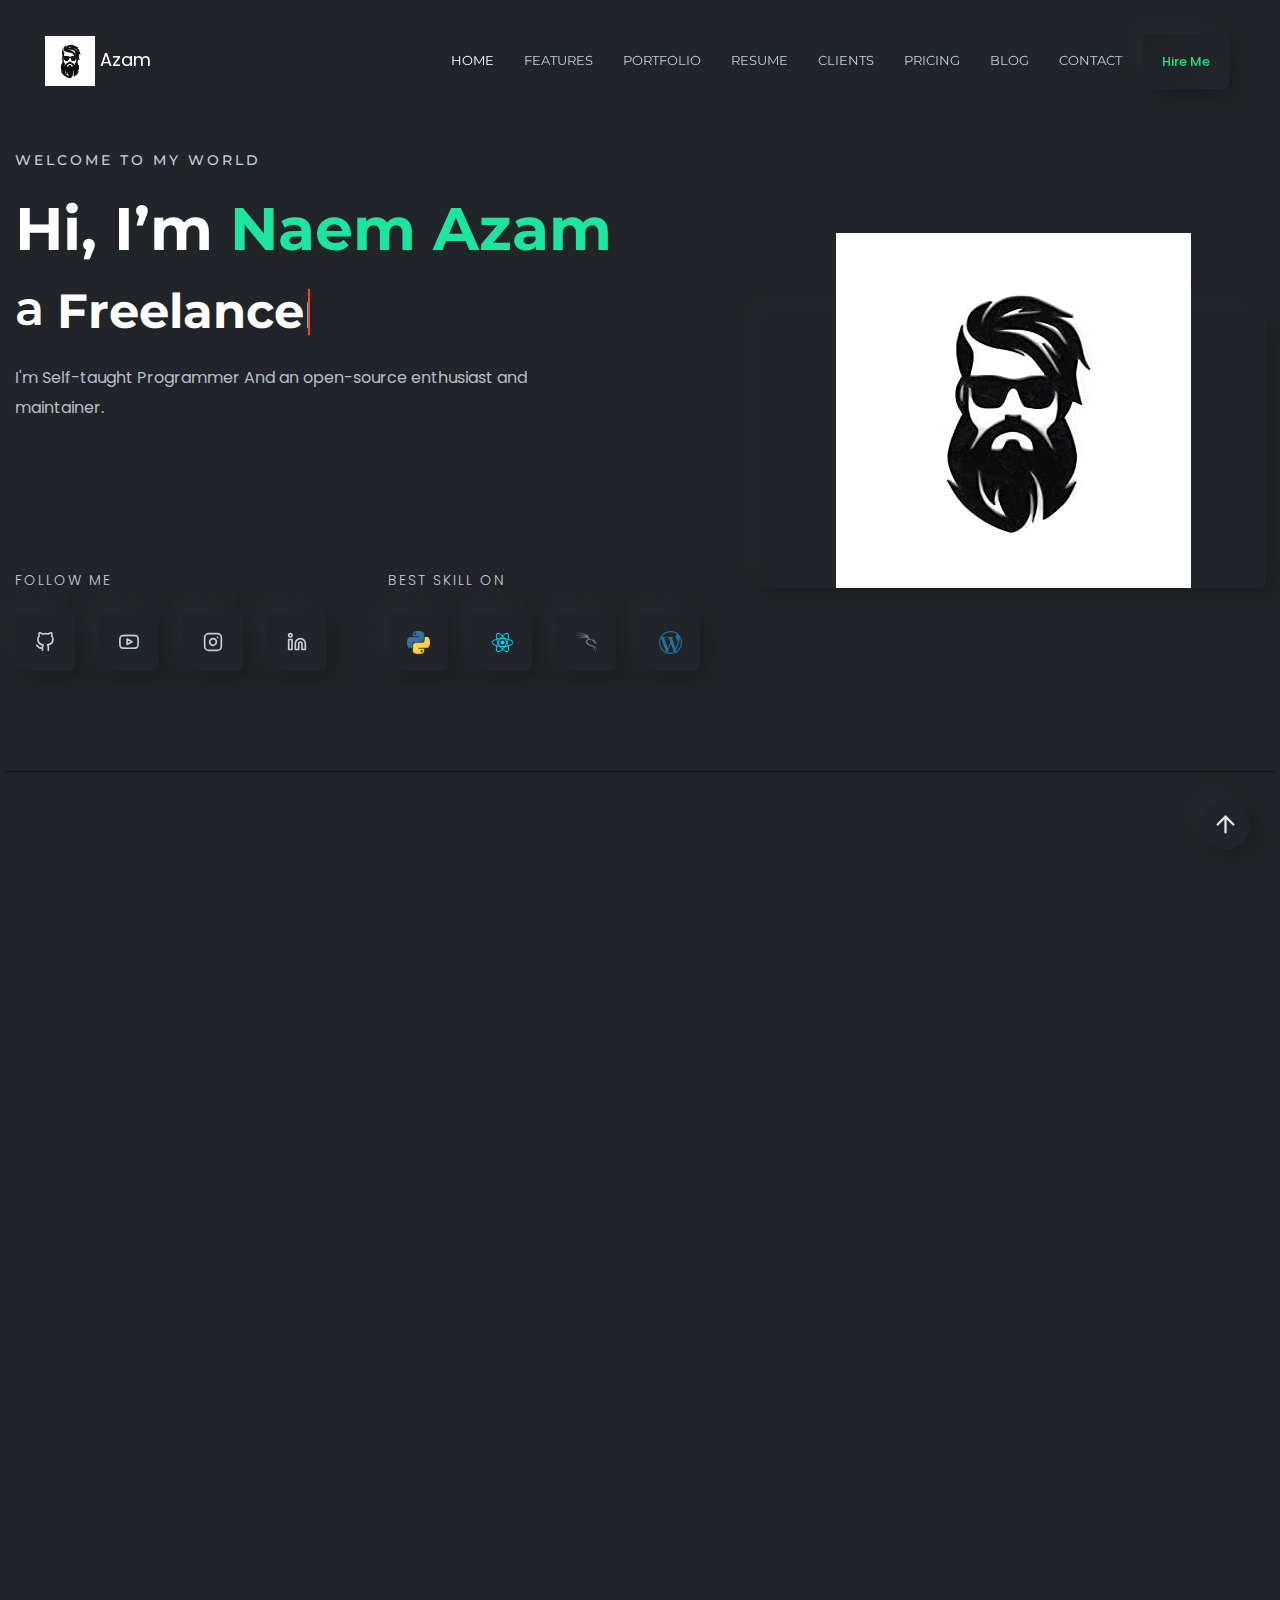
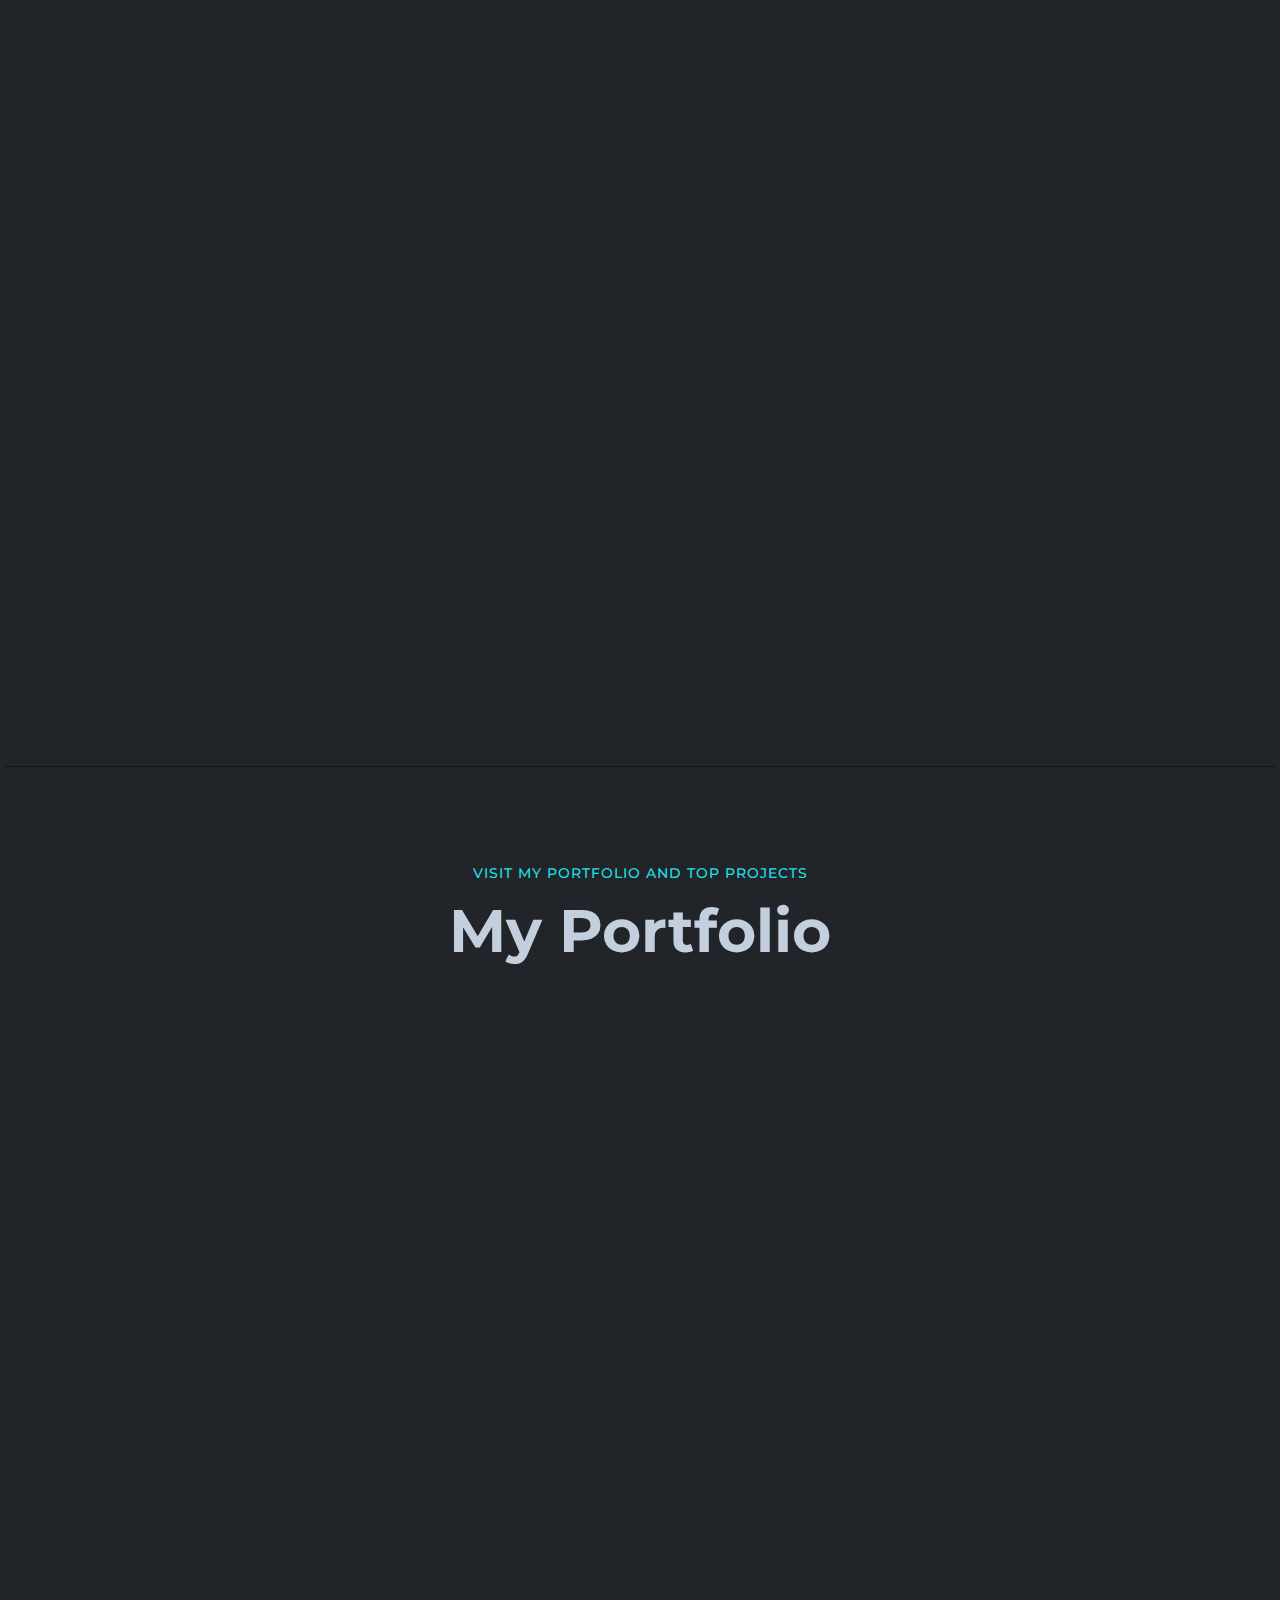
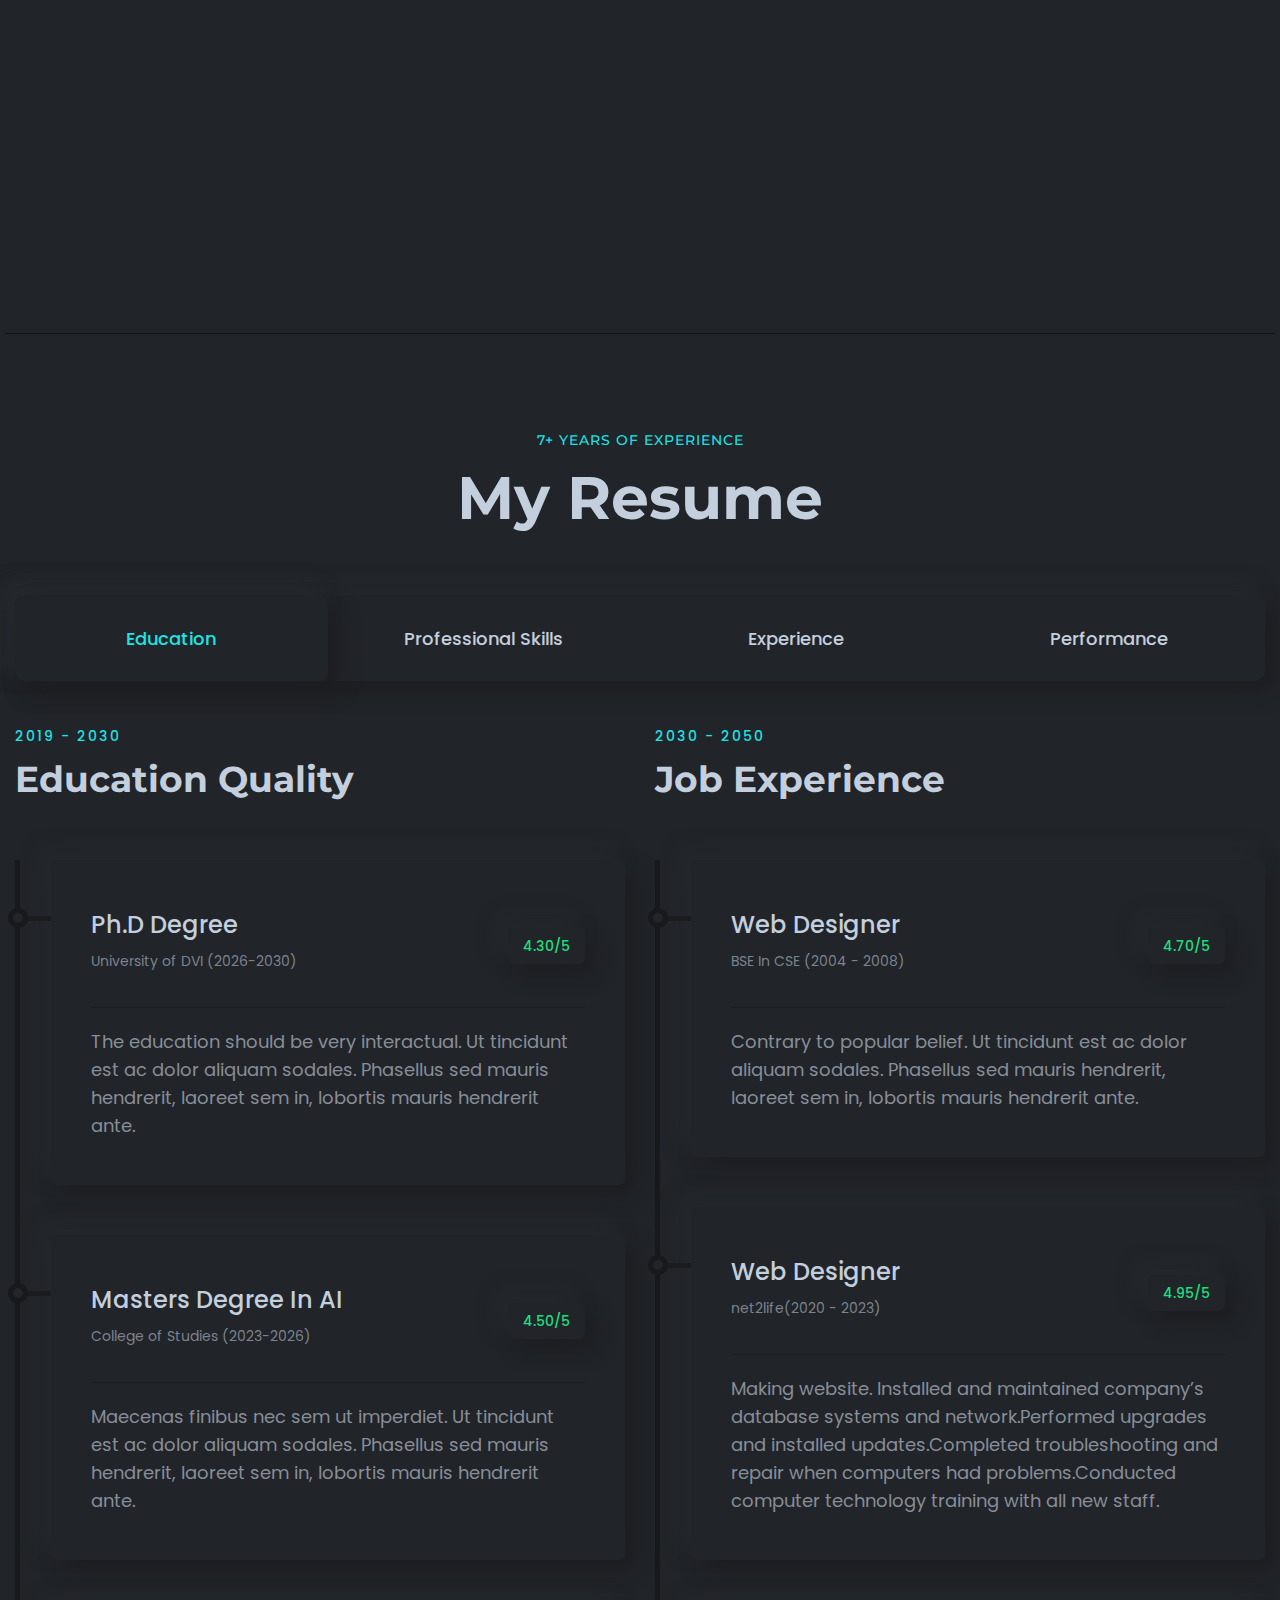
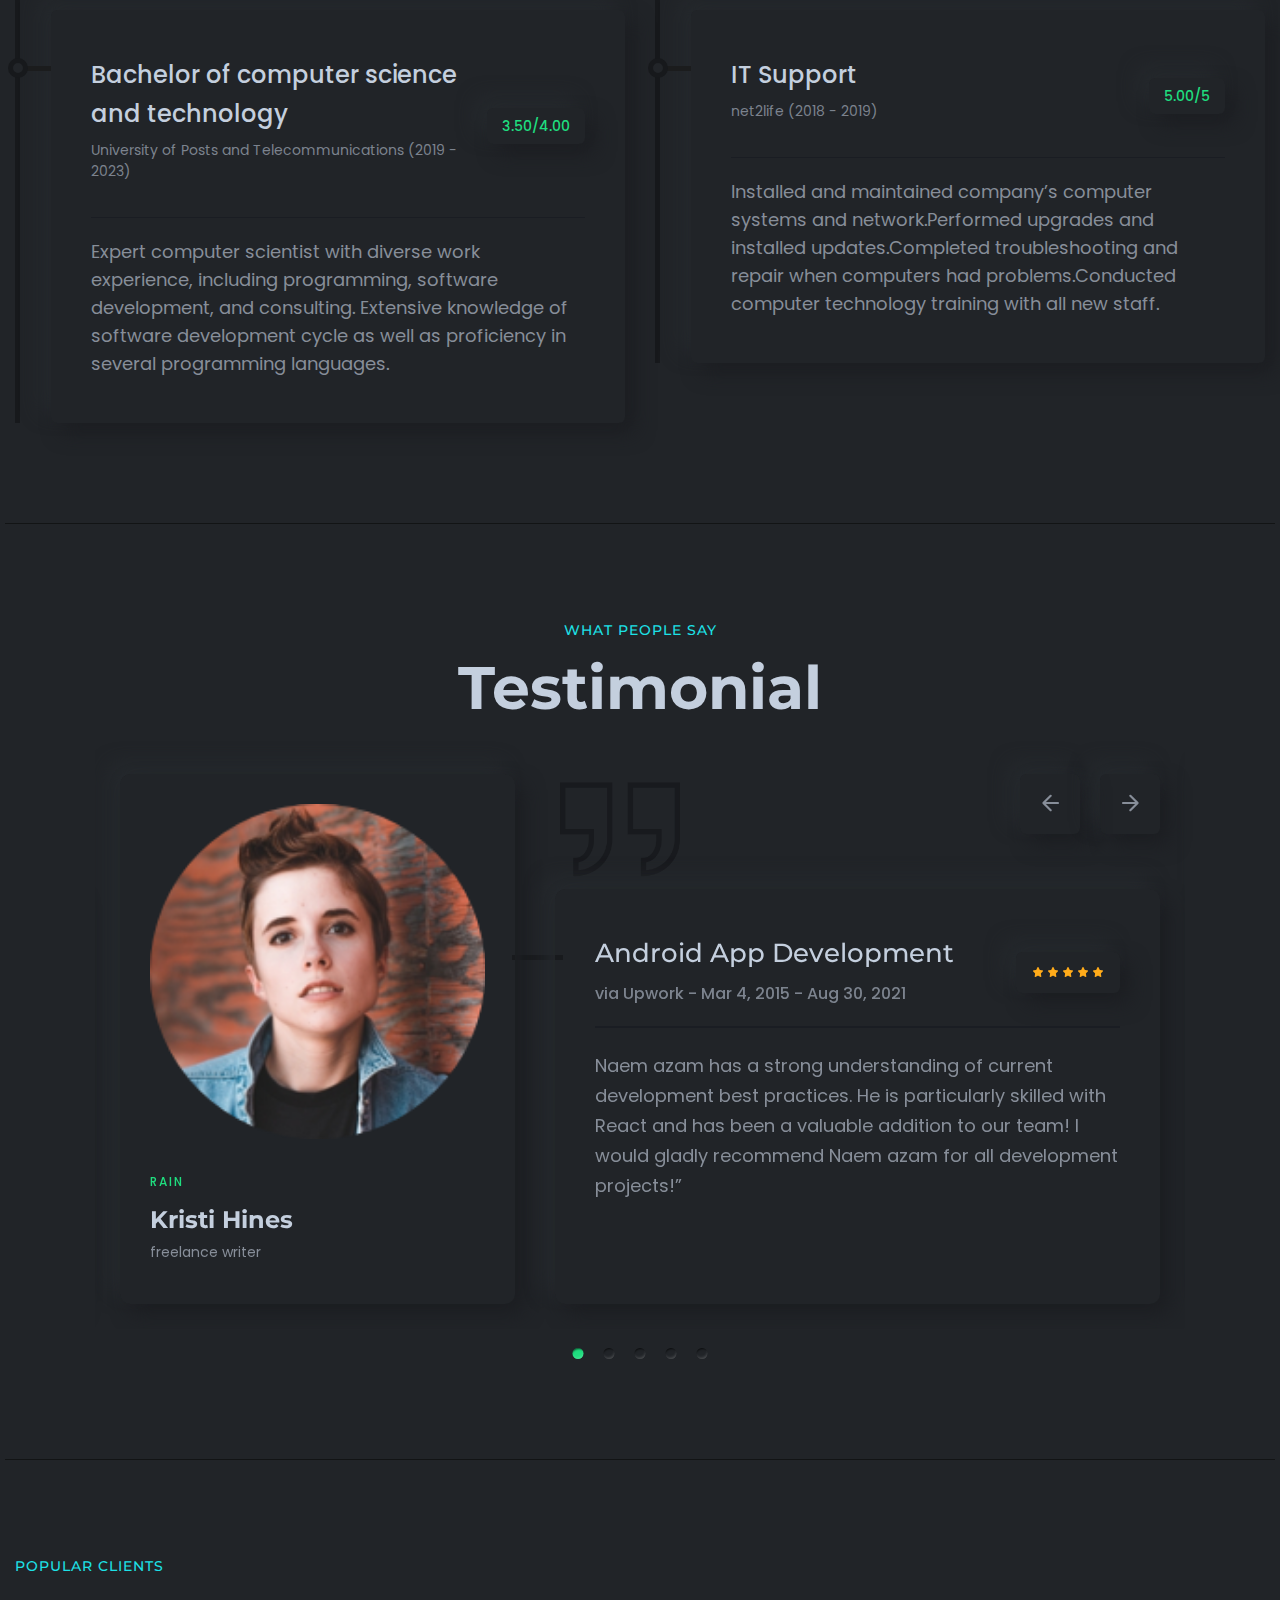
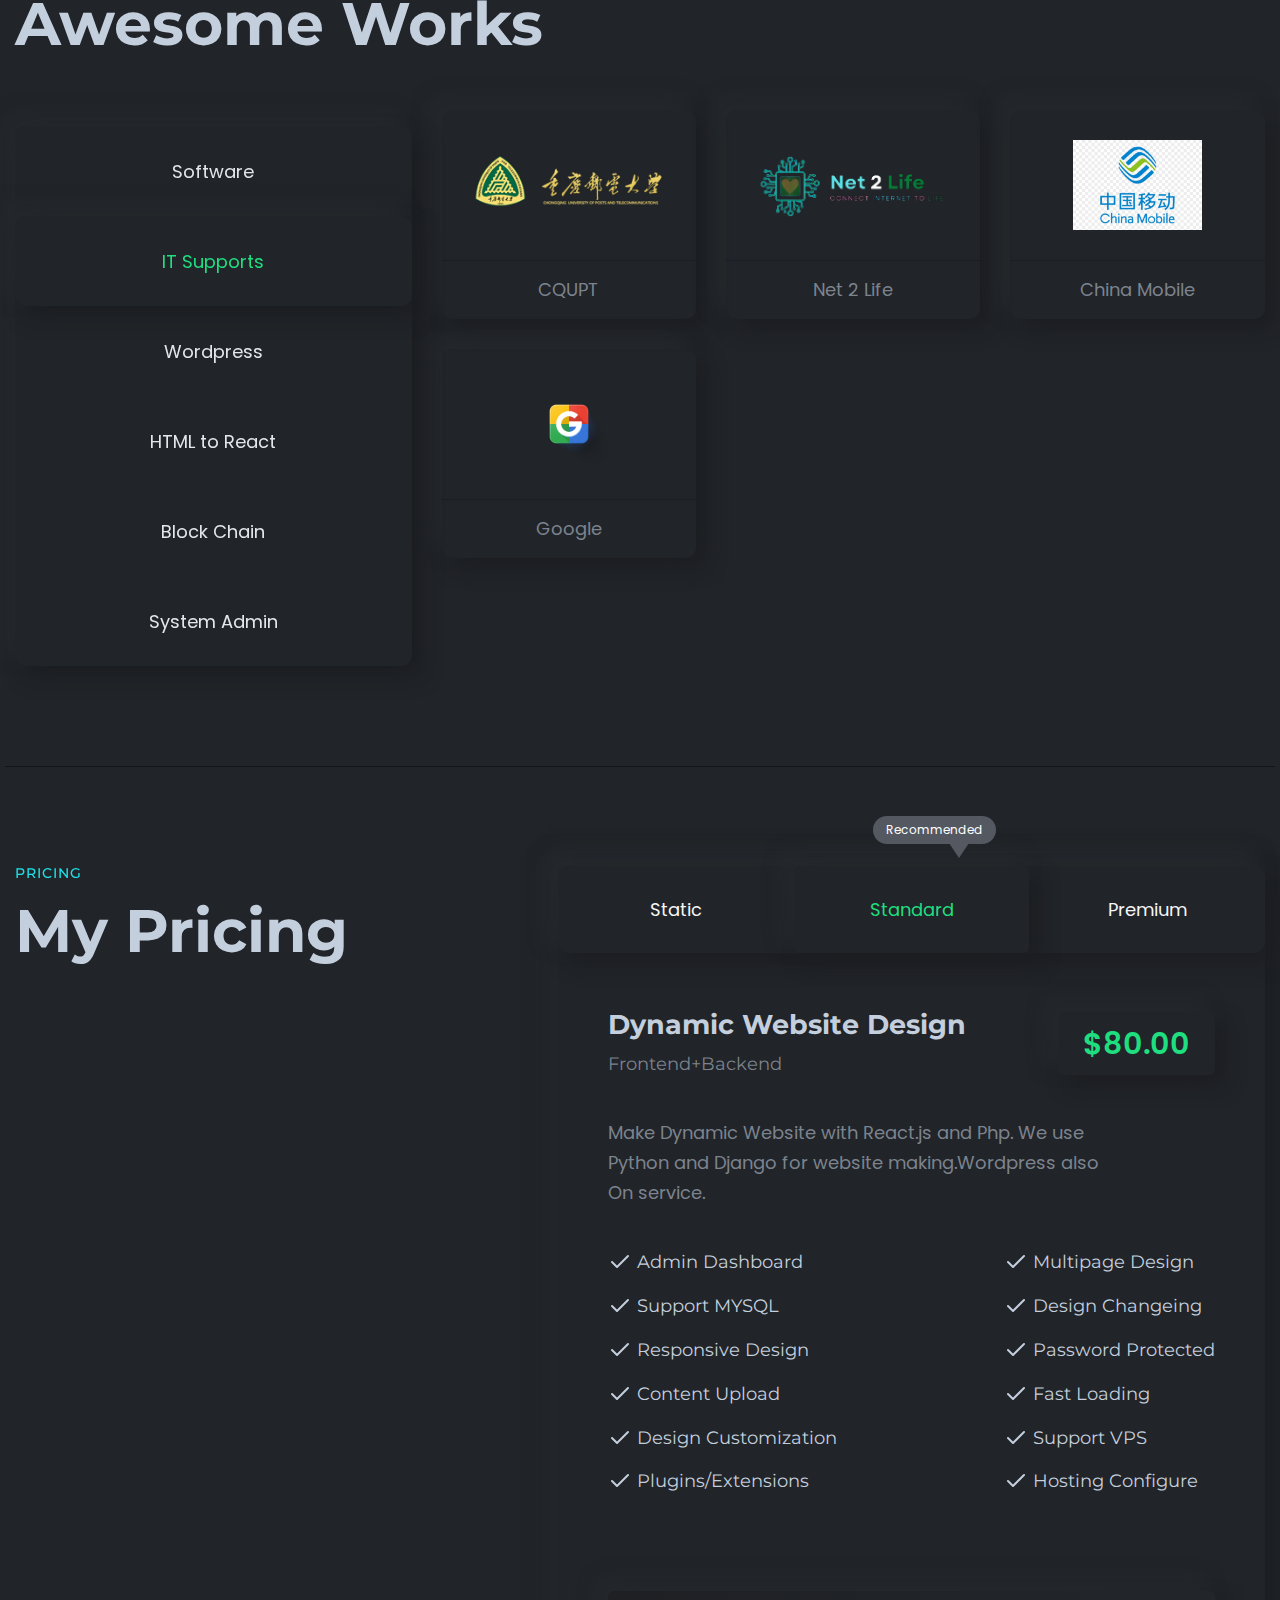
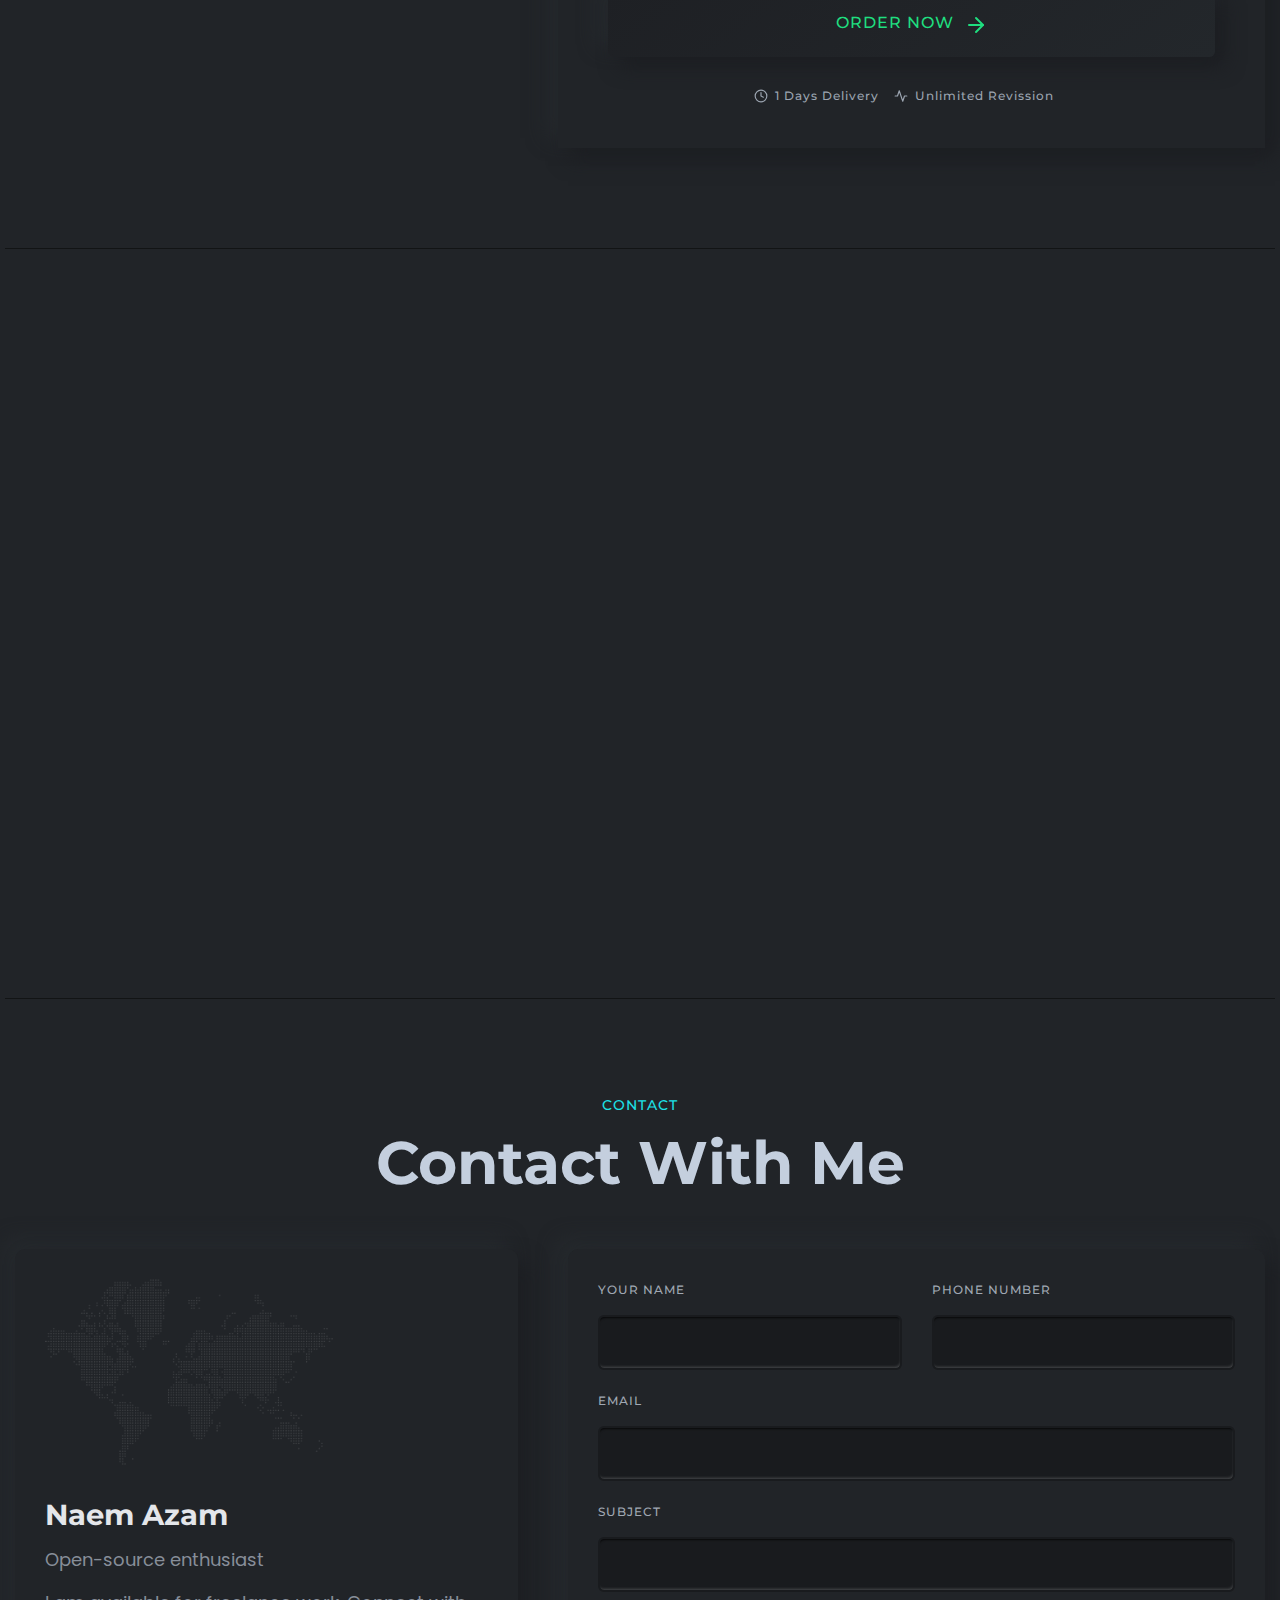
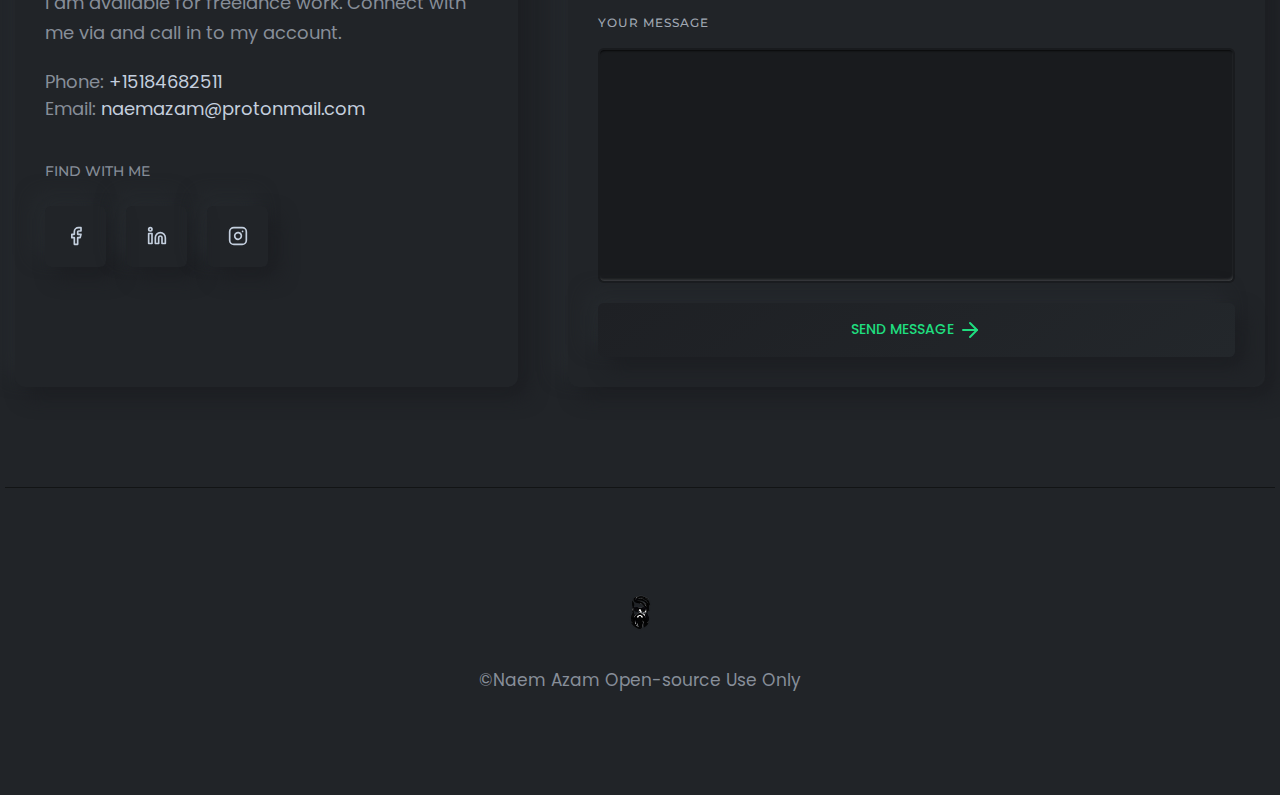
<file: index.html>
<!DOCTYPE html>
<html lang="en">


<head>
    <meta charset="utf-8">
    <meta http-equiv="x-ua-compatible" content="ie=edge">
    <title>Naem Azam's Personal Portfolio</title>
    <meta name="robots" content="noindex, follow" />
    <meta name="description" content="Naem Azam is a YouTuber and Coder">
    <meta name="viewport" content="width=device-width, initial-scale=1, shrink-to-fit=no">
    <!-- CSS 
    ============================================ -->
    <link rel="stylesheet" href="assets/css/vendor/bootstrap.min.css">
    <link rel="stylesheet" href="assets/css/vendor/slick.css">
    <link rel="stylesheet" href="assets/css/vendor/slick-theme.css">
    <link rel="stylesheet" href="assets/css/vendor/aos.css">
    <link rel="stylesheet" href="assets/css/plugins/feature.css">
	
	 <!-- Favicons -->
  <link href="assets/images/favicon.ico" rel="icon">
  <link href="assets/images/apple-touch-icon.png" rel="apple-touch-icon">
  
    <!-- Style css -->
    <link rel="stylesheet" href="assets/css/style.css">
</head>

<body class="template-color-1 spybody" data-spy="scroll" data-target=".navbar-example2" data-offset="70">

    <!-- Start Header -->
    <header class="rn-header haeder-default black-logo-version header--fixed header--sticky">
        <div class="header-wrapper rn-popup-mobile-menu m--0 row align-items-center">
            <!-- Start Header Left -->
            <div class="col-lg-2 col-6">
                <div class="header-left">
                    <div class="logo">
                        <a href="cn.html">
                            <img src="assets/images/avatar.png" alt="logo"> Azam
                        </a>
                    </div>
                </div>
            </div>
            <!-- End Header Left -->
            <!-- Start Header Center -->
            <div class="col-lg-10 col-6">
                <div class="header-center">
                    <nav id="sideNav" class="mainmenu-nav navbar-example2 d-none d-xl-block">
                        <!-- Start Mainmanu Nav -->
                        <ul class="primary-menu nav nav-pills">
                            <li class="nav-item"><a class="nav-link smoth-animation active" href="#home">Home</a></li>
                            <li class="nav-item"><a class="nav-link smoth-animation" href="#features">Features</a></li>
                            <li class="nav-item"><a class="nav-link smoth-animation" href="#portfolio">Portfolio</a></li>
                            <li class="nav-item"><a class="nav-link smoth-animation" href="#resume">Resume</a></li>
                            <li class="nav-item"><a class="nav-link smoth-animation" href="#clients">Clients</a></li>
                            <li class="nav-item"><a class="nav-link smoth-animation" href="#pricing">Pricing</a></li>
                            <li class="nav-item"><a class="nav-link smoth-animation" href="#blog">blog</a></li>
                            <li class="nav-item"><a class="nav-link smoth-animation" href="#contacts">Contact</a></li>
                        </ul>
                        <!-- End Mainmanu Nav -->
                    </nav>
                    <!-- Start Header Right  -->
                    <div class="header-right">
                        <a class="rn-btn" target="_blank" href="#contacts"><span>Hire Me</span></a>
                        <div class="hamberger-menu d-block d-xl-none">
                            <i id="menuBtn" class="feather-menu humberger-menu"></i>
                        </div>
                        <div class="close-menu d-block">
                            <span class="closeTrigger">
                            <i data-feather="x"></i>
                        </span>
                        </div>
                    </div>
                    <!-- End Header Right  -->

                </div>
            </div>
            <!-- End Header Center -->
        </div>
    </header>
    <!-- End Header Area -->
    <!-- Start Popup Mobile Menu  -->
    <div class="popup-mobile-menu">
        <div class="inner">
            <div class="menu-top">
                <div class="menu-header">
                    <a class="logo" href="index.html">
                        <img src="assets/images/avatar1.png" alt="Personal Portfolio">
                    </a>
                    <div class="close-button">
                        <button class="close-menu-activation close"><i data-feather="x"></i></button>
                    </div>
                </div>
                <p class="discription">Programmer And an open-source enthusiast and maintainer.</p>
            </div>
            <div class="content">
                <ul class="primary-menu nav nav-pills">
                    <li class="nav-item"><a class="nav-link smoth-animation active" href="#home">Home</a></li>
                    <li class="nav-item"><a class="nav-link smoth-animation" href="#features">Features</a></li>
                    <li class="nav-item"><a class="nav-link smoth-animation" href="#portfolio">Portfolio</a></li>
                    <li class="nav-item"><a class="nav-link smoth-animation" href="#resume">Resume</a></li>
                    <li class="nav-item"><a class="nav-link smoth-animation" href="#clients">Clients</a></li>
                    <li class="nav-item"><a class="nav-link smoth-animation" href="#pricing">Pricing</a></li>
                    <li class="nav-item"><a class="nav-link smoth-animation" href="#blog">blog</a></li>
                    <li class="nav-item"><a class="nav-link smoth-animation" href="#contacts">Contact</a></li>
                </ul>
                <!-- social sharea area -->
                <div class="social-share-style-1 mt--40">
                    <span class="title">find with me</span>
                    <ul class="social-share d-flex liststyle">
                        <li class="facebook"><a href="#"><svg xmlns="http://www.w3.org/2000/svg" width="24" height="24" viewBox="0 0 24 24" fill="none" stroke="currentColor" stroke-width="2" stroke-linecap="round" stroke-linejoin="round" class="feather feather-facebook">
                                    <path d="M18 2h-3a5 5 0 0 0-5 5v3H7v4h3v8h4v-8h3l1-4h-4V7a1 1 0 0 1 1-1h3z"></path>
                                </svg></a>
                        </li>
                        <li class="instagram"><a href="#"><svg xmlns="http://www.w3.org/2000/svg" width="24" height="24" viewBox="0 0 24 24" fill="none" stroke="currentColor" stroke-width="2" stroke-linecap="round" stroke-linejoin="round" class="feather feather-instagram">
                                    <rect x="2" y="2" width="20" height="20" rx="5" ry="5"></rect>
                                    <path d="M16 11.37A4 4 0 1 1 12.63 8 4 4 0 0 1 16 11.37z"></path>
                                    <line x1="17.5" y1="6.5" x2="17.51" y2="6.5"></line>
                                </svg></a>
                        </li>
                        <li class="linkedin"><a href="#"><svg xmlns="http://www.w3.org/2000/svg" width="24" height="24" viewBox="0 0 24 24" fill="none" stroke="currentColor" stroke-width="2" stroke-linecap="round" stroke-linejoin="round" class="feather feather-linkedin">
                                    <path d="M16 8a6 6 0 0 1 6 6v7h-4v-7a2 2 0 0 0-2-2 2 2 0 0 0-2 2v7h-4v-7a6 6 0 0 1 6-6z"></path>
                                    <rect x="2" y="9" width="4" height="12"></rect>
                                    <circle cx="4" cy="4" r="2"></circle>
                                </svg></a>
                        </li>
                    </ul>
                </div>
                <!-- end -->
            </div>
        </div>
    </div>
    <!-- End Popup Mobile Menu  -->




    <main class="main-page-wrapper">

        <!-- Start Slider Area -->
        <div id="home" class="rn-slider-area">
            <div class="slide slider-style-1">
                <div class="container">
                    <div class="row row--30 align-items-center">
                        <div class="order-2 order-lg-1 col-lg-7 mt_md--50 mt_sm--50 mt_lg--30">
                            <div class="content">
                                <div class="inner">
                                    <span class="subtitle">Welcome to my world</span>
                                    <h1 class="title">Hi, I’m <span>Naem Azam</span><br>
                                        <span class="header-caption" id="page-top">
                                            <!-- type headline start-->
                                            <span class="cd-headline clip is-full-width">
                                                <span>a </span>
                                        <!-- ROTATING TEXT -->
                                          <span class="cd-words-wrapper">
                                            <b class="is-visible">Freelancer</b>
                                            <b class="is-hidden">Youtuber</b>
                                            <b class="is-hidden">Developer.</b>
                                          </span>
                                        </span>
                                        <!-- type headline end -->
                                        </span>
                                    </h1>

                                    <div>
                                        <p class="description">I'm Self-taught Programmer And an open-source enthusiast and maintainer.</p>
                                    </div>
                                </div>
                                <div class="row">
                                    <div class="col-lg-6 col-xl-6 col-md-6 col-sm-6 col-12">
                                        <div class="social-share-inner-left">
                                            <span class="title">Follow Me</span>
                                            <ul class="social-share d-flex liststyle">
                                                <li class="github"><a href="https://github.com/naemazam"><i data-feather="github"></i></a>
                                                </li>
												<li class="youtube"><a href="https://www.youtube.com/c/TheTerminalBoy"><i data-feather="youtube"></i></a>
                                                </li>
                                                <li class="instagram"><a href="#"><i data-feather="instagram"></i></a>
                                                </li>
                                                <li class="linkedin"><a href="#"><i data-feather="linkedin"></i></a>
                                                </li>
                                            </ul>
                                        </div>
                                    </div>
                                    <div class="col-lg-6 col-xl-6 col-md-6 col-sm-6 col-12 mt_mobile--30">
                                        <div class="skill-share-inner">
                                            <span class="title">best skill on</span>
                                            <ul class="skill-share d-flex liststyle">
                                                <li><img src="assets/images/icons/icons-08.png" alt="Icons Images"></li>
                                                <li><img src="assets/images/icons/icons-16.png" alt="Icons Images"></li>
                                                <li><img src="assets/images/icons/kali.png" alt="Icons Images"></li>
												<li><img src="assets/images/icons/icons-20.png" alt="Icons Images"></li>
                                            </ul>
                                        </div>
                                    </div>
                                </div>
                            </div>
                        </div>

                        <div class="order-1 order-lg-2 col-lg-5">
                            <div class="thumbnail">
                                <div class="inner">
                                    <img src="assets/images/3d/Saly-13.png" alt="Personal Portfolio Images">
                                </div>
                            </div>
                        </div>
                    </div>
                </div>
            </div>
        </div>
        <!-- End Slider Area -->

        <!-- Start Service Area -->
        <div class="rn-service-area rn-section-gap section-separator" id="features">
            <div class="container">
                <div class="row">
                    <div class="col-lg-12">
                        <div class="section-title text-left" data-aos="fade-up" data-aos-duration="500" data-aos-delay="100" data-aos-once="true">
                            <span class="subtitle">Features</span>
                            <h2 class="title">What I Do</h2>
                        </div>
                    </div>
                </div>
                <div class="row row--25 mt_md--10 mt_sm--10">

                    <!-- Start Single Service -->
                    <div data-aos="fade-up" data-aos-duration="500" data-aos-delay="100" data-aos-once="true" class="col-lg-6 col-xl-4 col-md-6 col-sm-12 col-12 mt--50 mt_md--30 mt_sm--30">
                        <div class="rn-service">
                            <div class="inner">
                                <div class="icon">
                                    <i data-feather="globe"></i>
                                </div>
                                <div class="content">
                                    <h4 class="title"><a href="#">Web Development</a></h4>
                                    <p class="description">Custom coding include react.js and django. Doing Web3.0 Front-end and WordPress
									</p>
                                    <a class="read-more-button" href=""><i class="feather-arrow-right"></i></a>
                                </div>
                            </div>
                            <a class="over-link" href="https://naemazam.github.io/Front-end/"></a>
                        </div>
                    </div>
                    <!-- End SIngle Service -->
                    <!-- Start Single Service -->
                    <div data-aos="fade-up" data-aos-duration="500" data-aos-delay="300" data-aos-once="true" class="col-lg-6 col-xl-4 col-md-6 col-sm-12 col-12 mt--50 mt_md--30 mt_sm--30">
                        <div class="rn-service">
                            <div class="inner">
                                <div class="icon">
                                    <i data-feather="activity"></i>
                                </div>
                                <div class="content">
                                    <h4 class="title"><a href="#">System Admin</a></h4>
                                    <p class="description">LINUX/UNIX System Administrator and Production Support of various applications on SUN Solaris, Red Hat Linux and Windows environment.
									</p>
                                    <a class="read-more-button" href="#"><i class="feather-arrow-right"></i></a>
                                </div>
                            </div>
                            <a class="over-link" href="https://naemazam.github.io/System-Administrator/"></a>
                        </div>
                    </div>
                    <!-- End SIngle Service -->
                    <!-- Start Single Service -->
                    <div data-aos="fade-up" data-aos-duration="500" data-aos-delay="500" data-aos-once="true" class="col-lg-6 col-xl-4 col-md-6 col-sm-12 col-12 mt--50 mt_md--30 mt_sm--30">
                        <div class="rn-service">
                            <div class="inner">
                                <div class="icon">
                                    <i data-feather="pen-tool"></i>
                                </div>
                                <div class="content">
                                    <h4 class="title"><a href="#">Graphic Design </a></h4>
                                    <p class="description">I Do Logo, Banners, Vector ART and Proffetional UI with Figma.</p>
                                    <a class="read-more-button" href="#"><i class="feather-arrow-right"></i></a>
                                </div>
                            </div>
                            <a class="over-link" href="#"></a>
                        </div>
                    </div>
                    <!-- End SIngle Service -->
                    <!-- Start Single Service -->
                    <div data-aos="fade-up" data-aos-duration="500" data-aos-delay="100" data-aos-once="true" class="col-lg-6 col-xl-4 col-md-6 col-sm-12 col-12 mt--50 mt_md--30 mt_sm--30">
                        <div class="rn-service">
                            <div class="inner">
                                <div class="icon">
                                    <i data-feather="gitlab"></i>
                                </div>
                                <div class="content">
                                    <h4 class="title"><a href="#">Source Control</a></h4>
                                    <p class="description">version control is a class of systems responsible for managing changes to computer programs, documents, large web sites, or other collections of information.
                                    </p>
                                    <a class="read-more-button" href="#"><i class="feather-arrow-right"></i></a>
                                </div>
                            </div>
                            <a class="over-link" href="#"></a>
                        </div>
                    </div>
                    <!-- End SIngle Service -->
                    <!-- Start Single Service -->
                    <div data-aos="fade-up" data-aos-duration="500" data-aos-delay="300" data-aos-once="true" class="col-lg-6 col-xl-4 col-md-6 col-sm-12 col-12 mt--50 mt_md--30 mt_sm--30">
                        <div class="rn-service">
                            <div class="inner">
                                <div class="icon">
                                    <i data-feather="camera"></i>
                                </div>
                                <div class="content">
                                    <h4 class="title"><a href="#">Photography</a></h4>
                                    <p class="description">including portraits, sports photography, editorial photography, and real estate photography. Skilled in those areas, as well as digital imaging, Adobe Photoshop, and Lightroom.</p>
                                    <a class="read-more-button" href="#"><i class="feather-arrow-right"></i></a>
                                </div>
                            </div>
                            <a class="over-link" href="#"></a>
                        </div>
                    </div>
                    <!-- End SIngle Service -->
                    <!-- Start Single Service -->
                    <div data-aos="fade-up" data-aos-duration="500" data-aos-delay="500" data-aos-once="true" class="col-lg-6 col-xl-4 col-md-6 col-sm-12 col-12 mt--50 mt_md--30 mt_sm--30">
                        <div class="rn-service">
                            <div class="inner">
                                <div class="icon">
                                    <i data-feather="tool"></i>
                                </div>
                                <div class="content">
                                    <h4 class="title"><a href="#">IT Support</a></h4>
                                    <p class="description"> experienced in program administration, strategic contact, managerial supervision, and delivering top-notch capabilities. 
									</p>
                                    <a class="read-more-button" href="#"><i class="feather-arrow-right"></i></a>
                                </div>
                            </div>
                            <a class="over-link" href="#"></a>
                        </div>
                    </div>
                    <!-- End SIngle Service -->
					<!-- Start Single Service -->
                    <div data-aos="fade-up" data-aos-duration="500" data-aos-delay="500" data-aos-once="true" class="col-lg-6 col-xl-4 col-md-6 col-sm-12 col-12 mt--50 mt_md--30 mt_sm--30">
                        <div class="rn-service">
                            <div class="inner">
                                <div class="icon">
                                    <i data-feather="codesandbox"></i>
                                </div>
                                <div class="content">
                                    <h4 class="title"><a href="#">Block Chain</a></h4>
                                    <p class="description"> Research and Designing industry definite solutions that can adopt Blockchain technology.
									</p>
                                    <a class="read-more-button" href="#"><i class="feather-arrow-right"></i></a>
                                </div>
                            </div>
                            <a class="over-link" href="#"></a>
                        </div>
                    </div>
                    <!-- End SIngle Service -->
					<!-- Start Single Service -->
                    <div data-aos="fade-up" data-aos-duration="500" data-aos-delay="500" data-aos-once="true" class="col-lg-6 col-xl-4 col-md-6 col-sm-12 col-12 mt--50 mt_md--30 mt_sm--30">
                        <div class="rn-service">
                            <div class="inner">
                                <div class="icon">
                                    <i data-feather="settings"></i>
                                </div>
                                <div class="content">
                                    <h4 class="title"><a href="#">Artificial Intelligence</a></h4>
                                    <p class="description"> It uses a dictionary of over 200 Latin words, combined with
                                        a handful of model sentence.</p>
                                    <a class="read-more-button" href="#"><i class="feather-arrow-right"></i></a>
                                </div>
                            </div>
                            <a class="over-link" href="#"></a>
                        </div>
                    </div>
                    <!-- End SIngle Service -->
					<!-- Start Single Service -->
                    <div data-aos="fade-up" data-aos-duration="500" data-aos-delay="500" data-aos-once="true" class="col-lg-6 col-xl-4 col-md-6 col-sm-12 col-12 mt--50 mt_md--30 mt_sm--30">
                        <div class="rn-service">
                            <div class="inner">
                                <div class="icon">
                                    <i data-feather="book-open"></i>
                                </div>
                                <div class="content">
                                    <h4 class="title"><a href="#">Research Paper</a></h4>
                                    <p class="description"> It uses a dictionary of over 200 Latin words, combined with
                                        a handful of model sentence.</p>
                                    <a class="read-more-button" href="#"><i class="feather-arrow-right"></i></a>
                                </div>
                            </div>
                            <a class="over-link" href="#"></a>
                        </div>
                    </div>
                    <!-- End SIngle Service -->

                </div>
				
				
				
            </div>
        </div>
        <!-- End Service Area  -->

        <!-- Start Portfolio Area -->
        <div class="rn-portfolio-area rn-section-gap section-separator" id="portfolio">
            <div class="container">
                <div class="row">
                    <div class="col-lg-12">
                        <div class="section-title text-center">
                            <span class="subtitle">Visit my portfolio and Top projects</span>
                            <h2 class="title">My Portfolio</h2>
                        </div>
                    </div>
                </div>

                <div class="row row--25 mt--10 mt_md--10 mt_sm--10">
                    <!-- Start Single Portfolio -->
                    <div data-aos="fade-up" data-aos-delay="100" data-aos-once="true" class="col-lg-6 col-xl-4 col-md-6 col-12 mt--50 mt_md--30 mt_sm--30">
                        <div class="rn-portfolio" data-toggle="modal" data-target="#exampleModalCenter">
                            <div class="inner">
                                <div class="thumbnail">
                                    <a href="javascript:void(0)">
                                        <img src="assets/images/Dribbble/01.jpg" alt="Personal Portfolio Images">
                                    </a>
                                </div>
                                <div class="content">
                                    <div class="category-info">
                                        <div class="category-list">
                                            <a href="javascript:void(0)">Web Design</a>
                                        </div>
                                        <div class="meta">
                                            <span><a href="javascript:void(0)"><i class="feather-heart"></i></a>
                                                600</span>
                                        </div>
                                    </div>
                                    <h4 class="title"><a href="https://github.com/naemazam/Researcher">AI Researcher Portfolio<i
                                                class="feather-arrow-up-right"></i></a></h4>
                                </div>
                            </div>
                        </div>
                    </div>
                    <!-- End Single Portfolio -->

                    <!-- Start Single Portfolio -->
                    <div data-aos="fade-up" data-aos-delay="300" data-aos-once="true" class="col-lg-6 col-xl-4 col-md-6 col-12 mt--50 mt_md--30 mt_sm--30">
                        <div class="rn-portfolio" data-toggle="modal" data-target="#exampleModalCenter">
                            <div class="inner">
                                <div class="thumbnail">
                                    <a href="javascript:void(0)">
                                        <img src="assets/images/Dribbble/02.png" alt="Personal Portfolio Images">
                                    </a>
                                </div>
                                <div class="content">
                                    <div class="category-info">
                                        <div class="category-list">
                                            <a href="javascript:void(0)">Website</a>
                                        </div>
                                        <div class="meta">
                                            <span><a href="javascript:void(0)"><i class="feather-heart"></i></a>
                                                750</span>
                                        </div>
                                    </div>
                                    <h4 class="title"><a href="https://naemazam.github.io/Impossible-OS/">Impossible OS (1st Html&CSS OS)
                                            <i class="feather-arrow-up-right"></i></a></h4>
                                </div>
                            </div>
                        </div>
                    </div>
                    <!-- End Single Portfolio -->

                    <!-- Start Single Portfolio -->
                    <div data-aos="fade-up" data-aos-delay="500" data-aos-once="true" class="col-lg-6 col-xl-4 col-md-6 col-12 mt--50 mt_md--30 mt_sm--30">
                        <div class="rn-portfolio" data-toggle="modal" data-target="#exampleModalCenter">
                            <div class="inner">
                                <div class="thumbnail">
                                    <a href="javascript:void(0)">
                                        <img src="assets/images/Dribbble/03.jpg" alt="Personal Portfolio Images">
                                    </a>
                                </div>
                                <div class="content">
                                    <div class="category-info">
                                        <div class="category-list">
                                            <a href="javascript:void(0)">Application</a>
                                        </div>
                                        <div class="meta">
                                            <span><a href="javascript:void(0)"><i class="feather-heart"></i></a>
                                                630</span>
                                        </div>
                                    </div>
                                    <h4 class="title"><a href="https://github.com/naemazam/PMM">Python Module Managment
                                            <i class="feather-arrow-up-right"></i></a></h4>
                                </div>
                            </div>
                        </div>
                    </div>
                    <!-- End Single Portfolio -->

                    <!-- Start Single Portfolio -->
                    <div data-aos="fade-up" data-aos-delay="100" data-aos-once="true" class="col-lg-6 col-xl-4 col-md-6 col-12 mt--50 mt_md--30 mt_sm--30">
                        <div class="rn-portfolio" data-toggle="modal" data-target="#exampleModalCenter">
                            <div class="inner">
                                <div class="thumbnail">
                                    <a href="javascript:void(0)">
                                        <img src="assets/images/Dribbble/04.png" alt="Personal Portfolio Images">
                                    </a>
                                </div>
                                <div class="content">
                                    <div class="category-info">
                                        <div class="category-list">
                                            <a href="javascript:void(0)">PYQT5</a>
                                        </div>
                                        <div class="meta">
                                            <span><a href="javascript:void(0)"><i class="feather-heart"></i></a>
                                                360</span>
                                        </div>
                                    </div>
                                    <h4 class="title"><a href="https://naemazam.github.io/The-Monitor/">The Monitor
                                           <i class="feather-arrow-up-right"></i></a></h4>
                                </div>
                            </div>
                        </div>
                    </div>
                    <!-- End Single Portfolio -->

                    <!-- Start Single Portfolio -->
                    <div data-aos="fade-up" data-aos-delay="300" data-aos-once="true" class="col-lg-6 col-xl-4 col-md-6 col-12 mt--50 mt_md--30 mt_sm--30">
                        <div class="rn-portfolio" data-toggle="modal" data-target="#exampleModalCenter">
                            <div class="inner">
                                <div class="thumbnail">
                                    <a href="javascript:void(0)">
                                        <img src="assets/images/Dribbble/05.jpg" alt="Personal Portfolio Images">
                                    </a>
                                </div>
                                <div class="content">
                                    <div class="category-info">
                                        <div class="category-list">
                                            <a href="javascript:void(0)">Web Apps</a>
                                        </div>
                                        <div class="meta">
                                            <span><a href="javascript:void(0)"><i class="feather-heart"></i></a>
                                                280</span>
                                        </div>
                                    </div>
                                    <h4 class="title"><a href="https://cheatsheetshub.github.io/">CheatSheet Hub<i
                                                class="feather-arrow-up-right"></i></a></h4>
                                </div>
                            </div>
                        </div>
                    </div>
                    <!-- End Single Portfolio -->

                    <!-- Start Single Portfolio -->
                    <div data-aos="fade-up" data-aos-delay="500" data-aos-once="true" class="col-lg-6 col-xl-4 col-md-6 col-12 mt--50 mt_md--30 mt_sm--30">
                        <div class="rn-portfolio" data-toggle="modal" data-target="#exampleModalCenter">
                            <div class="inner">
                                <div class="thumbnail">
                                    <a href="javascript:void(0)">
                                        <img src="assets/images/Dribbble/06.png" alt="Personal Portfolio Images">
                                    </a>
                                </div>
                                <div class="content">
                                    <div class="category-info">
                                        <div class="category-list">
                                            <a href="javascript:void(0)">Web APP</a>
                                        </div>
                                        <div class="meta">
                                            <span><a href="javascript:void(0)"><i class="feather-heart"></i></a>
                                                690</span>
                                        </div>
                                    </div>
                                    <h4 class="title"><a href="https://github.com/naemazam/Online-Thesis-Archiving-System">Online Thesis Archiving System<i
                                                class="feather-arrow-up-right"></i></a></h4>
                                </div>
                            </div>
                        </div>
                    </div>
                    <!-- End Single Portfolio -->
                </div>
            </div>
        </div>
        <!-- End portfolio Area -->

        <!-- Start Resume Area -->
        <div class="rn-resume-area rn-section-gap section-separator" id="resume">
            <div class="container">
                <div class="row">
                    <div class="col-lg-12">
                        <div class="section-title text-center">
                            <span class="subtitle">7+ Years of Experience</span>
                            <h2 class="title">My Resume</h2>
                        </div>
                    </div>
                </div>
                <div class="row mt--45">
                    <div class="col-lg-12">
                        <ul class="rn-nav-list nav nav-tabs" id="myTabs" role="tablist">
                            <li class="nav-item">
                                <a class="nav-link active" id="education-tab" data-toggle="tab" href="#education" role="tab" aria-controls="education" aria-selected="true">education</a>
                            </li>
                            <li class="nav-item">
                                <a class="nav-link" id="professional-tab" data-toggle="tab" href="#professional" role="tab" aria-controls="professional" aria-selected="false">professional
                                    Skills</a>
                            </li>
                            <li class="nav-item">
                                <a class="nav-link" id="experience-tab" data-toggle="tab" href="#experience" role="tab" aria-controls="experience" aria-selected="false">experience</a>
                            </li>
                            <li class="nav-item">
                                <a class="nav-link" id="interview-tab" data-toggle="tab" href="#interview" role="tab" aria-controls="interview" aria-selected="false">Performance</a>
                            </li>
                        </ul>
                        <!-- Start Tab Content Wrapper  -->
                        <div class="rn-nav-content tab-content" id="myTabContents">
                            <!-- Start Single Tab  -->
                            <div class="tab-pane show active fade single-tab-area" id="education" role="tabpanel" aria-labelledby="education-tab">
                                <div class="personal-experience-inner mt--40">
                                    <div class="row">
                                        <!-- Start Skill List Area  -->
                                        <div class="col-lg-6 col-md-12 col-12">
                                            <div class="content">
                                                <span class="subtitle">2019 - 2030</span>
                                                <h4 class="maintitle">Education Quality</h4>
                                                <div class="experience-list">

                                                    <!-- Start Single List  -->
                                                    <div class="resume-single-list">
                                                        <div class="inner">
                                                            <div class="heading">
                                                                <div class="title">
                                                                    <h4>Ph.D Degree</h4>
                                                                    <span>University of DVI (2026-2030)</span>
                                                                </div>
                                                                <div class="date-of-time">
                                                                    <span>4.30/5</span>
                                                                </div>
                                                            </div>
                                                            <p class="description">The education should be very
                                                                interactual. Ut tincidunt est ac dolor aliquam sodales.
                                                                Phasellus sed mauris hendrerit, laoreet sem in, lobortis
                                                                mauris hendrerit ante.</p>
                                                        </div>
                                                    </div>
                                                    <!-- End Single List  -->

                                                    <!-- Start Single List  -->
                                                    <div class="resume-single-list">
                                                        <div class="inner">
                                                            <div class="heading">
                                                                <div class="title">
                                                                    <h4>Masters Degree In AI</h4>
                                                                    <span>College of Studies (2023-2026)</span>
                                                                </div>
                                                                <div class="date-of-time">
                                                                    <span>4.50/5</span>
                                                                </div>
                                                            </div>
                                                            <p class="description">Maecenas finibus nec sem ut
                                                                imperdiet. Ut tincidunt est ac dolor aliquam sodales.
                                                                Phasellus sed mauris hendrerit, laoreet sem in, lobortis
                                                                mauris hendrerit ante.</p>
                                                        </div>
                                                    </div>
                                                    <!-- End Single List  -->

                                                    <!-- Start Single List  -->
                                                    <div class="resume-single-list">
                                                        <div class="inner">
                                                            <div class="heading">
                                                                <div class="title">
                                                                    <h4>Bachelor of computer science and technology</h4>
                                                                    <span>University of Posts and Telecommunications (2019 - 2023)</span>
                                                                </div>
                                                                <div class="date-of-time">
                                                                    <span>3.50/4.00</span>
                                                                </div>
                                                            </div>
                                                            <p class="description"> Expert computer scientist with diverse work experience, including programming, software development, and consulting. Extensive knowledge of software development cycle as well as proficiency in several programming languages.</p>
                                                        </div>
                                                    </div>
                                                    <!-- End Single List  -->

                                                </div>
                                            </div>
                                        </div>
                                        <!-- End Skill List Area  -->

                                        <!-- Start Skill List Area 2nd  -->
                                        <div class="col-lg-6 col-md-12 col-12 mt_md--60 mt_sm--60">
                                            <div class="content">
                                                <span class="subtitle">2030 - 2050</span>
                                                <h4 class="maintitle">Job Experience</h4>
                                                <div class="experience-list">

                                                    <!-- Start Single List  -->
                                                    <div class="resume-single-list">
                                                        <div class="inner">
                                                            <div class="heading">
                                                                <div class="title">
                                                                    <h4>Web Designer</h4>
                                                                    <span>BSE In CSE (2004 - 2008)</span>
                                                                </div>
                                                                <div class="date-of-time">
                                                                    <span>4.70/5</span>
                                                                </div>
                                                            </div>
                                                            <p class="description">Contrary to popular belief. Ut
                                                                tincidunt est ac dolor aliquam sodales.
                                                                Phasellus sed mauris hendrerit, laoreet sem in, lobortis
                                                                mauris hendrerit ante.</p>
                                                        </div>
                                                    </div>
                                                    <!-- End Single List  -->

                                                    <!-- Start Single List  -->
                                                    <div class="resume-single-list">
                                                        <div class="inner">
                                                            <div class="heading">
                                                                <div class="title">
                                                                    <h4>Web Designer</h4>
                                                                    <span>net2life(2020 - 2023)</span>
                                                                </div>
                                                                <div class="date-of-time">
                                                                    <span>4.95/5</span>
                                                                </div>
                                                            </div>
                                                            <p class="description">Making website. Installed and maintained company’s database systems and network.Performed upgrades and installed updates.Completed troubleshooting and repair when computers had problems.Conducted computer technology training with all new staff.</p>
                                                        </div>
                                                    </div>
                                                    <!-- End Single List  -->

                                                    <!-- Start Single List  -->
                                                    <div class="resume-single-list">
                                                        <div class="inner">
                                                            <div class="heading">
                                                                <div class="title">
                                                                    <h4>IT Support</h4>
                                                                    <span>net2life (2018 -
                                                                2019)</span>
                                                                </div>
                                                                <div class="date-of-time">
                                                                    <span>5.00/5</span>
                                                                </div>
                                                            </div>
                                                            <p class="description">Installed and maintained company’s computer systems and network.Performed upgrades and installed updates.Completed troubleshooting and repair when computers had problems.Conducted computer technology training with all new staff.</p>
                                                        </div>
                                                    </div>
                                                    <!-- End Single List  -->

                                                </div>
                                            </div>
                                        </div>
                                        <!-- End Skill List Area  -->
                                    </div>
                                </div>
                            </div>
                            <!-- End Single Tab  -->

                            <!-- Start Single Tab  -->
                            <div class="tab-pane fade " id="professional" role="tabpanel" aria-labelledby="professional-tab">
                                <div class="personal-experience-inner mt--40">
                                    <div class="row row--40">

                                        <!-- Start Single Progressbar  -->
                                        <div class="col-lg-6 col-md-6 col-12">
                                            <div class="progress-wrapper">
                                                <div class="content">
                                                    <span class="subtitle">Features</span>
                                                    <h4 class="maintitle">Design Skill</h4>
                                                    <!-- Start Single Progress Charts -->
                                                    <div class="progress-charts">
                                                        <h6 class="heading heading-h6">PHOTOSHOT</h6>
                                                        <div class="progress">
                                                            <div class="progress-bar wow fadeInLeft" data-wow-duration="0.5s" data-wow-delay=".3s" role="progressbar" style="width: 100%" aria-valuenow="85" aria-valuemin="0" aria-valuemax="100"><span
                                                            class="percent-label">100%</span></div>
                                                        </div>
                                                    </div>
                                                    <!-- End Single Progress Charts -->

                                                    <!-- Start Single Progress Charts -->
                                                    <div class="progress-charts">
                                                        <h6 class="heading heading-h6">FIGMA</h6>
                                                        <div class="progress">
                                                            <div class="progress-bar wow fadeInLeft" data-wow-duration="0.6s" data-wow-delay=".4s" role="progressbar" style="width: 95%" aria-valuenow="85" aria-valuemin="0" aria-valuemax="100"><span
                                                            class="percent-label">95%</span></div>
                                                        </div>
                                                    </div>
                                                    <!-- End Single Progress Charts -->

                                                    <!-- Start Single Progress Charts -->
                                                    <div class="progress-charts">
                                                        <h6 class="heading heading-h6">ADOBE XD</h6>
                                                        <div class="progress">
                                                            <div class="progress-bar wow fadeInLeft" data-wow-duration="0.7s" data-wow-delay=".5s" role="progressbar" style="width: 60%" aria-valuenow="85" aria-valuemin="0" aria-valuemax="100"><span
                                                            class="percent-label">60%</span></div>
                                                        </div>
                                                    </div>
                                                    <!-- End Single Progress Charts -->

                                                    <!-- Start Single Progress Charts -->
                                                    <div class="progress-charts">
                                                        <h6 class="heading heading-h6">ADOBE ILLUSTRATOR</h6>
                                                        <div class="progress">
                                                            <div class="progress-bar wow fadeInLeft" data-wow-duration="0.8s" data-wow-delay=".6s" role="progressbar" style="width: 70%" aria-valuenow="85" aria-valuemin="0" aria-valuemax="100"><span
                                                            class="percent-label">70%</span></div>
                                                        </div>
                                                    </div>
                                                    <!-- End Single Progress Charts -->

                                                    <!-- Start Single Progress Charts -->
                                                    <div class="progress-charts">
                                                        <h6 class="heading heading-h6">bubble</h6>
                                                        <div class="progress">
                                                            <div class="progress-bar wow fadeInLeft" data-wow-duration="0.9s" data-wow-delay=".7s" role="progressbar" style="width: 90%" aria-valuenow="85" aria-valuemin="0" aria-valuemax="100"><span
                                                            class="percent-label">90%</span></div>
                                                        </div>
                                                    </div>
                                                    <!-- End Single Progress Charts -->

                                                </div>
                                            </div>
                                        </div>
                                        <!-- End Single Progressbar  -->

                                        <!-- Start Single Progressbar  -->
                                        <div class="col-lg-6 col-md-6 col-12 mt_sm--60">
                                            <div class="progress-wrapper">
                                                <div class="content">
                                                    <span class="subtitle">Features</span>
                                                    <h4 class="maintitle">Development Skill</h4>
                                                    <!-- Start Single Progress Charts -->
                                                    <div class="progress-charts">
                                                        <h6 class="heading heading-h6">HTML/CSS</h6>
                                                        <div class="progress">
                                                            <div class="progress-bar wow fadeInLeft" data-wow-duration="0.5s" data-wow-delay=".3s" role="progressbar" style="width: 85%" aria-valuenow="85" aria-valuemin="0" aria-valuemax="100"><span
                                                            class="percent-label">85%</span></div>
                                                        </div>
                                                    </div>
                                                    <!-- End Single Progress Charts -->

                                                    <!-- Start Single Progress Charts -->
                                                    <div class="progress-charts">
                                                        <h6 class="heading heading-h6">Python</h6>
                                                        <div class="progress">
                                                            <div class="progress-bar wow fadeInLeft" data-wow-duration="0.6s" data-wow-delay=".4s" role="progressbar" style="width: 80%" aria-valuenow="85" aria-valuemin="0" aria-valuemax="100"><span
                                                            class="percent-label">80%</span></div>
                                                        </div>
                                                    </div>
                                                    <!-- End Single Progress Charts -->

                                                    <!-- Start Single Progress Charts -->
                                                    <div class="progress-charts">
                                                        <h6 class="heading heading-h6">JAVASCRIPT</h6>
                                                        <div class="progress">
                                                            <div class="progress-bar wow fadeInLeft" data-wow-duration="0.7s" data-wow-delay=".5s" role="progressbar" style="width: 90%" aria-valuenow="85" aria-valuemin="0" aria-valuemax="100"><span
                                                            class="percent-label">90%</span></div>
                                                        </div>
                                                    </div>
                                                    <!-- End Single Progress Charts -->

                                                    <!-- Start Single Progress Charts -->
                                                    <div class="progress-charts">
                                                        <h6 class="heading heading-h6">WordPress</h6>
                                                        <div class="progress">
                                                            <div class="progress-bar wow fadeInLeft" data-wow-duration="0.8s" data-wow-delay=".6s" role="progressbar" style="width: 75%" aria-valuenow="85" aria-valuemin="0" aria-valuemax="100"><span
                                                            class="percent-label">75%</span></div>
                                                        </div>
                                                    </div>
                                                    <!-- End Single Progress Charts -->

                                                    <!-- Start Single Progress Charts -->
                                                    <div class="progress-charts">
                                                        <h6 class="heading heading-h6">PHP</h6>
                                                        <div class="progress">
                                                            <div class="progress-bar wow fadeInLeft" data-wow-duration="0.9s" data-wow-delay=".7s" role="progressbar" style="width: 70%" aria-valuenow="85" aria-valuemin="0" aria-valuemax="100"><span
                                                            class="percent-label">70%</span></div>
                                                        </div>
                                                    </div>
                                                    <!-- End Single Progress Charts -->

                                                </div>
                                            </div>
                                        </div>
                                        <!-- End Single Progressbar  -->

                                    </div>
                                </div>
                            </div>
                            <!-- End Single Tab  -->

                            <!-- Start Single Tab  -->
                            <div class="tab-pane fade" id="experience" role="tabpanel" aria-labelledby="experience-tab">
                                <div class="personal-experience-inner mt--40">
                                    <div class="row">
                                        <!-- Start Skill List Area  -->
                                        <div class="col-lg-6 col-md-12 col-12">
                                            <div class="content">
                                                <span class="subtitle">2007 - 2010</span>
                                                <h4 class="maintitle">Education Quality</h4>
                                                <div class="experience-list">

                                                    <!-- Start Single List  -->
                                                    <div class="resume-single-list">
                                                        <div class="inner">
                                                            <div class="heading">
                                                                <div class="title">
                                                                    <h4>Personal Portfolio April Fools</h4>
                                                                    <span>University of DVI (1997 - 2001)</span>
                                                                </div>
                                                                <div class="date-of-time">
                                                                    <span>4.30/5</span>
                                                                </div>
                                                            </div>
                                                            <p class="description">The education should be very
                                                                interactual. Ut tincidunt est ac dolor aliquam sodales.
                                                                Phasellus sed mauris hendrerit, laoreet sem in, lobortis
                                                                mauris hendrerit ante.</p>
                                                        </div>
                                                    </div>
                                                    <!-- End Single List  -->

                                                    <!-- Start Single List  -->
                                                    <div class="resume-single-list">
                                                        <div class="inner">
                                                            <div class="heading">
                                                                <div class="title">
                                                                    <h4> Examples Of Personal Portfolio</h4>
                                                                    <span>College of Studies (2000 - 2002)</span>
                                                                </div>
                                                                <div class="date-of-time">
                                                                    <span>4.50/5</span>
                                                                </div>
                                                            </div>
                                                            <p class="description">Maecenas finibus nec sem ut
                                                                imperdiet. Ut tincidunt est ac dolor aliquam sodales.
                                                                Phasellus sed mauris hendrerit, laoreet sem in, lobortis
                                                                mauris hendrerit ante.</p>
                                                        </div>
                                                    </div>
                                                    <!-- End Single List  -->

                                                    <!-- Start Single List  -->
                                                    <div class="resume-single-list">
                                                        <div class="inner">
                                                            <div class="heading">
                                                                <div class="title">
                                                                    <h4>Tips For Personal Portfolio</h4>
                                                                    <span>University of Studies (1997 - 2001)</span>
                                                                </div>
                                                                <div class="date-of-time">
                                                                    <span>4.80/5</span>
                                                                </div>
                                                            </div>
                                                            <p class="description"> If you are going to use a passage.
                                                                Ut tincidunt est ac dolor aliquam sodales.
                                                                Phasellus sed mauris hendrerit, laoreet sem in, lobortis
                                                                mauris hendrerit ante.</p>
                                                        </div>
                                                    </div>
                                                    <!-- End Single List  -->

                                                </div>
                                            </div>
                                        </div>
                                        <!-- End Skill List Area  -->

                                        <!-- Start Skill List Area 2nd  -->
                                        <div class="col-lg-6 col-md-12 col-12 mt_md--60 mt_sm--60">
                                            <div class="content">
                                                <span class="subtitle">2007 - 2010</span>
                                                <h4 class="maintitle">Job Experience</h4>
                                                <div class="experience-list">

                                                    <!-- Start Single List  -->
                                                    <div class="resume-single-list">
                                                        <div class="inner">
                                                            <div class="heading">
                                                                <div class="title">
                                                                    <h4>Diploma in Web Development</h4>
                                                                    <span>BSE In CSE (2004 - 2008)</span>
                                                                </div>
                                                                <div class="date-of-time">
                                                                    <span>4.70/5</span>
                                                                </div>
                                                            </div>
                                                            <p class="description">Contrary to popular belief. Ut
                                                                tincidunt est ac dolor aliquam sodales.
                                                                Phasellus sed mauris hendrerit, laoreet sem in, lobortis
                                                                mauris hendrerit ante.</p>
                                                        </div>
                                                    </div>
                                                    <!-- End Single List  -->

                                                    <!-- Start Single List  -->
                                                    <div class="resume-single-list">
                                                        <div class="inner">
                                                            <div class="heading">
                                                                <div class="title">
                                                                    <h4>The Personal Portfolio Mystery</h4>
                                                                    <span>Job at Rainbow-Themes (2008 - 2016)</span>
                                                                </div>
                                                                <div class="date-of-time">
                                                                    <span>4.95/5</span>
                                                                </div>
                                                            </div>
                                                            <p class="description">Generate Lorem Ipsum which looks. Ut
                                                                tincidunt est ac dolor aliquam sodales.
                                                                Phasellus sed mauris hendrerit, laoreet sem in, lobortis
                                                                mauris hendrerit ante.</p>
                                                        </div>
                                                    </div>
                                                    <!-- End Single List  -->

                                                    <!-- Start Single List  -->
                                                    <div class="resume-single-list">
                                                        <div class="inner">
                                                            <div class="heading">
                                                                <div class="title">
                                                                    <h4>Diploma in Computer Science</h4>
                                                                    <span>Works at Plugin Development (2016 -
                                                                2020)</span>
                                                                </div>
                                                                <div class="date-of-time">
                                                                    <span>5.00/5</span>
                                                                </div>
                                                            </div>
                                                            <p class="description">Maecenas finibus nec sem ut
                                                                imperdiet. Ut tincidunt est ac dolor aliquam sodales.
                                                                Phasellus sed mauris hendrerit, laoreet sem in, lobortis
                                                                mauris hendrerit ante.</p>
                                                        </div>
                                                    </div>
                                                    <!-- End Single List  -->

                                                </div>
                                            </div>
                                        </div>
                                        <!-- End Skill List Area  -->
                                    </div>
                                </div>
                            </div>
                            <!-- End Single Tab  -->

                            <!-- Start Single Tab  -->
                            <div class="tab-pane fade" id="interview" role="tabpanel" aria-labelledby="interview-tab">
                                <div class="personal-experience-inner mt--40">
                                    <div class="row">
                                        <!-- Start Skill List Area  -->
                                        <div class="col-lg-6 col-md-12 col-12">
                                            <div class="content">
                                                <span class="subtitle">2022 - Now</span>
                                                <h4 class="maintitle">Platfrom Performence</h4>
                                                <div class="experience-list">

                                                    <!-- Start Single List  -->
                                                    <div data-aos="fade-up" data-aos-duration="500" data-aos-delay="300" data-aos-once="true" class="resume-single-list">
                                                        <div class="inner">
                                                            <div class="heading">
                                                                <div class="title">
                                                                    <h4>Hackerrank</h4>
                                                                    <span>@naemazam</span>
                                                                </div>
                                                                <div class="date-of-time">
                                                                    <span>500</span>
                                                                </div>
                                                            </div>
                                                            <p class="description">The education should be very
                                                                interactual. Ut tincidunt est ac dolor aliquam sodales.
                                                                Phasellus sed mauris hendrerit, laoreet sem in, lobortis
                                                                mauris hendrerit ante.</p>
                                                        </div>
                                                    </div>
                                                    <!-- End Single List  -->

                                                    <!-- Start Single List  -->
                                                    <div data-aos="fade-up" data-aos-duration="500" data-aos-delay="500" data-aos-once="true" class="resume-single-list">
                                                        <div class="inner">
                                                            <div class="heading">
                                                                <div class="title">
                                                                    <h4> Examples Of Personal Portfolio</h4>
                                                                    <span>College of Studies (2000 - 2002)</span>
                                                                </div>
                                                                <div class="date-of-time">
                                                                    <span>4.50/5</span>
                                                                </div>
                                                            </div>
                                                            <p class="description">Maecenas finibus nec sem ut
                                                                imperdiet. Ut tincidunt est ac dolor aliquam sodales.
                                                                Phasellus sed mauris hendrerit, laoreet sem in, lobortis
                                                                mauris hendrerit ante.</p>
                                                        </div>
                                                    </div>
                                                    <!-- End Single List  -->

                                                    <!-- Start Single List  -->
                                                    <div data-aos="fade-up" data-aos-duration="500" data-aos-delay="700" data-aos-once="true" class="resume-single-list">
                                                        <div class="inner">
                                                            <div class="heading">
                                                                <div class="title">
                                                                    <h4>Tips For Personal Portfolio</h4>
                                                                    <span>University of Studies (1997 - 2001)</span>
                                                                </div>
                                                                <div class="date-of-time">
                                                                    <span>4.80/5</span>
                                                                </div>
                                                            </div>
                                                            <p class="description"> If you are going to use a passage.
                                                                Ut tincidunt est ac dolor aliquam sodales.
                                                                Phasellus sed mauris hendrerit, laoreet sem in, lobortis
                                                                mauris hendrerit ante.</p>
                                                        </div>
                                                    </div>
                                                    <!-- End Single List  -->

                                                </div>
                                            </div>
                                        </div>
                                        <!-- End Skill List Area  -->

                                        <!-- Start Skill List Area 2nd  -->
                                        <div class="col-lg-6 col-md-12 col-12 mt_md--60 mt_sm--60">
                                            <div class="content">
                                                <span class="subtitle">2007 - 2010</span>
                                                <h4 class="maintitle">Job Experience</h4>
                                                <div class="experience-list">

                                                    <!-- Start Single List  -->
                                                    <div data-aos="fade-up" data-aos-duration="500" data-aos-delay="500" data-aos-once="true" class="resume-single-list">
                                                        <div class="inner">
                                                            <div class="heading">
                                                                <div class="title">
                                                                    <h4>Diploma in Web Development</h4>
                                                                    <span>BSE In CSE (2004 - 2008)</span>
                                                                </div>
                                                                <div class="date-of-time">
                                                                    <span>4.70/5</span>
                                                                </div>
                                                            </div>
                                                            <p class="description">Contrary to popular belief. Ut
                                                                tincidunt est ac dolor aliquam sodales.
                                                                Phasellus sed mauris hendrerit, laoreet sem in, lobortis
                                                                mauris hendrerit ante.</p>
                                                        </div>
                                                    </div>
                                                    <!-- End Single List  -->

                                                    <!-- Start Single List  -->
                                                    <div data-aos="fade-up" data-aos-duration="500" data-aos-delay="700" data-aos-once="true" class="resume-single-list">
                                                        <div class="inner">
                                                            <div class="heading">
                                                                <div class="title">
                                                                    <h4>The Personal Portfolio Mystery</h4>
                                                                    <span>Job at Rainbow-Themes (2008 - 2016)</span>
                                                                </div>
                                                                <div class="date-of-time">
                                                                    <span>4.95/5</span>
                                                                </div>
                                                            </div>
                                                            <p class="description">Generate Lorem Ipsum which looks. Ut
                                                                tincidunt est ac dolor aliquam sodales.
                                                                Phasellus sed mauris hendrerit, laoreet sem in, lobortis
                                                                mauris hendrerit ante.</p>
                                                        </div>
                                                    </div>
                                                    <!-- End Single List  -->

                                                    <!-- Start Single List  -->
                                                    <div data-aos="fade-up" data-aos-duration="500" data-aos-delay="900" data-aos-once="true" class="resume-single-list">
                                                        <div class="inner">
                                                            <div class="heading">
                                                                <div class="title">
                                                                    <h4>Diploma in Computer Science</h4>
                                                                    <span>Works at Plugin Development (2016 -
                                                                2020)</span>
                                                                </div>
                                                                <div class="date-of-time">
                                                                    <span>5.00/5</span>
                                                                </div>
                                                            </div>
                                                            <p class="description">Maecenas finibus nec sem ut
                                                                imperdiet. Ut tincidunt est ac dolor aliquam sodales.
                                                                Phasellus sed mauris hendrerit, laoreet sem in, lobortis
                                                                mauris hendrerit ante.</p>
                                                        </div>
                                                    </div>
                                                    <!-- End Single List  -->

                                                </div>
                                            </div>
                                        </div>
                                        <!-- End Skill List Area  -->
                                    </div>
                                </div>
                            </div>
                            <!-- End Single Tab  -->
                        </div>
                    </div>
                </div>
            </div>
        </div>
        <!-- End Resume Area -->
        <!-- Start Testimonia Area  -->
        <div class="rn-testimonial-area rn-section-gap section-separator" id="testimonial">
            <div class="container">
                <div class="row">
                    <div class="col-lg-12">
                        <div class="section-title text-center">
                            <span class="subtitle">What People Say</span>
                            <h2 class="title">Testimonial</h2>
                        </div>
                    </div>
                </div>
                <div class="row">
                    <div class="col-lg-12">
                        <div class="testimonial-activation testimonial-pb mb--30">
                            <!-- Start Single testiminail -->
                            <div class="testimonial mt--50 mt_md--40 mt_sm--40">
                                <div class="inner">
                                    <div class="card-info">
                                        <div class="card-thumbnail">
                                            <img src="assets/images/3d/01.png" alt="Testimonial-image">
                                        </div>
                                        <div class="card-content">
                                            <span class="subtitle mt--10">Rain</span>
                                            <h3 class="title">Kristi Hines</h3>
                                            <span class="designation">freelance writer</span>
                                        </div>
                                    </div>
                                    <div class="card-description">
                                        <div class="title-area">
                                            <div class="title-info">
                                                <h3 class="title">Android App Development</h3>
                                                <span class="date">via Upwork - Mar 4, 2015 - Aug 30, 2021</span>
                                            </div>
                                            <div class="rating">
                                                <img src="assets/images/icons/rating.png" alt="rating-image">
                                                <img src="assets/images/icons/rating.png" alt="rating-image">
                                                <img src="assets/images/icons/rating.png" alt="rating-image">
                                                <img src="assets/images/icons/rating.png" alt="rating-image">
                                                <img src="assets/images/icons/rating.png" alt="rating-image">
                                            </div>
                                        </div>
                                        <div class="seperator"></div>
                                        <p class="discription">
                                            Naem azam has a strong understanding of current development best practices. 
											He is particularly skilled with React and has been a valuable addition to our team! 
											I would gladly recommend Naem azam for all development projects!”
                                        </p>
                                    </div>
                                </div>
                            </div>
                            <!--End Single testiminail -->
                            <!-- Start Single testiminail -->
                            <div class="testimonial mt--50 mt_md--40 mt_sm--40">
                                <div class="inner">
                                    <div class="card-info">
                                        <div class="card-thumbnail">
                                            <img src="assets/images/3d/Saly-11.png" alt="Testimonial-image">
                                        </div>
                                        <div class="card-content">
                                            <span class="subtitle mt--10">Bound - Trolola</span>
                                            <h3 class="title">Jone Duone Joe</h3>
                                            <span class="designation">Operating Officer</span>
                                        </div>
                                    </div>
                                    <div class="card-description">
                                        <div class="title-area">
                                            <div class="title-info">
                                                <h3 class="title">Web App Development</h3>
                                                <span class="date">Upwork - Mar 4, 2016 - Aug 30, 2021</span>
                                            </div>
                                            <div class="rating">
                                                <img src="assets/images/icons/rating.png" alt="rating-image">
                                                <img src="assets/images/icons/rating.png" alt="rating-image">
                                                <img src="assets/images/icons/rating.png" alt="rating-image">
                                                <img src="assets/images/icons/rating.png" alt="rating-image">
                                                <img src="assets/images/icons/rating.png" alt="rating-image">
                                            </div>
                                        </div>
                                        <div class="seperator"></div>
                                        <p class="discription">
                                            Important fact to nec sem ut imperdiet. Ut tincidunt est ac dolor aliquam
                                            sodales. Phasellus sed mauris hendrerit, laoreet sem in, lobortis mauris
                                            hendrerit ante. Ut tincidunt est ac dolor aliquam sodales phasellus smauris
                                            .
                                        </p>
                                    </div>
                                </div>
                            </div>
                            <!--End Single testiminail -->
                            <!-- Start Single testiminail -->
                            <div class="testimonial mt--50 mt_md--40 mt_sm--40">
                                <div class="inner">
                                    <div class="card-info">
                                        <div class="card-thumbnail">
                                            <img src="assets/images/3d/Saly-22.png" alt="Testimonial-image">
                                        </div>
                                        <div class="card-content">
                                            <span class="subtitle mt--10">Glassfisom</span>
                                            <h3 class="title">Nevine Dhawan</h3>
                                            <span class="designation">CEO Of Officer</span>
                                        </div>
                                    </div>
                                    <div class="card-description">
                                        <div class="title-area">
                                            <div class="title-info">
                                                <h3 class="title">Android App Design</h3>
                                                <span class="date">Fiver - Mar 4, 2015 - Aug 30, 2021</span>
                                            </div>
                                            <div class="rating">
                                                <img src="assets/images/icons/rating.png" alt="rating-image">
                                                <img src="assets/images/icons/rating.png" alt="rating-image">
                                                <img src="assets/images/icons/rating.png" alt="rating-image">
                                                <img src="assets/images/icons/rating.png" alt="rating-image">
                                                <img src="assets/images/icons/rating.png" alt="rating-image">
                                            </div>
                                        </div>
                                        <div class="seperator"></div>
                                        <p class="discription">
                                            No more question for design. Ut tincidunt est ac dolor aliquam
                                            sodales. Phasellus sed mauris hendrerit, laoreet sem in, lobortis mauris
                                            hendrerit ante. Ut tincidunt est ac dolor aliquam sodales phasellus smauris
                                            .
                                        </p>
                                    </div>
                                </div>
                            </div>
                            <!--End Single testiminail -->

                            <!-- Start Single testiminail -->
                            <div class="testimonial mt--50 mt_md--40 mt_sm--40">
                                <div class="inner">
                                    <div class="card-info">
                                        <div class="card-thumbnail">
                                            <img src="assets/images/3d/01.png" alt="Testimonial-image">
                                        </div>
                                        <div class="card-content">
                                            <span class="subtitle mt--10">NCD - Design</span>
                                            <h3 class="title">Mevine Thoda</h3>
                                            <span class="designation">Marketing Officer</span>
                                        </div>
                                    </div>
                                    <div class="card-description">
                                        <div class="title-area">
                                            <div class="title-info">
                                                <h3 class="title">CEO - Marketing</h3>
                                                <span class="date">Thoda Department - Mar 4, 2018 - Aug 30, 2021</span>
                                            </div>
                                            <div class="rating">
                                                <img src="assets/images/icons/rating.png" alt="rating-image">
                                                <img src="assets/images/icons/rating.png" alt="rating-image">
                                                <img src="assets/images/icons/rating.png" alt="rating-image">
                                                <img src="assets/images/icons/rating.png" alt="rating-image">
                                                <img src="assets/images/icons/rating.png" alt="rating-image">
                                            </div>
                                        </div>
                                        <div class="seperator"></div>
                                        <p class="discription">
                                            Marcent Of Vanice and treatment. Ut tincidunt est ac dolor aliquam
                                            sodales. Phasellus sed mauris hendrerit, laoreet sem in, lobortis mauris
                                            hendrerit ante. Ut tincidunt est ac dolor aliquam sodales phasellus smauris
                                            .
                                        </p>
                                    </div>
                                </div>
                            </div>
                            <!--End Single testiminail -->

                            <!-- Start Single testiminail -->
                            <div class="testimonial mt--50 mt_md--40 mt_sm--40">
                                <div class="inner">
                                    <div class="card-info">
                                        <div class="card-thumbnail">
                                            <img src="assets/images/3d/Saly-19.png" alt="Testimonial-image">
                                        </div>
                                        <div class="card-content">
                                            <span class="subtitle mt--10">Default name</span>
                                            <h3 class="title">Davei Luace</h3>
                                            <span class="designation">Chief Operating Manager</span>
                                        </div>
                                    </div>
                                    <div class="card-description">
                                        <div class="title-area">
                                            <div class="title-info">
                                                <h3 class="title">Android App Development</h3>
                                                <span class="date">via Upwork - Mar 4, 2015 - Aug 30, 2021</span>
                                            </div>
                                            <div class="rating">
                                                <img src="assets/images/icons/rating.png" alt="rating-image">
                                                <img src="assets/images/icons/rating.png" alt="rating-image">
                                                <img src="assets/images/icons/rating.png" alt="rating-image">
                                                <img src="assets/images/icons/rating.png" alt="rating-image">
                                                <img src="assets/images/icons/rating.png" alt="rating-image">
                                            </div>
                                        </div>
                                        <div class="seperator"></div>
                                        <p class="discription">
                                            When managment is so important. Ut tincidunt est ac dolor aliquam
                                            sodales. Phasellus sed mauris hendrerit, laoreet sem in, lobortis mauris
                                            hendrerit ante. Ut tincidunt est ac dolor aliquam sodales phasellus smauris
                                            .
                                        </p>
                                    </div>
                                </div>
                            </div>
                            <!--End Single testiminail -->
                        </div>
                    </div>
                </div>
            </div>
        </div>
        <!-- End Testimonia Area  -->
        <!-- Start Client Area -->
        <div class="rn-client-area rn-section-gap section-separator" id="clients">
            <div class="container">
                <div class="row">
                    <div class="col-lg-12">
                        <div class="section-title">
                            <span class="subtitle">Popular Clients</span>
                            <h2 class="title">Awesome Works</h2>
                        </div>
                    </div>
                </div>

                <div class="row row--25 mt--50 mt_md--40 mt_sm--40">
                    <div class="col-lg-4">
                        <div class="d-flex flex-wrap align-content-start h-100">
                            <div class="position-sticky clients-wrapper sticky-top rbt-sticky-top-adjust">
                                <ul class="nav tab-navigation-button flex-column nav-pills me-3" id="v-pills-tab" role="tablist">

                                    <li class="nav-item">
                                        <a class="nav-link" id="v-pills-home-tab" data-toggle="tab" href="#soft" role="tab" aria-selected="true">Software</a>
                                    </li>


                                    <li class="nav-item">
                                        <a class="nav-link active" id="v-pills-profile-tab" data-toggle="tab" href="#it" role="tab" aria-selected="true">IT Supports</a>
                                    </li>


                                    <li class="nav-item">
                                        <a class="nav-link" id="v-pills-wordpress-tab" data-toggle="tab" href="#v-pills-Wordpress" role="tab" aria-selected="true">Wordpress</a>
                                    </li>

                                    <li class="nav-item">
                                        <a class="nav-link" id="v-pills-settings-tabs" data-toggle="tab" href="#v-pills-settings" role="tab" aria-selected="true">HTML to React</a>
                                    </li>

                                    <li class="nav-item">
                                        <a class="nav-link" id="v-pills-laravel-tabs" data-toggle="tab" href="#v-pills-laravel" role="tab" aria-selected="true">Block Chain
                                            </a>
                                    </li>

                                    <li class="nav-item">
                                        <a class="nav-link" id="v-pills-python-tabs" data-toggle="tab" href="#v-pills-python" role="tab" aria-selected="true">System Admin</a>
                                    </li>


                                </ul>
                            </div>
                        </div>
                    </div>

                    <div class="col-lg-8">
                        <div class="tab-area">
                            <div class="d-flex align-items-start">
                                <div class="tab-content" id="v-pills-tabContent">

                                    <div class="tab-pane fade" id="soft" role="tabpanel" aria-labelledby="v-pills-home-tab">
                                        <div class="client-card">

                                            <!-- Start Single Brand  -->
                                            <div class="main-content">
                                                <div class="inner text-center">
                                                    <div class="thumbnail">
                                                        <a href="#"><img src="assets/images/client/png/client1.png" alt="Client-image"></a>
                                                    </div>
                                                    <div class="seperator"></div>
                                                    <div class="client-name"><span><a href="https://naemazam.github.io/Voov-Automation/">Voov</a></span>
                                                    </div>
                                                </div>
                                            </div>
                                            <!-- End Single Brand  -->
											
											<!-- Start Single Brand  -->
                                            <div class="main-content">
                                                <div class="inner text-center">
                                                    <div class="thumbnail">
                                                        <a href="#"><img src="assets/images/client/png/localfile.png" alt="Client-image"></a>
                                                    </div>
                                                    <div class="seperator"></div>
                                                    <div class="client-name"><span><a href="https://github.com/naemazam/Local-File-Finder">File Finder</a></span>
                                                    </div>
                                                </div>
                                            </div>
                                            <!-- End Single Brand  -->

                                            <!-- Start Single Brand  -->
                                            <div class="main-content">
                                                <div class="inner text-center">
                                                    <div class="thumbnail">
                                                        <a href="#"><img src="assets/images/client/png/mon.png" alt="Client-image"></a>
                                                    </div>
                                                    <div class="seperator"></div>
                                                    <div class="client-name"><span><a href="https://naemazam.github.io/The-Monitor/">The Monitor</a></span>
                                                    </div>
                                                </div>
                                            </div>
                                            <!-- End Single Brand  -->

                                            <!-- Start Single Brand  -->
                                            <div class="main-content">
                                                <div class="inner text-center">
                                                    <div class="thumbnail">
                                                        <a href="#"><img src="assets/images/client/png/epass.png" alt="Client-image"></a>
                                                    </div>
                                                    <div class="seperator"></div>
                                                    <div class="client-name"><span><a href="https://github.com/naemazam/Remember-Password">Remember Password</a></span>
                                                    </div>
                                                </div>
                                            </div>
                                            <!-- End Single Brand  -->

                                        </div>
                                    </div>

                                    <div class="tab-pane fade show active" id="it" role="tabpanel" aria-labelledby="v-pills-profile-tab">
                                        <div class="client-card">

                                            <!-- Start Single Brand  -->
                                            <div class="main-content">
                                                <div class="inner text-center">
                                                    <div class="thumbnail">
                                                        <a href="#"><img src="assets/images/client/png/cq.png" alt="Client-image"></a>
                                                    </div>
                                                    <div class="seperator"></div>
                                                    <div class="client-name"><span><a href="http://www.cqupt.edu.cn/">CQUPT</a></span>
                                                    </div>
                                                </div>
                                            </div>
                                            <!-- End Single Brand  -->

<!-- Start Single Brand  -->
                                            <div class="main-content">
                                                <div class="inner text-center">
                                                    <div class="thumbnail">
                                                        <a href="#"><img src="assets/images/client/png/client2.png" alt="Client-image"></a>
                                                    </div>
                                                    <div class="seperator"></div>
                                                    <div class="client-name"><span><a href="http://net2.life/">Net 2 Life</a></span>
                                                    </div>
                                                </div>
                                            </div>
                                            <!-- End Single Brand  -->

                                            <!-- Start Single Brand  -->
                                            <div class="main-content">
                                                <div class="inner text-center">
                                                    <div class="thumbnail">
                                                        <a href="#"><img src="assets/images/client/png/chinamobile.png" alt="Client-image"></a>
                                                    </div>
                                                    <div class="seperator"></div>
                                                    <div class="client-name"><span><a href="#">China Mobile</a></span>
                                                    </div>
                                                </div>
                                            </div>
                                            <!-- End Single Brand  -->

                                            

                                            <!-- Start Single Brand  -->
                                            <div class="main-content">
                                                <div class="inner text-center">
                                                    <div class="thumbnail">
                                                        <a href="#"><img src="assets/images/client/png/google.png" alt="Client-image"></a>
                                                    </div>
                                                    <div class="seperator"></div>
                                                    <div class="client-name"><span><a href="#">Google</a></span>
                                                    </div>
                                                </div>
                                            </div>
                                            <!-- End Single Brand  -->

                                            

                                        </div>
                                    </div>

                                    <div class="tab-pane fade" id="v-pills-Wordpress" role="tabpanel" aria-labelledby="v-pills-wordpress-tab">
                                        <div class="client-card">

                                            <!-- Start Single Brand  -->
                                            <div class="main-content">
                                                <div class="inner text-center">
                                                    <div class="thumbnail">
                                                        <a href="#"><img src="assets/images/client/png/client2.png" alt="Client-image"></a>
                                                    </div>
                                                    <div class="seperator"></div>
                                                    <div class="client-name"><span><a href="#">John Due</a></span>
                                                    </div>
                                                </div>
                                            </div>
                                            <!-- End Single Brand  -->

                                            <!-- Start Single Brand  -->
                                            <div class="main-content">
                                                <div class="inner text-center">
                                                    <div class="thumbnail">
                                                        <a href="#"><img src="assets/images/client/png/client2.png" alt="Client-image"></a>
                                                    </div>
                                                    <div class="seperator"></div>
                                                    <div class="client-name"><span><a href="www.net2.life">Net 2 Life</a></span>
                                                    </div>
                                                </div>
                                            </div>
                                            <!-- End Single Brand  -->

                                            <!-- Start Single Brand  -->
                                            <div class="main-content">
                                                <div class="inner text-center">
                                                    <div class="thumbnail">
                                                        <a href="#"><img src="assets/images/client/png/client2.png" alt="Client-image"></a>
                                                    </div>
                                                    <div class="seperator"></div>
                                                    <div class="client-name"><span><a href="#">Add Dev</a></span>
                                                    </div>
                                                </div>
                                            </div>
                                            <!-- End Single Brand  -->

       
                                            <!-- Start Single Brand  -->
                                            <div class="main-content">
                                                <div class="inner text-center">
                                                    <div class="thumbnail">
                                                        <a href="#"><img src="assets/images/client/png/client2.png" alt="Client-image"></a>
                                                    </div>
                                                    <div class="seperator"></div>
                                                    <div class="client-name"><span><a href="#">Marth Smiths</a></span>
                                                    </div>
                                                </div>
                                            </div>
                                            <!-- End Single Brand  -->

                                        </div>
                                    </div>

                                    <div class="tab-pane fade" id="v-pills-settings" role="tabpanel" aria-labelledby="v-pills-settings-tabs">
                                        <div class="client-card">

                                            <!-- Start Single Brand  -->
                                            <div class="main-content">
                                                <div class="inner text-center">
                                                    <div class="thumbnail">
                                                        <a href="#"><img src="assets/images/client/png/sm.png" alt="Client-image"></a>
                                                    </div>
                                                    <div class="seperator"></div>
                                                    <div class="client-name"><span><a href="https://naemazam.github.io/SHADOW-MEDICAL/">Shadow Medical</a></span>
                                                    </div>
                                                </div>
                                            </div>
                                            <!-- End Single Brand  -->

                                            <!-- Start Single Brand  -->
                                            <div class="main-content">
                                                <div class="inner text-center">
                                                    <div class="thumbnail">
                                                        <a href="#"><img src="assets/images/client/png/client2.png" alt="Client-image"></a>
                                                    </div>
                                                    <div class="seperator"></div>
                                                    <div class="client-name"><span><a href="#">net 2 life</a></span>
                                                    </div>
                                                </div>
                                            </div>
                                            <!-- End Single Brand  -->

                                            <!-- Start Single Brand  -->
                                            <div class="main-content">
                                                <div class="inner text-center">
                                                    <div class="thumbnail">
                                                        <a href="#"><img src="assets/images/client/png/client3.png" alt="Client-image"></a>
                                                    </div>
                                                    <div class="seperator"></div>
                                                    <div class="client-name"><span><a href="https://naemazam.github.io/CV-Baba/">CV Baba</a></span>
                                                    </div>
                                                </div>
                                            </div>
                                            <!-- End Single Brand  -->

                                            <!-- Start Single Brand  -->
                                            <div class="main-content">
                                                <div class="inner text-center">
                                                    <div class="thumbnail">
                                                        <a href="#"><img src="assets/images/client/png/ch.png" alt="Client-image"></a>
                                                    </div>
                                                    <div class="seperator"></div>
                                                    <div class="client-name"><span><a href="https://cheatsheetshub.github.io/">Cheatsheets Hub</a></span>
                                                    </div>
                                                </div>
                                            </div>
                                            <!-- End Single Brand  -->

                                            <!-- Start Single Brand  -->
                                            <div class="main-content">
                                                <div class="inner text-center">
                                                    <div class="thumbnail">
                                                        <a href="#"><img src="assets/images/client/png/gy.png" alt="Client-image"></a>
                                                    </div>
                                                    <div class="seperator"></div>
                                                    <div class="client-name"><span><a href="https://gyzhiyuan.agency/">Gyzhiyuan Agency</a></span>
                                                    </div>
                                                </div>
                                            </div>
                                            <!-- End Single Brand  -->

                                            <!-- Start Single Brand  -->
                                            <div class="main-content">
                                                <div class="inner text-center">
                                                    <div class="thumbnail">
                                                        <a href="#"><img src="assets/images/client/png/client5.png" alt="Client-image"></a>
                                                    </div>
                                                    <div class="seperator"></div>
                                                    <div class="client-name"><span><a href="#">Adon Smith</a></span>
                                                    </div>
                                                </div>
                                            </div>
                                            <!-- End Single Brand  -->

                                            <!-- Start Single Brand  -->
                                            <div class="main-content">
                                                <div class="inner text-center">
                                                    <div class="thumbnail">
                                                        <a href="#"><img src="assets/images/client/png/client1.png" alt="Client-image"></a>
                                                    </div>
                                                    <div class="seperator"></div>
                                                    <div class="client-name"><span><a href="#">Smitha Mila</a></span>
                                                    </div>
                                                </div>
                                            </div>
                                            <!-- End Single Brand  -->

                                            <!-- Start Single Brand  -->
                                            <div class="main-content">
                                                <div class="inner text-center">
                                                    <div class="thumbnail">
                                                        <a href="#"><img src="assets/images/client/png/client2.png" alt="Client-image"></a>
                                                    </div>
                                                    <div class="seperator"></div>
                                                    <div class="client-name"><span><a href="#">Sultana Mila</a></span>
                                                    </div>
                                                </div>
                                            </div>
                                            <!-- End Single Brand  -->

                                            <!-- Start Single Brand  -->
                                            <div class="main-content">
                                                <div class="inner text-center">
                                                    <div class="thumbnail">
                                                        <a href="#"><img src="assets/images/client/png/client1.png" alt="Client-image"></a>
                                                    </div>
                                                    <div class="seperator"></div>
                                                    <div class="client-name"><span><a href="#">Jannat</a></span>
                                                    </div>
                                                </div>
                                            </div>
                                            <!-- End Single Brand  -->

                                            <!-- Start Single Brand  -->
                                            <div class="main-content">
                                                <div class="inner text-center">
                                                    <div class="thumbnail">
                                                        <a href="#"><img src="assets/images/client/png/client5.png" alt="Client-image"></a>
                                                    </div>
                                                    <div class="seperator"></div>
                                                    <div class="client-name"><span><a href="#">Mila Dus</a></span>
                                                    </div>
                                                </div>
                                            </div>
                                            <!-- End Single Brand  -->

                                            <!-- Start Single Brand  -->
                                            <div class="main-content">
                                                <div class="inner text-center">
                                                    <div class="thumbnail">
                                                        <a href="#"><img src="assets/images/client/png/client1.png" alt="Client-image"></a>
                                                    </div>
                                                    <div class="seperator"></div>
                                                    <div class="client-name"><span><a href="#">Marth Smiths</a></span>
                                                    </div>
                                                </div>
                                            </div>
                                            <!-- End Single Brand  -->

                                            <!-- Start Single Brand  -->
                                            <div class="main-content">
                                                <div class="inner text-center">
                                                    <div class="thumbnail">
                                                        <a href="#"><img src="assets/images/client/png/client3.png" alt="Client-image"></a>
                                                    </div>
                                                    <div class="seperator"></div>
                                                    <div class="client-name"><span><a href="#">Marth Smiths</a></span>
                                                    </div>
                                                </div>
                                            </div>
                                            <!-- End Single Brand  -->

                                        </div>
                                    </div>

                                    <div class="tab-pane fade" id="v-pills-laravel" role="tabpanel" aria-labelledby="v-pills-laravel-tabs">
                                        <div class="client-card">

                                            <!-- Start Single Brand  -->
                                            <div class="main-content">
                                                <div class="inner text-center">
                                                    <div class="thumbnail">
                                                        <a href="#"><img src="assets/images/client/png/client1.png" alt="Client-image"></a>
                                                    </div>
                                                    <div class="seperator"></div>
                                                    <div class="client-name"><span><a href="#">John Due</a></span>
                                                    </div>
                                                </div>
                                            </div>
                                            <!-- End Single Brand  -->

                                            <!-- Start Single Brand  -->
                                            <div class="main-content">
                                                <div class="inner text-center">
                                                    <div class="thumbnail">
                                                        <a href="#"><img src="assets/images/client/png/client2.png" alt="Client-image"></a>
                                                    </div>
                                                    <div class="seperator"></div>
                                                    <div class="client-name"><span><a href="#">Smiths Marth</a></span>
                                                    </div>
                                                </div>
                                            </div>
                                            <!-- End Single Brand  -->

                                            <!-- Start Single Brand  -->
                                            <div class="main-content">
                                                <div class="inner text-center">
                                                    <div class="thumbnail">
                                                        <a href="#"><img src="assets/images/client/png/client3.png" alt="Client-image"></a>
                                                    </div>
                                                    <div class="seperator"></div>
                                                    <div class="client-name"><span><a href="#">Add Dev</a></span>
                                                    </div>
                                                </div>
                                            </div>
                                            <!-- End Single Brand  -->

                                            <!-- Start Single Brand  -->
                                            <div class="main-content">
                                                <div class="inner text-center">
                                                    <div class="thumbnail">
                                                        <a href="#"><img src="assets/images/client/png/client4.png" alt="Client-image"></a>
                                                    </div>
                                                    <div class="seperator"></div>
                                                    <div class="client-name"><span><a href="#">Jone Due</a></span>
                                                    </div>
                                                </div>
                                            </div>
                                            <!-- End Single Brand  -->

                                            <!-- Start Single Brand  -->
                                            <div class="main-content">
                                                <div class="inner text-center">
                                                    <div class="thumbnail">
                                                        <a href="#"><img src="assets/images/client/png/client1.png" alt="Client-image"></a>
                                                    </div>
                                                    <div class="seperator"></div>
                                                    <div class="client-name"><span><a href="#">Jannat</a></span>
                                                    </div>
                                                </div>
                                            </div>
                                            <!-- End Single Brand  -->

                                            <!-- Start Single Brand  -->
                                            <div class="main-content">
                                                <div class="inner text-center">
                                                    <div class="thumbnail">
                                                        <a href="#"><img src="assets/images/client/png/client3.png" alt="Client-image"></a>
                                                    </div>
                                                    <div class="seperator"></div>
                                                    <div class="client-name"><span><a href="#">Marth Smiths</a></span>
                                                    </div>
                                                </div>
                                            </div>
                                            <!-- End Single Brand  -->

                                        </div>
                                    </div>

                                    <div class="tab-pane fade" id="v-pills-python" role="tabpanel" aria-labelledby="v-pills-python-tabs">
                                        <div class="client-card">

                                            <!-- Start Single Brand  -->
                                            <div class="main-content">
                                                <div class="inner text-center">
                                                    <div class="thumbnail">
                                                        <a href="#"><img src="assets/images/client/png/red.png" alt="Client-image"></a>
                                                    </div>
                                                    <div class="seperator"></div>
                                                    <div class="client-name"><span><a href="#">Red-hat</a></span>
                                                    </div>
                                                </div>
                                            </div>
                                            <!-- End Single Brand  -->

                                            <!-- Start Single Brand  -->
                                            <div class="main-content">
                                                <div class="inner text-center">
                                                    <div class="thumbnail">
                                                        <a href="#"><img src="assets/images/client/png/client2.png" alt="Client-image"></a>
                                                    </div>
                                                    <div class="seperator"></div>
                                                    <div class="client-name"><span><a href="#">net 2 life</a></span>
                                                    </div>
                                                </div>
                                            </div>
                                            <!-- End Single Brand  -->

                                            <!-- Start Single Brand  -->
                                            <div class="main-content">
                                                <div class="inner text-center">
                                                    <div class="thumbnail">
                                                        <a href="#"><img src="assets/images/client/png/ibm.svg" alt="Client-image"></a>
                                                    </div>
                                                    <div class="seperator"></div>
                                                    <div class="client-name"><span><a href="#">IBM</a></span>
                                                    </div>
                                                </div>
                                            </div>
                                            <!-- End Single Brand  -->

                                            <!-- Start Single Brand  -->
                                            <div class="main-content">
                                                <div class="inner text-center">
                                                    <div class="thumbnail">
                                                        <a href="#"><img src="assets/images/client/png/icons-13.png" alt="Client-image"></a>
                                                    </div>
                                                    <div class="seperator"></div>
                                                    <div class="client-name"><span><a href="#">Jone Due</a></span>
                                                    </div>
                                                </div>
                                            </div>
                                            <!-- End Single Brand  -->

                                            <!-- Start Single Brand  -->
                                            <div class="main-content">
                                                <div class="inner text-center">
                                                    <div class="thumbnail">
                                                        <a href="#"><img src="assets/images/client/png/icons-15.png" alt="Client-image"></a>
                                                    </div>
                                                    <div class="seperator"></div>
                                                    <div class="client-name"><span><a href="#">John Due</a></span>
                                                    </div>
                                                </div>
                                            </div>
                                            <!-- End Single Brand  -->

                                            <!-- Start Single Brand  -->
                                            <div class="main-content">
                                                <div class="inner text-center">
                                                    <div class="thumbnail">
                                                        <a href="#"><img src="assets/images/client/png/walton.jpg" alt="Client-image"></a>
                                                    </div>
                                                    <div class="seperator"></div>
                                                    <div class="client-name"><span><a href="#">Adon Smith</a></span>
                                                    </div>
                                                </div>
                                            </div>
                                            <!-- End Single Brand  -->

                                            
                                        </div>
                                    </div>

                                </div>
                            </div>
                        </div>
                    </div>
                </div>
            </div>
        </div>
        <!-- End client section -->
        <!-- Pricing Area -->
        <div class="rn-pricing-area rn-section-gap section-separator" id="pricing">
            <div class="container">
                <div class="row">
                    <div class="col-lg-4 col-xl-5 mb_md--40 mb_sm--40 small-margin-pricing">
                        <div class="d-block d-lg-flex text-center d-lg-left section-flex flex-wrap align-content-start h-100">
                            <div class="position-sticky sticky-top rbt-sticky-top-adjust">
                                <div class="section-title text-left">
                                    <span class="subtitle text-center text-lg-left">Pricing</span>
                                    <h2 class="title text-center text-lg-left">My Pricing</h2>
                                </div>
                            </div>
                        </div>
                    </div>

                    <div class="col-lg-8 col-xl-7">
                        <!-- Pricing Area -->
                        <div class="navigation-wrapper">
                            <ul class="nav " id="myTab" role="tablist">
                                <li class="nav-item ">
                                    <a class="nav-style" id="test-tab" data-toggle="tab" href="#test" role="tab" aria-controls="test" aria-selected="false">Static</a>
                                </li>

                                <li class="nav-item  recommended">
                                    <a class="nav-style active" id="profile-tab" data-toggle="tab" href="#profile" role="tab" aria-controls="profile" aria-selected="true">Standard</a>
                                </li>
                                <li class="nav-item">
                                    <a class="nav-style" id="contact-tab" data-toggle="tab" href="#contact" role="tab" aria-controls="contact" aria-selected="false">Premium</a>
                                </li>
                            </ul>
                            <div class="tab-content" id="myTabContent">

                                <div class="tab-pane fade " id="test" role="tabpanel" aria-labelledby="test-tab">
                                    <!-- Pricing Start -->
                                    <div class="rn-pricing">
                                        <div class="pricing-header">
                                            <div class="header-left">
                                                <h2 class="title">Make Your Single Page</h2>
                                                <span>Elementor</span>
                                            </div>
                                            <div class="header-right">
                                                <span>$35.00</span>
                                            </div>
                                        </div>
                                        <div class="pricing-body">
                                            <p class="description">
                                                Making Website with React or WordPress, Clean code, Responsive.
                                            </p>
                                            <div class="check-wrapper">
                                                <div class="left-area">
                                                    <div class="check d-flex">
                                                        <i data-feather="check"></i>
                                                        <p>Portfolio Website</p>
                                                    </div>
                                                    <div class="check d-flex">
                                                        <i data-feather="check"></i>
                                                        <p>Landing Page</p>
                                                    </div>
                                                    <div class="check d-flex">
                                                        <i data-feather="check"></i>
                                                        <p>App Download Page</p>
                                                    </div>
                                                    <div class="check d-flex">
                                                        <i data-feather="check"></i>
                                                        <p>Content Website</p>
                                                    </div>
                                                    <div class="check d-flex">
                                                        <i data-feather="check"></i>
                                                        <p>Agency Website</p>
                                                    </div>
                                                    <div class="check d-flex">
                                                        <i data-feather="check"></i>
                                                        <p>Clone Website</p>
                                                    </div>
                                                </div>
                                                <div class="right-area">
                                                    <div class="check d-flex">
                                                        <i data-feather="check"></i>
                                                        <p>multipage Page</p>
                                                    </div>
                                                    <div class="check d-flex">
                                                        <i data-feather="check"></i>
                                                        <p>Design HTML/CSS/js</p>
                                                    </div>
                                                    <div class="check d-flex">
                                                        <i data-feather="check"></i>
                                                        <p>MAintaine Design</p>
                                                    </div>
                                                    <div class="check d-flex">
                                                        <i data-feather="check"></i>
                                                        <p>Figma UI</p>
                                                    </div>
                                                    <div class="check d-flex">
                                                        <i data-feather="check"></i>
                                                        <p>Design With XD</p>
                                                    </div>
                                                    <div class="check d-flex">
                                                        <i data-feather="check"></i>
                                                        <p>Free Hosting</p>
                                                    </div>
                                                </div>
                                            </div>
                                        </div>
                                        <div class="pricing-footer">
                                            <a href="#" class="rn-btn d-block">
                                                <span>ORDER NOW</span>
                                                <i data-feather="arrow-right"></i>
                                            </a>
                                            <div class="time-line">
                                                <div class="single-cmt d-flex">
                                                    <i data-feather="clock"></i>
                                                    <span>2 Days Delivery</span>
                                                </div>
                                                <div class="single-cmt d-flex">
                                                    <i data-feather="activity"></i>
                                                    <span>Unlimited Revission</span>
                                                </div>
                                            </div>
                                        </div>
                                    </div>
                                    <!-- End -->
                                </div>

                                <div class="tab-pane fade show active" id="profile" role="tabpanel" aria-labelledby="profile-tab">
                                    <!-- Pricing Start -->
                                    <div class="rn-pricing">
                                        <div class="pricing-header">
                                            <div class="header-left">
                                                <h2 class="title">Dynamic Website Design</h2>
                                                <span>Frontend+Backend</span>
                                            </div>
                                            <div class="header-right">
                                                <span>$80.00</span>
                                            </div>
                                        </div>
                                        <div class="pricing-body">
                                            <p class="description">
                                                Make Dynamic Website with React.js and Php. We use Python and Django for website making.Wordpress also On service.
                                            </p>
                                            <div class="check-wrapper">
                                                <div class="left-area">
                                                    <div class="check d-flex">
                                                        <i data-feather="check"></i>
                                                        <p>Admin Dashboard</p>
                                                    </div>
                                                    <div class="check d-flex">
                                                        <i data-feather="check"></i>
                                                        <p>Support MYSQL</p>
                                                    </div>
                                                    <div class="check d-flex">
                                                        <i data-feather="check"></i>
                                                        <p>Responsive Design</p>
                                                    </div>
                                                    <div class="check d-flex">
                                                        <i data-feather="check"></i>
                                                        <p>Content Upload</p>
                                                    </div>
                                                    <div class="check d-flex">
                                                        <i data-feather="check"></i>
                                                        <p>Design Customization</p>
                                                    </div>
                                                    <div class="check d-flex">
                                                        <i data-feather="check"></i>
                                                        <p>Plugins/Extensions</p>
                                                    </div>
                                                </div>
                                                <div class="right-area">
                                                    <div class="check d-flex">
                                                        <i data-feather="check"></i>
                                                        <p>Multipage Design</p>
                                                    </div>
                                                    <div class="check d-flex">
                                                        <i data-feather="check"></i>
                                                        <p>Design Changeing</p>
                                                    </div>
                                                    <div class="check d-flex">
                                                        <i data-feather="check"></i>
                                                        <p>Password Protected</p>
                                                    </div>
                                                    <div class="check d-flex">
                                                        <i data-feather="check"></i>
                                                        <p>Fast Loading</p>
                                                    </div>
                                                    <div class="check d-flex">
                                                        <i data-feather="check"></i>
                                                        <p>Support VPS</p>
                                                    </div>
                                                    <div class="check d-flex">
                                                        <i data-feather="check"></i>
                                                        <p>Hosting Configure</p>
                                                    </div>
                                                </div>
                                            </div>
                                        </div>
                                        <div class="pricing-footer">
                                            <a href="#" class="rn-btn d-block">
                                                <span>ORDER NOW</span>
                                                <i data-feather="arrow-right"></i>
                                            </a>
                                            <div class="time-line d-flex">
                                                <div class="single-cmt d-flex">
                                                    <i data-feather="clock"></i>
                                                    <span>1 Days Delivery</span>
                                                </div>
                                                <div class="single-cmt d-flex">
                                                    <i data-feather="activity"></i>
                                                    <span>Unlimited Revission</span>
                                                </div>
                                            </div>
                                        </div>
                                    </div>
                                    <!-- End -->
                                </div>

                                <div class="tab-pane fade" id="contact" role="tabpanel" aria-labelledby="contact-tab">
                                    <!-- Pricing Start -->
                                    <div class="rn-pricing">
                                        <div class="pricing-header">
                                            <div class="header-left">
                                                <h2 class="title">Customize Your Single Page</h2>
                                                <span>Elementor</span>
                                            </div>
                                            <div class="header-right">
                                                <span>$100.00</span>
                                            </div>
                                        </div>
                                        <div class="pricing-body">
                                            <p class="description">
                                                I will install your desire theme and made like Theme demo and customize
                                                your single page( homepage)
                                            </p>
                                            <div class="check-wrapper">
                                                <div class="left-area">
                                                    <div class="check d-flex">
                                                        <i data-feather="check"></i>
                                                        <p>1 Page with Elementor</p>
                                                    </div>
                                                    <div class="check d-flex">
                                                        <i data-feather="check"></i>
                                                        <p>Design Customization</p>
                                                    </div>
                                                    <div class="check d-flex">
                                                        <i data-feather="check"></i>
                                                        <p>Responsive Design</p>
                                                    </div>
                                                    <div class="check d-flex">
                                                        <i data-feather="check"></i>
                                                        <p>Content Upload</p>
                                                    </div>
                                                    <div class="check d-flex">
                                                        <i data-feather="check"></i>
                                                        <p>Design Customization</p>
                                                    </div>
                                                    <div class="check d-flex">
                                                        <i data-feather="check"></i>
                                                        <p>2 Plugins/Extensions</p>
                                                    </div>
                                                </div>
                                                <div class="right-area">
                                                    <div class="check d-flex">
                                                        <i data-feather="check"></i>
                                                        <p>multipage Elementor</p>
                                                    </div>
                                                    <div class="check d-flex">
                                                        <i data-feather="check"></i>
                                                        <p>Design Figma</p>
                                                    </div>
                                                    <div class="check d-flex">
                                                        <i data-feather="check"></i>
                                                        <p>MAintaine Design</p>
                                                    </div>
                                                    <div class="check d-flex">
                                                        <i data-feather="check"></i>
                                                        <p>Content Upload</p>
                                                    </div>
                                                    <div class="check d-flex">
                                                        <i data-feather="check"></i>
                                                        <p>Design With XD</p>
                                                    </div>
                                                    <div class="check d-flex">
                                                        <i data-feather="check"></i>
                                                        <p>8 Plugins/Extensions</p>
                                                    </div>
                                                </div>
                                            </div>
                                        </div>
                                        <div class="pricing-footer">
                                            <a href="#" class="rn-btn d-block">
                                                <span>ORDER NOW</span>
                                                <i data-feather="arrow-right"></i>
                                            </a>
                                            <div class="time-line d-flex">
                                                <div class="single-cmt d-flex">
                                                    <i data-feather="clock"></i>
                                                    <span>2 Days Delivery</span>
                                                </div>
                                                <div class="single-cmt d-flex">
                                                    <i data-feather="activity"></i>
                                                    <span>Unlimited Revission</span>
                                                </div>
                                            </div>
                                        </div>
                                    </div>
                                    <!-- End -->
                                </div>
                            </div>
                        </div>
                        <!-- End -->
                    </div>
                </div>
            </div>
        </div>
        <!-- pricing area -->
        <!-- Start News Area -->
        <div class="rn-blog-area rn-section-gap section-separator" id="blog">
            <div class="container">
                <div class="row">
                    <div class="col-lg-12">
                        <div data-aos="fade-up" data-aos-duration="500" data-aos-delay="500" data-aos-once="true" class="section-title text-center">
                            <span class="subtitle">Visit my blog and keep your feedback</span>
                            <h2 class="title">My Blog</h2>
                        </div>
                    </div>
                </div>
                <div class="row row--25 mt--30 mt_md--10 mt_sm--10">

                    <!-- Start Single blog -->
                    <div data-aos="fade-up" data-aos-duration="500" data-aos-delay="400" data-aos-once="true" class="col-lg-6 col-xl-4 mt--30 col-md-6 col-sm-12 col-12 mt--30">
                        <div class="rn-blog" data-toggle="modal" data-target="#exampleModalCenters">
                            <div class="inner">
                                <div class="thumbnail">
                                    <a href="javascript:void(0)">
                                        <img src="assets/images/Dribbble/03.jpg" alt="Personal Portfolio Images">
                                    </a>
                                </div>
                                <div class="content">
                                    <div class="category-info">
                                        <div class="category-list">
                                            <a href="javascript:void(0)">Youtube</a>
                                        </div>
                                        <div class="meta">
                                            <span><i class="feather-clock"></i> 2 min read</span>
                                        </div>
                                    </div>
                                    <h4 class="title"><a href="javascript:void(0)">Python Module Manager
                                            <i class="feather-arrow-up-right"></i></a></h4>
                                </div>
                            </div>
                        </div>
                    </div>
                    <!-- End Single blog -->

                    <!-- Start Single blog -->
                    <div data-aos="fade-up" data-aos-duration="500" data-aos-delay="600" data-aos-once="true" class="col-lg-6 col-xl-4 mt--30 col-md-6 col-sm-12 col-12 mt--30">
                        <div class="rn-blog" data-toggle="modal" data-target="#exampleModalCenters">
                            <div class="inner">
                                <div class="thumbnail">
                                    <a href="javascript:void(0)">
                                        <img src="assets/images/Dribbble/07.jpg" alt="Personal Portfolio Images">
                                    </a>
                                </div>
                                <div class="content">
                                    <div class="category-info">
                                        <div class="category-list">
                                            <a href="javascript:void(0)">Development</a>
                                        </div>
                                        <div class="meta">
                                            <span><i class="feather-clock"></i> 2 hour read</span>
                                        </div>
                                    </div>
                                    <h4 class="title"><a href="javascript:void(0)">How to Install Red-hat 8 <i
                                        class="feather-arrow-up-right"></i></a></h4>
                                </div>
                            </div>
                        </div>
                    </div>
                    <!-- End Single blog -->

                    <!-- Start Single blog -->
                    <div data-aos="fade-up" data-aos-duration="500" data-aos-delay="800" data-aos-once="true" class="col-lg-6 col-xl-4 mt--30 col-md-6 col-sm-12 col-12 mt--30">
                        <div class="rn-blog" data-toggle="modal" data-target="#exampleModalCenters">
                            <div class="inner">
                                <div class="thumbnail">
                                    <a href="javascript:void(0)">
                                        <img src="assets/images/Dribbble/08.jpg" alt="Personal Portfolio Images">
                                    </a>
                                </div>
                                <div class="content">
                                    <div class="category-info">
                                        <div class="category-list">
                                            <a href="javascript:void(0)">Application</a>
                                        </div>
                                        <div class="meta">
                                            <span><i class="feather-clock"></i> 5 min read</span>
                                        </div>
                                    </div>
                                    <h4 class="title"><a href="javascript:void(0)">learn Networking<i class="feather-arrow-up-right"></i></a></h4>
                                </div>
                            </div>
                        </div>
                    </div>
                    <!-- End Single blog -->

                </div>
            </div>
        </div>
        <!-- ENd Mews Area -->
        <!-- Start Contact section -->
        <div class="rn-contact-area rn-section-gap section-separator" id="contacts">
            <div class="container">
                <div class="row">
                    <div class="col-lg-12">
                        <div class="section-title text-center">
                            <span class="subtitle">Contact</span>
                            <h2 class="title">Contact With Me</h2>
                        </div>
                    </div>
                </div>
                <div class="row mt--50 mt_md--40 mt_sm--40 mt-contact-sm">
                    <div class="col-lg-5">
                        <div class="contact-about-area">
                            <div class="thumbnail">
                                <img src="assets/images/3d/Saly-31.png" alt="contact-img">
                            </div>
                            <div class="title-area">
                                <h4 class="title">Naem Azam</h4>
                                <span>Open-source enthusiast</span>
                            </div>
                            <div class="description">
                                <p>I am available for freelance work. Connect with me via and call in to my account.
                                </p>
                                <span class="phone">Phone: <a href="tel:01941043264">+15184682511</a></span>
                                <span class="mail">Email: <a href="mailto:naemazam@protonmail.com">naemazam@protonmail.com</a></span>
                            </div>
                            <div class="social-area">
                                <div class="name">FIND WITH ME</div>
                                <div class="social-icone">
                                    <a href="#"><i data-feather="facebook"></i></a>
                                    <a href="#"><i data-feather="linkedin"></i></a>
                                    <a href="#"><i data-feather="instagram"></i></a>
                                </div>
                            </div>
                        </div>
                    </div>
                    <div data-aos-delay="600" class="col-lg-7 contact-input">
                        <div class="contact-form-wrapper">
                            <div class="introduce">

                                <form class="rnt-contact-form rwt-dynamic-form row" id="contact-form" method="POST" action="https://rainbowit.net/html/inbio/mail.php">

                                    <div class="col-lg-6">
                                        <div class="form-group">
                                            <label for="contact-name">Your Name</label>
                                            <input class="form-control form-control-lg" name="contact-name" id="contact-name" type="text">
                                        </div>
                                    </div>

                                    <div class="col-lg-6">
                                        <div class="form-group">
                                            <label for="contact-phone">Phone Number</label>
                                            <input class="form-control" name="contact-phone" id="contact-phone" type="text">
                                        </div>
                                    </div>

                                    <div class="col-lg-12">
                                        <div class="form-group">
                                            <label for="contact-email">Email</label>
                                            <input class="form-control form-control-sm" id="contact-email" name="contact-email" type="email">
                                        </div>
                                    </div>

                                    <div class="col-lg-12">
                                        <div class="form-group">
                                            <label for="subject">subject</label>
                                            <input class="form-control form-control-sm" id="subject" name="subject" type="text">
                                        </div>
                                    </div>

                                    <div class="col-lg-12">
                                        <div class="form-group">
                                            <label for="contact-message">Your Message</label>
                                            <textarea name="contact-message" id="contact-message" cols="30" rows="10"></textarea>
                                        </div>
                                    </div>

                                    <div class="col-lg-12">
                                        <button name="submit" type="submit" id="submit" class="rn-btn">
                                            <span>SEND MESSAGE</span>
                                            <i data-feather="arrow-right"></i>
                                        </button>
                                    </div>
                                </form>
                            </div>
                        </div>
                    </div>
                </div>
            </div>
        </div>
        <!-- End Contuct section -->

      
        <!-- Back to  top Start -->
        <div class="backto-top">
            <div>
                <i data-feather="arrow-up"></i>
            </div>
        </div>
        <!-- Back to top end -->

       



    </main>

    <!-- Start Footer Area -->
    <div class="rn-footer-area rn-section-gap section-separator">
        <div class="container">
            <div class="row">
                <div class="col-lg-12">
                    <div class="footer-area text-center">

                        <div class="logo">
                            <a href="index.html">
                                <img src="assets/images/avatar1.png" alt="logo">
                            </a>
                        </div>

                        <p class="description mt--30">©<a target="_blank" href="">Naem Azam</a> Open-source Use Only</p>
                    </div>
                </div>
            </div>
        </div>
    </div>
    <!-- End Footer Area -->

    <!-- JS ============================================ -->
    <script src="assets/js/vendor/jquery.js"></script>
    <script src="assets/js/vendor/modernizer.min.js"></script>
    <script src="assets/js/vendor/feather.min.js"></script>
    <script src="assets/js/vendor/slick.min.js"></script>
    <script src="assets/js/vendor/bootstrap.js"></script>
    <script src="assets/js/vendor/text-type.js"></script>
    <script src="assets/js/vendor/wow.js"></script>
    <script src="assets/js/vendor/aos.js"></script>
    <script src="assets/js/vendor/particles.js"></script>
    <!-- main JS -->
    <script src="assets/js/main.js"></script>
</body>

</html>
</file>
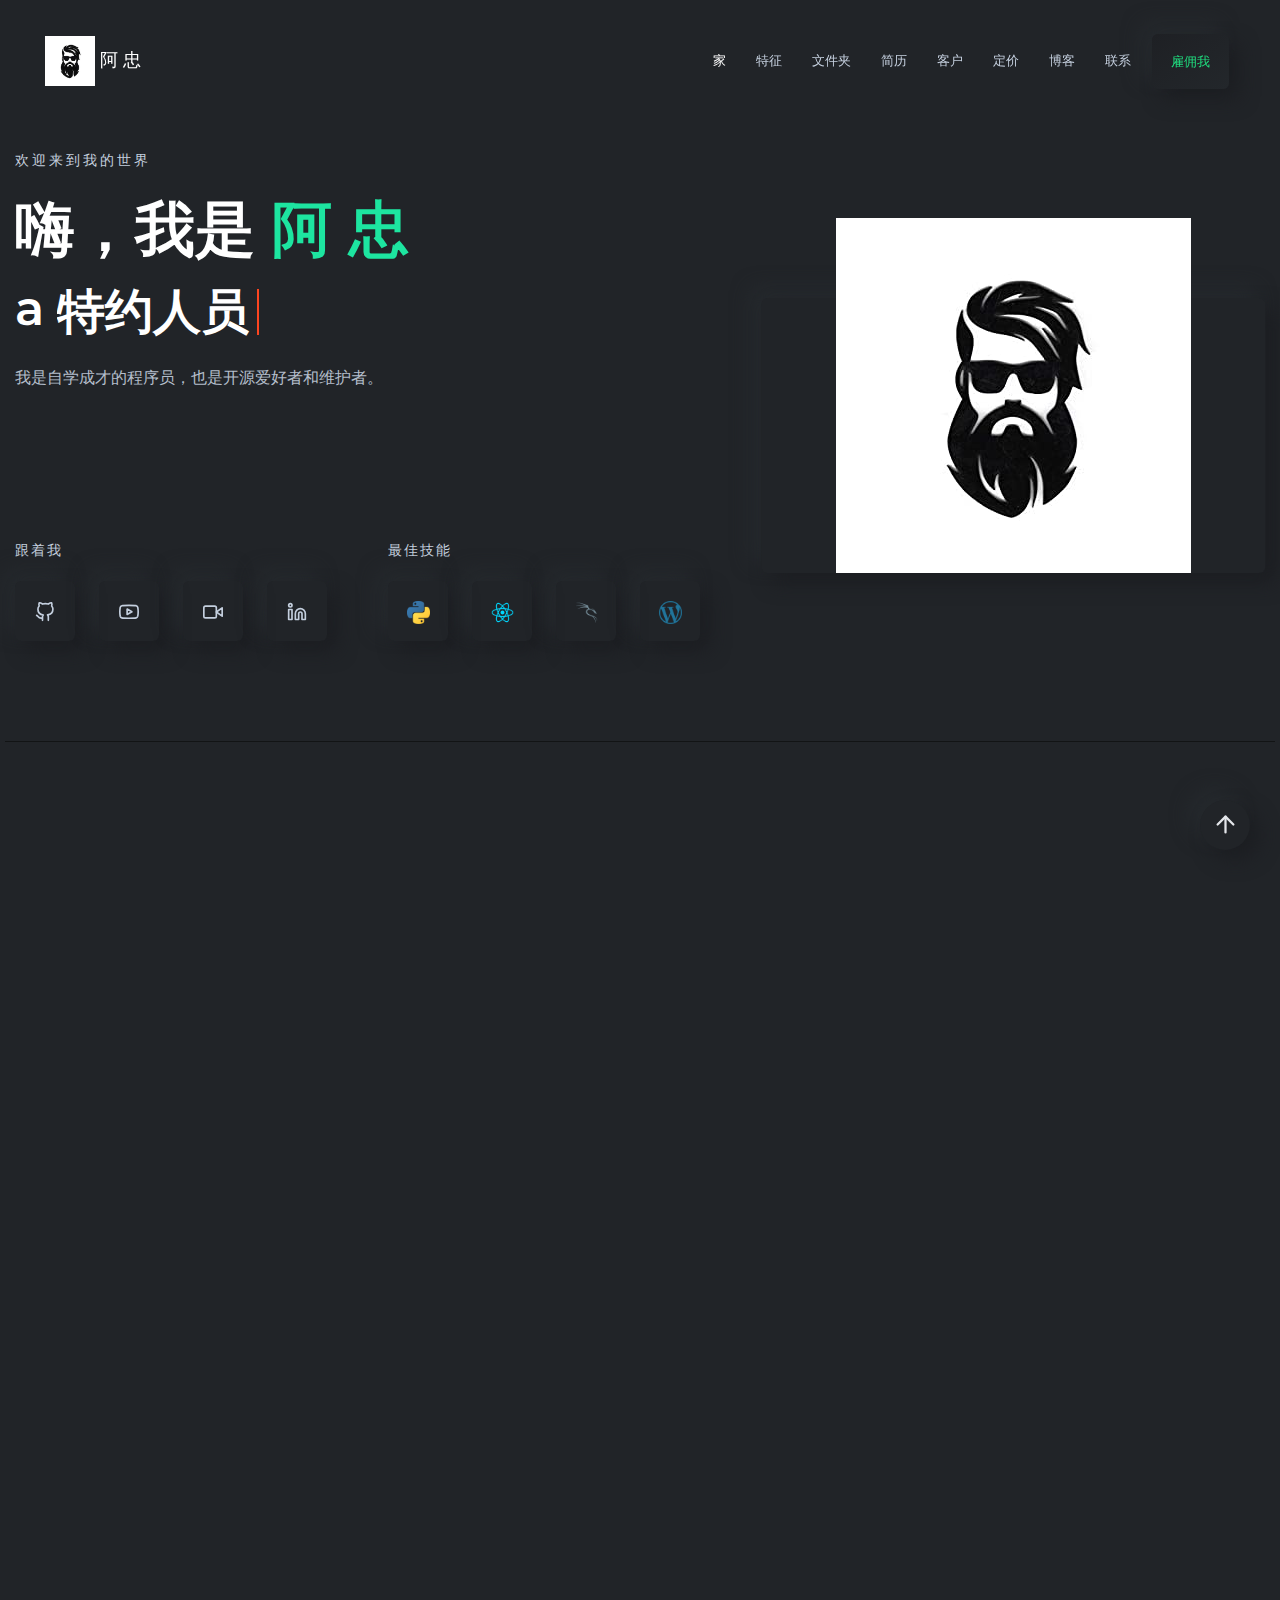
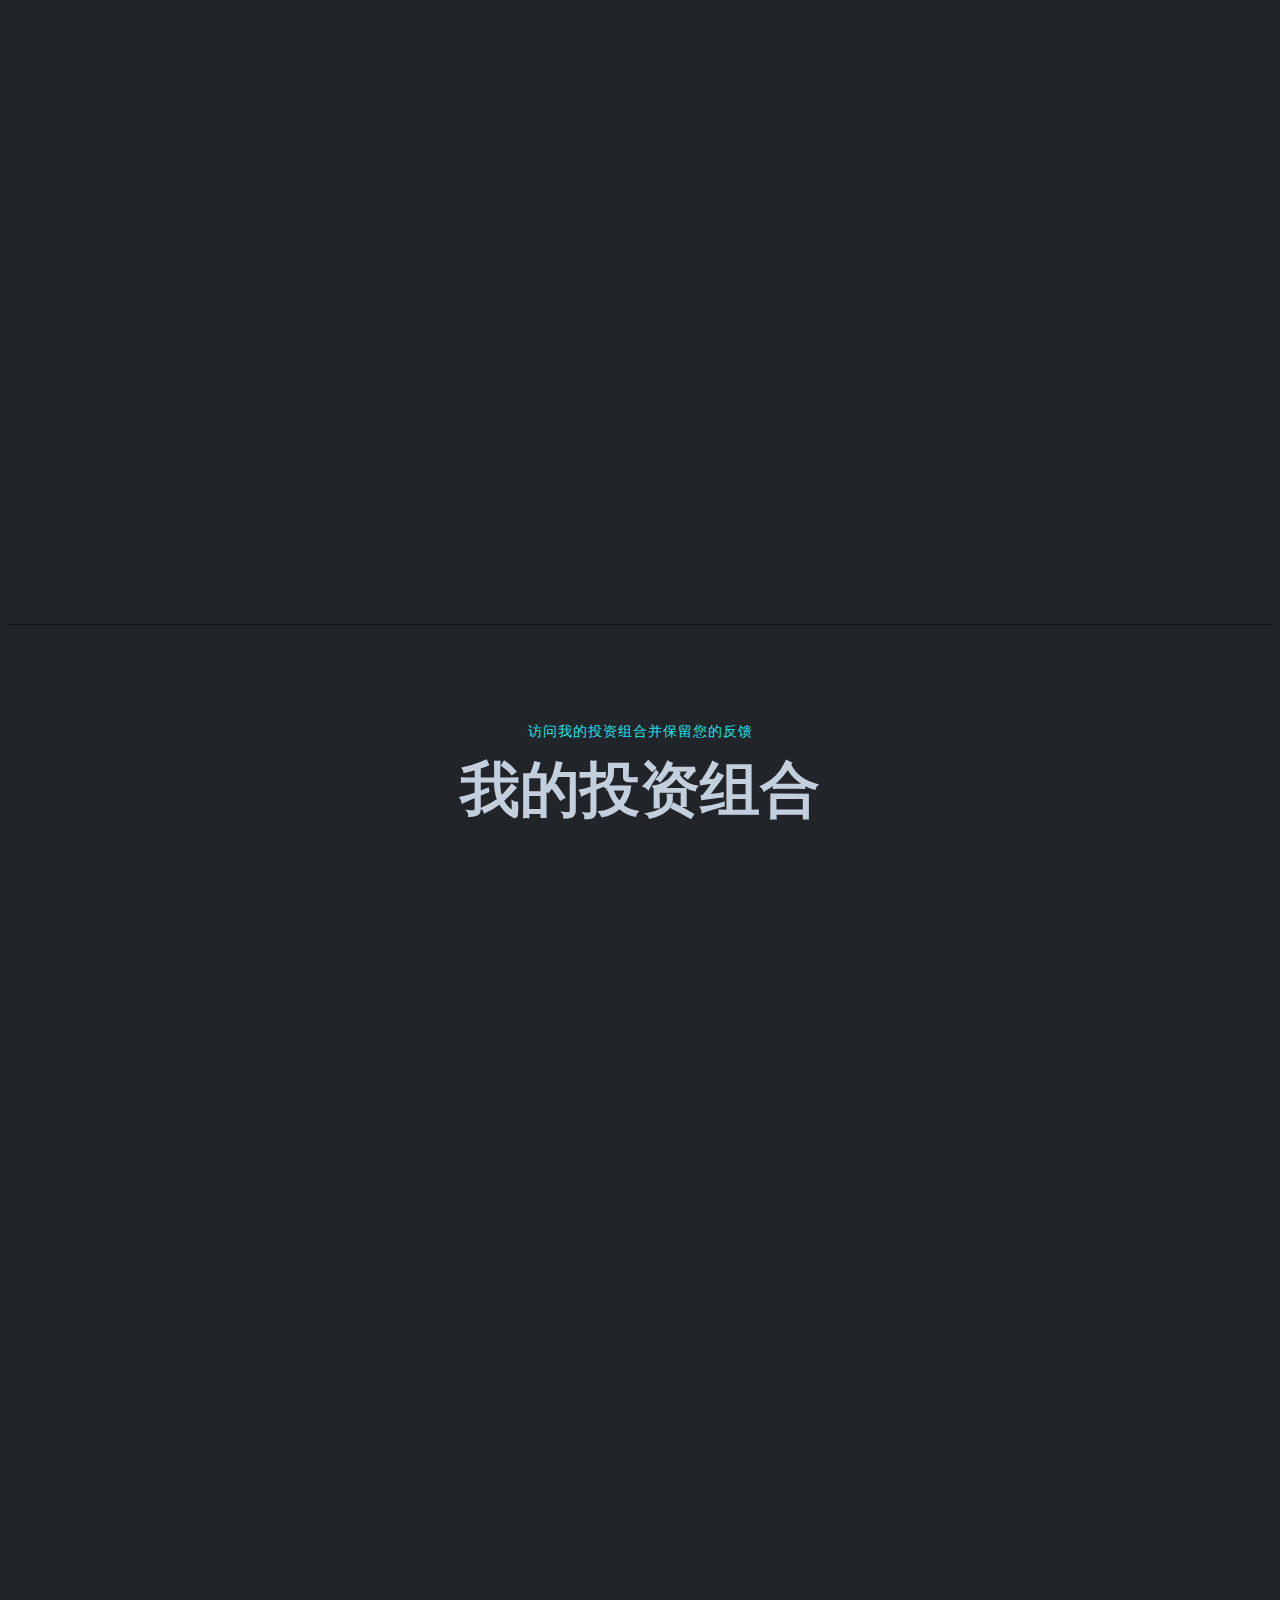
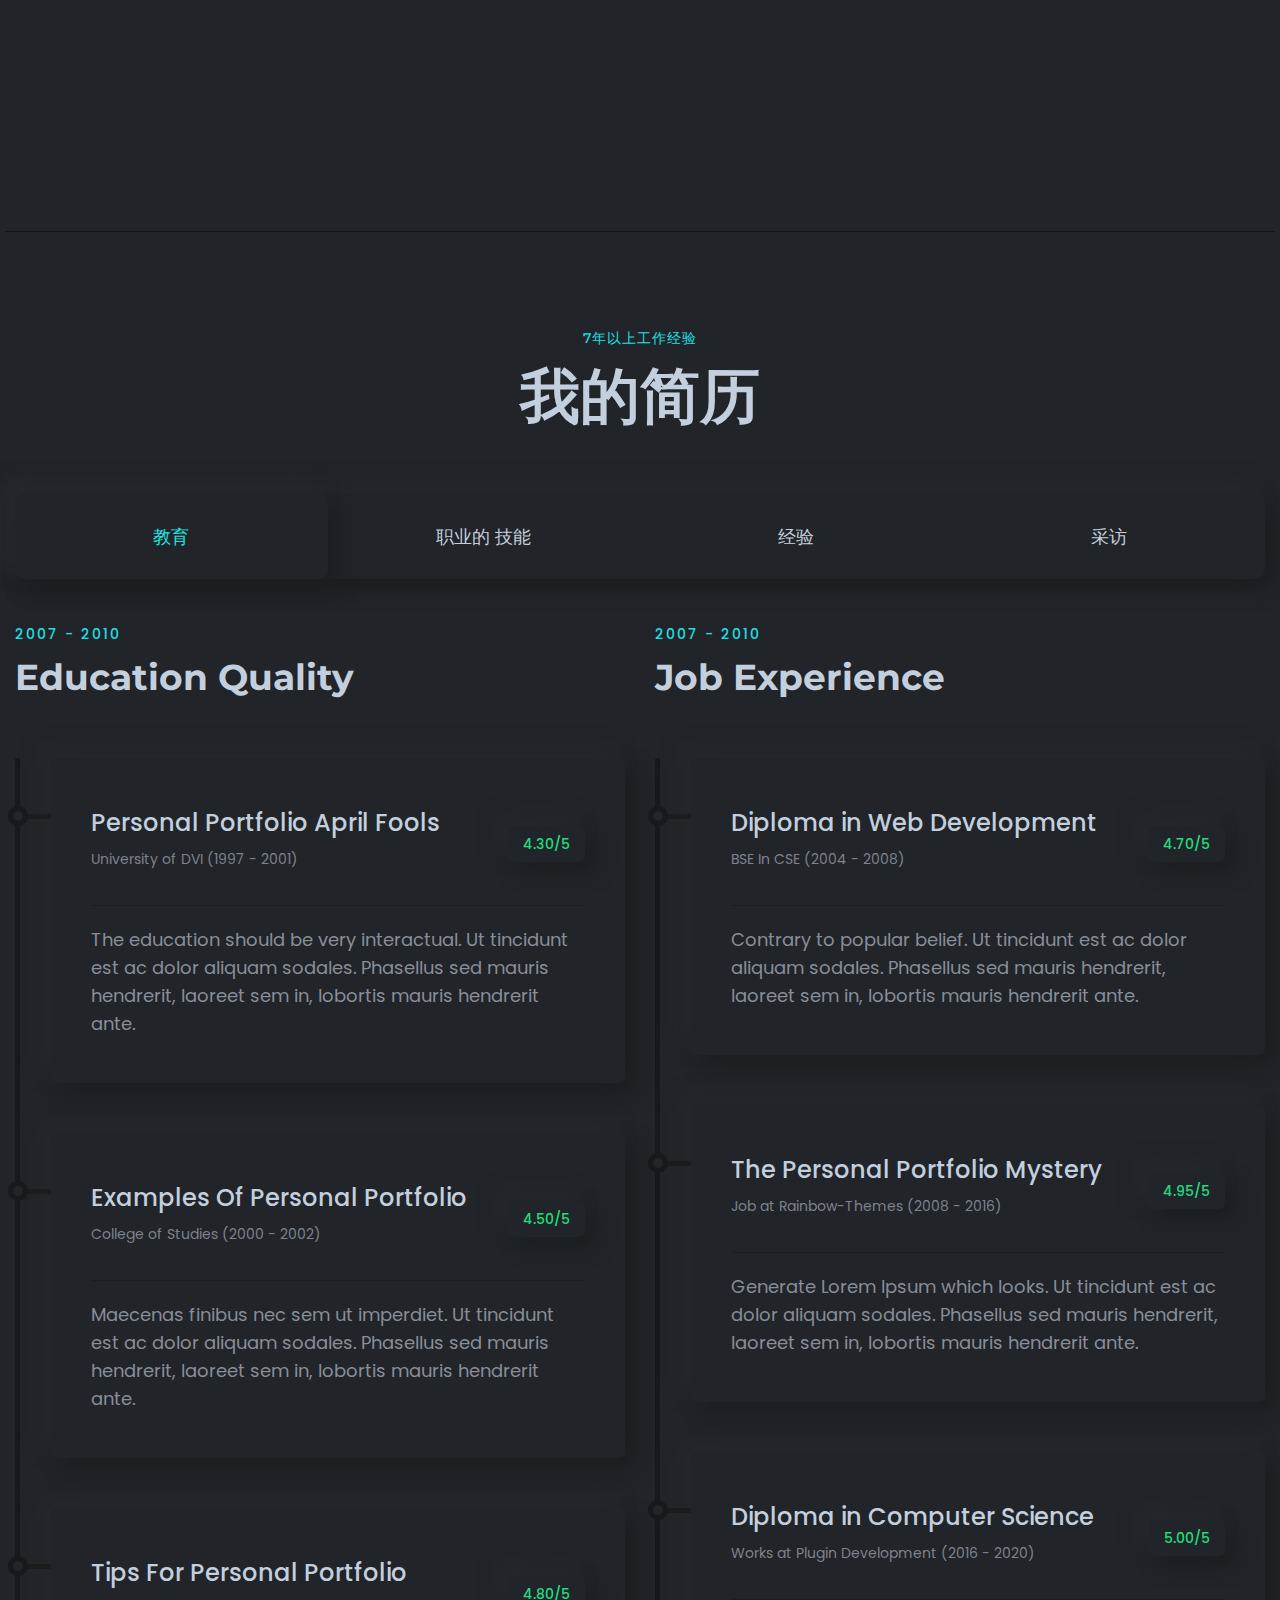
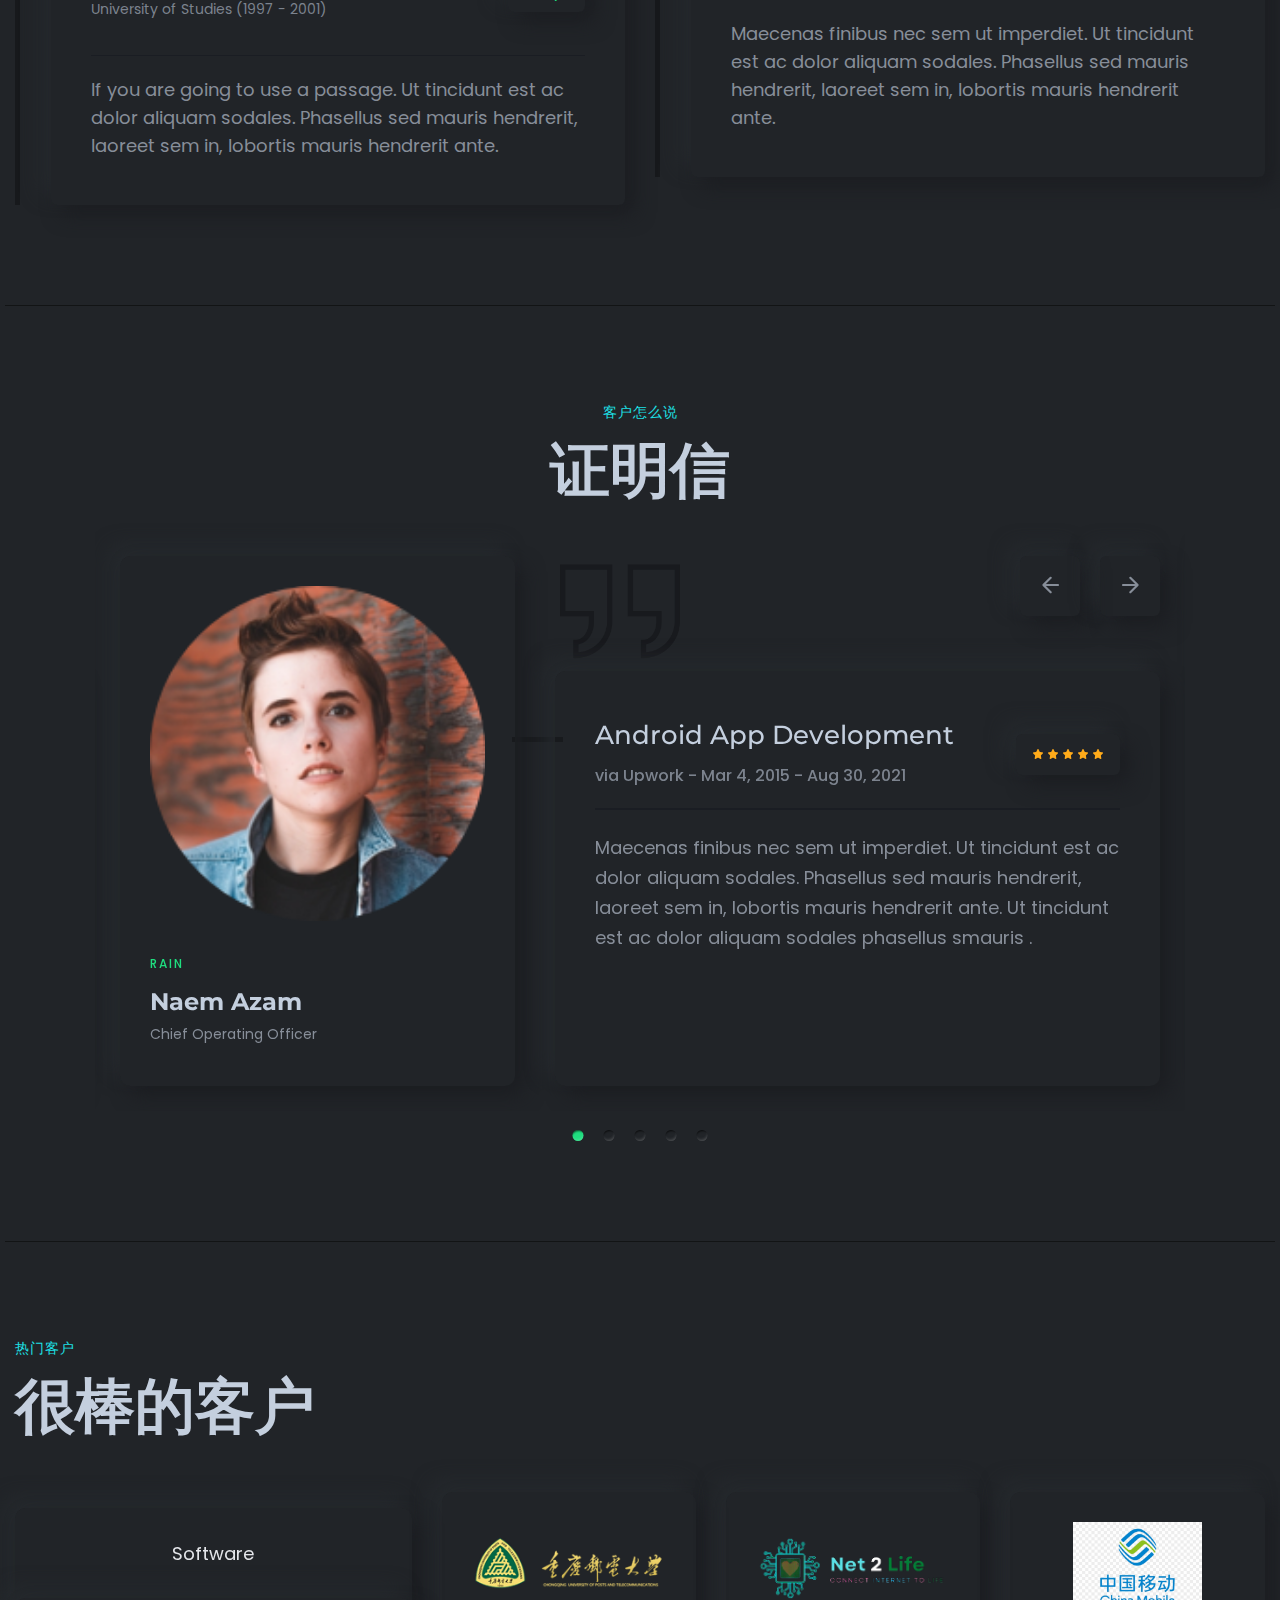
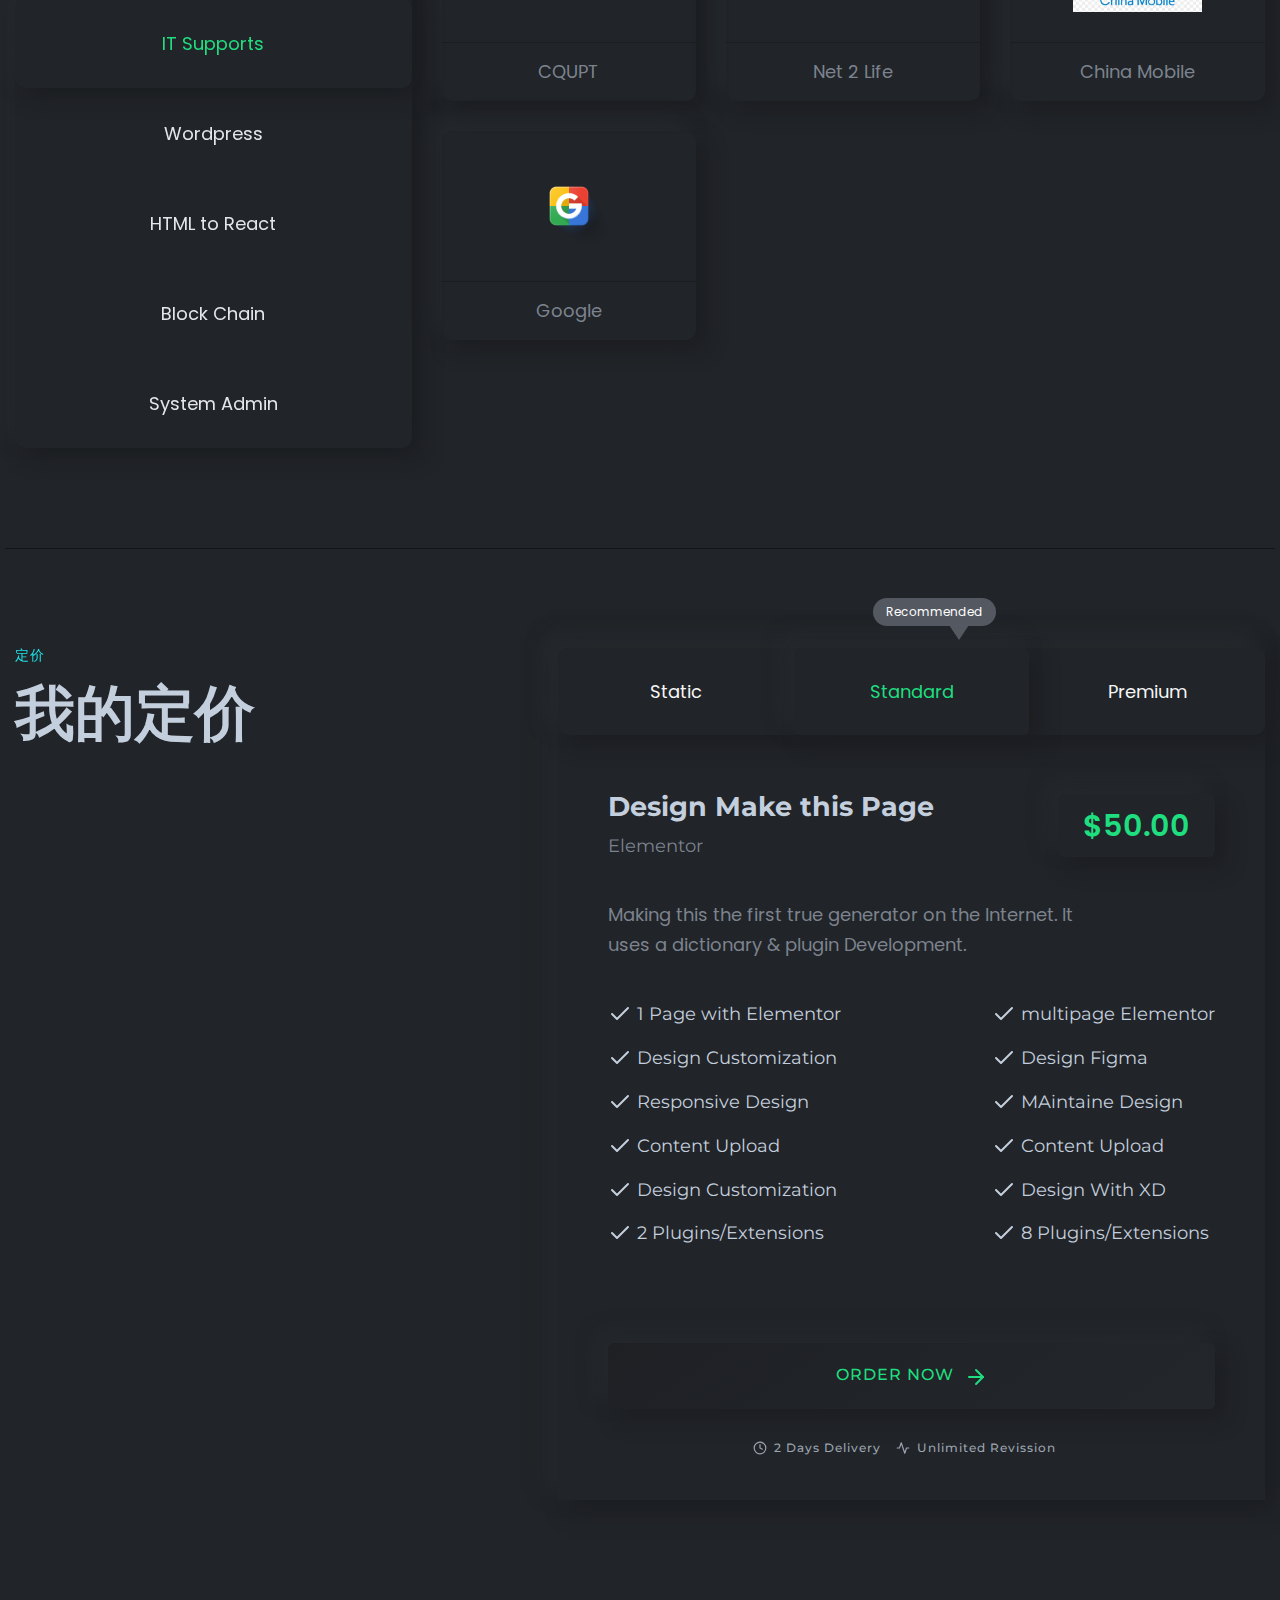
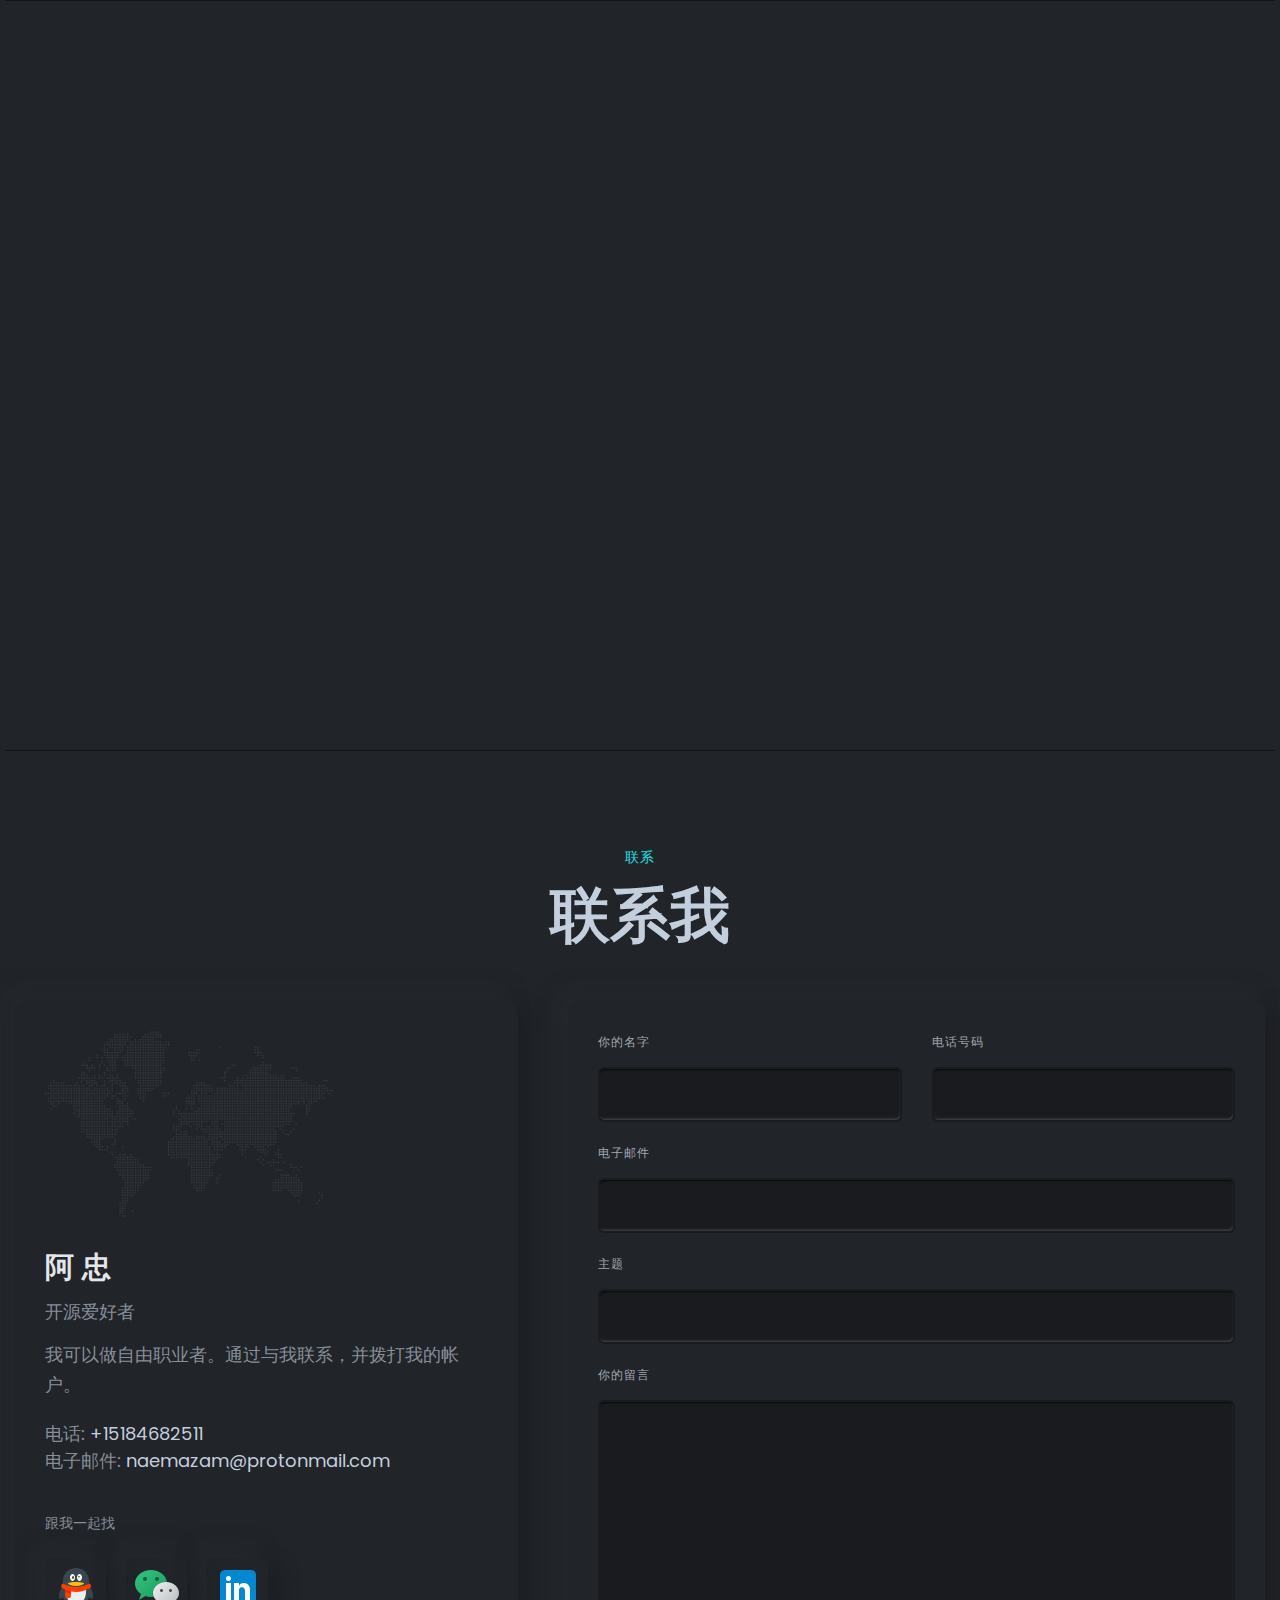
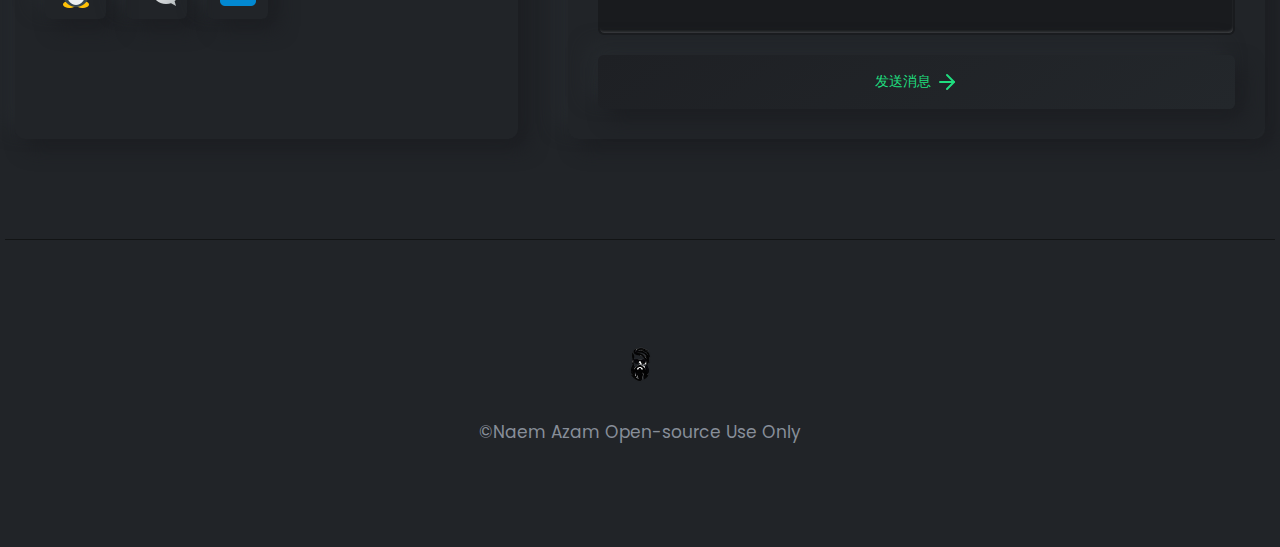
<file: cn.html>
<!DOCTYPE html>
<html lang="en">


<head>
    <meta charset="utf-8">
    <meta http-equiv="x-ua-compatible" content="ie=edge">
    <title>Naem Azam的个人投资组合</title>
    <meta name="robots" content="noindex, follow" />
    <meta name="description" content="Naem Azam is a YouTuber and Coder">
    <meta name="viewport" content="width=device-width, initial-scale=1, shrink-to-fit=no">
    <!-- CSS 
    ============================================ -->
    <link rel="stylesheet" href="assets/css/vendor/bootstrap.min.css">
    <link rel="stylesheet" href="assets/css/vendor/slick.css">
    <link rel="stylesheet" href="assets/css/vendor/slick-theme.css">
    <link rel="stylesheet" href="assets/css/vendor/aos.css">
    <link rel="stylesheet" href="assets/css/plugins/feature.css">
	
	<!-- Favicons -->
  <link href="assets/images/favicon.ico" rel="icon">
  <link href="assets/images/apple-touch-icon.png" rel="apple-touch-icon">
  
    <!-- Style css -->
    <link rel="stylesheet" href="assets/css/style.css">
</head>

<body class="template-color-1 spybody" data-spy="scroll" data-target=".navbar-example2" data-offset="70">

    <!-- Start Header -->
    <header class="rn-header haeder-default black-logo-version header--fixed header--sticky">
        <div class="header-wrapper rn-popup-mobile-menu m--0 row align-items-center">
            <!-- Start Header Left -->
            <div class="col-lg-2 col-6">
                <div class="header-left">
                    <div class="logo">
                        <a href="index.html">
                            <img src="assets/images/avatar.png" alt="logo"> 阿 忠 
                        </a>
                    </div>
                </div>
            </div>
            <!-- End Header Left -->
            <!-- Start Header Center -->
            <div class="col-lg-10 col-6">
                <div class="header-center">
                    <nav id="sideNav" class="mainmenu-nav navbar-example2 d-none d-xl-block">
                        <!-- Start Mainmanu Nav -->
                        <ul class="primary-menu nav nav-pills">
                            <li class="nav-item"><a class="nav-link smoth-animation active" href="#home">家</a></li>
                            <li class="nav-item"><a class="nav-link smoth-animation" href="#features">特征</a></li>
                            <li class="nav-item"><a class="nav-link smoth-animation" href="#portfolio">文件夹</a></li>
                            <li class="nav-item"><a class="nav-link smoth-animation" href="#resume">简历</a></li>
                            <li class="nav-item"><a class="nav-link smoth-animation" href="#clients">客户</a></li>
                            <li class="nav-item"><a class="nav-link smoth-animation" href="#pricing">定价</a></li>
                            <li class="nav-item"><a class="nav-link smoth-animation" href="#blog">博客</a></li>
                            <li class="nav-item"><a class="nav-link smoth-animation" href="#contacts">联系</a></li>
                        </ul>
                        <!-- End Mainmanu Nav -->
                    </nav>
                    <!-- Start Header Right  -->
                    <div class="header-right">
                        <a class="rn-btn" target="_blank" href="#contacts"><span>雇佣我</span></a>
                        <div class="hamberger-menu d-block d-xl-none">
                            <i id="menuBtn" class="feather-menu humberger-menu"></i>
                        </div>
                        <div class="close-menu d-block">
                            <span class="closeTrigger">
                            <i data-feather="x"></i>
                        </span>
                        </div>
                    </div>
                    <!-- End Header Right  -->

                </div>
            </div>
            <!-- End Header Center -->
        </div>
    </header>
    <!-- End Header Area -->
    <!-- Start Popup Mobile Menu  -->
    <div class="popup-mobile-menu">
        <div class="inner">
            <div class="menu-top">
                <div class="menu-header">
                    <a class="logo" href="index.html">
                        <img src="assets/images/avatar1.png" alt="Personal Portfolio">
                    </a>
                    <div class="close-button">
                        <button class="close-menu-activation close"><i data-feather="x"></i></button>
                    </div>
                </div>
                <p class="discription">程序员，开源爱好者和维护者。</p>
            </div>
            <div class="content">
                <ul class="primary-menu nav nav-pills">
                    <li class="nav-item"><a class="nav-link smoth-animation active" href="#home">Home</a></li>
                    <li class="nav-item"><a class="nav-link smoth-animation" href="#features">Features</a></li>
                    <li class="nav-item"><a class="nav-link smoth-animation" href="#portfolio">Portfolio</a></li>
                    <li class="nav-item"><a class="nav-link smoth-animation" href="#resume">Resume</a></li>
                    <li class="nav-item"><a class="nav-link smoth-animation" href="#clients">Clients</a></li>
                    <li class="nav-item"><a class="nav-link smoth-animation" href="#pricing">Pricing</a></li>
                    <li class="nav-item"><a class="nav-link smoth-animation" href="#blog">blog</a></li>
                    <li class="nav-item"><a class="nav-link smoth-animation" href="#contacts">Contact</a></li>
                </ul>
                <!-- social sharea area -->
                <div class="social-share-style-1 mt--40">
                    <span class="title">加入我</span>
                    <ul class="social-share d-flex liststyle">
                        <li class="facebook"><a href="#"><svg xmlns="http://www.w3.org/2000/svg" width="24" height="24" viewBox="0 0 24 24" fill="none" stroke="currentColor" stroke-width="2" stroke-linecap="round" stroke-linejoin="round" class="feather feather-facebook">
                                    <path d="M18 2h-3a5 5 0 0 0-5 5v3H7v4h3v8h4v-8h3l1-4h-4V7a1 1 0 0 1 1-1h3z"></path>
                                </svg></a>
                        </li>
                        <li class="instagram"><a href="#"><svg xmlns="http://www.w3.org/2000/svg" width="24" height="24" viewBox="0 0 24 24" fill="none" stroke="currentColor" stroke-width="2" stroke-linecap="round" stroke-linejoin="round" class="feather feather-instagram">
                                    <rect x="2" y="2" width="20" height="20" rx="5" ry="5"></rect>
                                    <path d="M16 11.37A4 4 0 1 1 12.63 8 4 4 0 0 1 16 11.37z"></path>
                                    <line x1="17.5" y1="6.5" x2="17.51" y2="6.5"></line>
                                </svg></a>
                        </li>
                        <li class="linkedin"><a href="#"><svg xmlns="http://www.w3.org/2000/svg" width="24" height="24" viewBox="0 0 24 24" fill="none" stroke="currentColor" stroke-width="2" stroke-linecap="round" stroke-linejoin="round" class="feather feather-linkedin">
                                    <path d="M16 8a6 6 0 0 1 6 6v7h-4v-7a2 2 0 0 0-2-2 2 2 0 0 0-2 2v7h-4v-7a6 6 0 0 1 6-6z"></path>
                                    <rect x="2" y="9" width="4" height="12"></rect>
                                    <circle cx="4" cy="4" r="2"></circle>
                                </svg></a>
                        </li>
                    </ul>
                </div>
                <!-- end -->
            </div>
        </div>
    </div>
    <!-- End Popup Mobile Menu  -->




    <main class="main-page-wrapper">

        <!-- Start Slider Area -->
        <div id="home" class="rn-slider-area">
            <div class="slide slider-style-1">
                <div class="container">
                    <div class="row row--30 align-items-center">
                        <div class="order-2 order-lg-1 col-lg-7 mt_md--50 mt_sm--50 mt_lg--30">
                            <div class="content">
                                <div class="inner">
                                    <span class="subtitle">欢迎来到我的世界</span>
                                    <h1 class="title">嗨，我是 <span>阿 忠 </span><br>
                                        <span class="header-caption" id="page-top">
                                            <!-- type headline start-->
                                            <span class="cd-headline clip is-full-width">
                                                <span>a </span>
                                        <!-- ROTATING TEXT -->
                                          <span class="cd-words-wrapper">
                                            <b class="is-visible">特约人员</b>
                                            <b class="is-hidden">视频制作人</b>
                                            <b class="is-hidden">程序员</b>
                                          </span>
                                        </span>
                                        <!-- type headline end -->
                                        </span>
                                    </h1>

                                    <div>
                                        <p class="description">我是自学成才的程序员，也是开源爱好者和维护者。</p>
                                    </div>
                                </div>
                                <div class="row">
                                    <div class="col-lg-6 col-xl-6 col-md-6 col-sm-6 col-12">
                                        <div class="social-share-inner-left">
                                            <span class="title">跟着我</span>
                                            <ul class="social-share d-flex liststyle">
                                                <li class="github"><a href="https://github.com/naemazam"><i data-feather="github"></i></a>
                                                </li>
												<li class="youtube"><a href="https://www.youtube.com/c/TheTerminalBoy"><i data-feather="youtube"></i></a>
                                                </li>
                                                <li class="instagram"><a href="#"><i data-feather="video"></i></a>
                                                </li>
                                                <li class="linkedin"><a href="#"><i data-feather="linkedin"></i></a>
                                                </li>
                                            </ul>
                                        </div>
                                    </div>
                                    <div class="col-lg-6 col-xl-6 col-md-6 col-sm-6 col-12 mt_mobile--30">
                                        <div class="skill-share-inner">
                                            <span class="title">最佳技能</span>
                                            <ul class="skill-share d-flex liststyle">
                                                <li><img src="assets/images/icons/icons-08.png" alt="Icons Images"></li>
                                                <li><img src="assets/images/icons/icons-16.png" alt="Icons Images"></li>
                                                <li><img src="assets/images/icons/kali.png" alt="Icons Images"></li>
												<li><img src="assets/images/icons/icons-20.png" alt="Icons Images"></li>
                                            </ul>
                                        </div>
                                    </div>
                                </div>
                            </div>
                        </div>

                        <div class="order-1 order-lg-2 col-lg-5">
                            <div class="thumbnail">
                                <div class="inner">
                                    <img src="assets/images/3d/Saly-13.png" alt="Personal Portfolio Images">
                                </div>
                            </div>
                        </div>
                    </div>
                </div>
            </div>
        </div>
        <!-- End Slider Area -->

        <!-- Start Service Area -->
        <div class="rn-service-area rn-section-gap section-separator" id="features">
            <div class="container">
                <div class="row">
                    <div class="col-lg-12">
                        <div class="section-title text-left" data-aos="fade-up" data-aos-duration="500" data-aos-delay="100" data-aos-once="true">
                            <span class="subtitle">特征</span>
                            <h2 class="title">我做什么</h2>
                        </div>
                    </div>
                </div>
                <div class="row row--25 mt_md--10 mt_sm--10">

                    <!-- Start Single Service -->
                    <div data-aos="fade-up" data-aos-duration="500" data-aos-delay="100" data-aos-once="true" class="col-lg-6 col-xl-4 col-md-6 col-sm-12 col-12 mt--50 mt_md--30 mt_sm--30">
                        <div class="rn-service">
                            <div class="inner">
                                <div class="icon">
                                    <i data-feather="globe"></i>
                                </div>
                                <div class="content">
                                    <h4 class="title"><a href="#">网络开发</a></h4>
                                    <p class="description">I throw myself down among the tall grass by the stream as I
                                        lie close to the earth.</p>
                                    <a class="read-more-button" href="#"><i class="feather-arrow-right"></i></a>
                                </div>
                            </div>
                            <a class="over-link" href="#"></a>
                        </div>
                    </div>
                    <!-- End SIngle Service -->
                    <!-- Start Single Service -->
                    <div data-aos="fade-up" data-aos-duration="500" data-aos-delay="300" data-aos-once="true" class="col-lg-6 col-xl-4 col-md-6 col-sm-12 col-12 mt--50 mt_md--30 mt_sm--30">
                        <div class="rn-service">
                            <div class="inner">
                                <div class="icon">
                                    <i data-feather="activity"></i>
                                </div>
                                <div class="content">
                                    <h4 class="title"><a href="#">系统管理员</a></h4>
                                    <p class="description"> It uses a dictionary of over 200 Latin words, combined with
                                        a handful of model sentence.</p>
                                    <a class="read-more-button" href="#"><i class="feather-arrow-right"></i></a>
                                </div>
                            </div>
                            <a class="over-link" href="#"></a>
                        </div>
                    </div>
                    <!-- End SIngle Service -->
                    <!-- Start Single Service -->
                    <div data-aos="fade-up" data-aos-duration="500" data-aos-delay="500" data-aos-once="true" class="col-lg-6 col-xl-4 col-md-6 col-sm-12 col-12 mt--50 mt_md--30 mt_sm--30">
                        <div class="rn-service">
                            <div class="inner">
                                <div class="icon">
                                    <i data-feather="pen-tool"></i>
                                </div>
                                <div class="content">
                                    <h4 class="title"><a href="#">平面设计 </a></h4>
                                    <p class="description">I throw myself down among the tall grass by the stream as I
                                        lie close to the earth.</p>
                                    <a class="read-more-button" href="#"><i class="feather-arrow-right"></i></a>
                                </div>
                            </div>
                            <a class="over-link" href="#"></a>
                        </div>
                    </div>
                    <!-- End SIngle Service -->
                    <!-- Start Single Service -->
                    <div data-aos="fade-up" data-aos-duration="500" data-aos-delay="100" data-aos-once="true" class="col-lg-6 col-xl-4 col-md-6 col-sm-12 col-12 mt--50 mt_md--30 mt_sm--30">
                        <div class="rn-service">
                            <div class="inner">
                                <div class="icon">
                                    <i data-feather="gitlab"></i>
                                </div>
                                <div class="content">
                                    <h4 class="title"><a href="#">源代码控制</a></h4>
                                    <p class="description">There are many variations of passages of Lorem Ipsum
                                        available, but the majority.
                                    </p>
                                    <a class="read-more-button" href="#"><i class="feather-arrow-right"></i></a>
                                </div>
                            </div>
                            <a class="over-link" href="#"></a>
                        </div>
                    </div>
                    <!-- End SIngle Service -->
                    <!-- Start Single Service -->
                    <div data-aos="fade-up" data-aos-duration="500" data-aos-delay="300" data-aos-once="true" class="col-lg-6 col-xl-4 col-md-6 col-sm-12 col-12 mt--50 mt_md--30 mt_sm--30">
                        <div class="rn-service">
                            <div class="inner">
                                <div class="icon">
                                    <i data-feather="camera"></i>
                                </div>
                                <div class="content">
                                    <h4 class="title"><a href="#">照相术</a></h4>
                                    <p class="description">always free from repetition,
                                        injected humour, or non-characteristic words etc.</p>
                                    <a class="read-more-button" href="#"><i class="feather-arrow-right"></i></a>
                                </div>
                            </div>
                            <a class="over-link" href="#"></a>
                        </div>
                    </div>
                    <!-- End SIngle Service -->
                    <!-- Start Single Service -->
                    <div data-aos="fade-up" data-aos-duration="500" data-aos-delay="500" data-aos-once="true" class="col-lg-6 col-xl-4 col-md-6 col-sm-12 col-12 mt--50 mt_md--30 mt_sm--30">
                        <div class="rn-service">
                            <div class="inner">
                                <div class="icon">
                                    <i data-feather="tool"></i>
                                </div>
                                <div class="content">
                                    <h4 class="title"><a href="#">IT支持</a></h4>
                                    <p class="description"> It uses a dictionary of over 200 Latin words, combined with
                                        a handful of model sentence.</p>
                                    <a class="read-more-button" href="#"><i class="feather-arrow-right"></i></a>
                                </div>
                            </div>
                            <a class="over-link" href="#"></a>
                        </div>
                    </div>
                    <!-- End SIngle Service -->
					<!-- Start Single Service -->
                    <div data-aos="fade-up" data-aos-duration="500" data-aos-delay="500" data-aos-once="true" class="col-lg-6 col-xl-4 col-md-6 col-sm-12 col-12 mt--50 mt_md--30 mt_sm--30">
                        <div class="rn-service">
                            <div class="inner">
                                <div class="icon">
                                    <i data-feather="codesandbox"></i>
                                </div>
                                <div class="content">
                                    <h4 class="title"><a href="#">区块链</a></h4>
                                    <p class="description"> It uses a dictionary of over 200 Latin words, combined with
                                        a handful of model sentence.</p>
                                    <a class="read-more-button" href="#"><i class="feather-arrow-right"></i></a>
                                </div>
                            </div>
                            <a class="over-link" href="#"></a>
                        </div>
                    </div>
                    <!-- End SIngle Service -->
					<!-- Start Single Service -->
                    <div data-aos="fade-up" data-aos-duration="500" data-aos-delay="500" data-aos-once="true" class="col-lg-6 col-xl-4 col-md-6 col-sm-12 col-12 mt--50 mt_md--30 mt_sm--30">
                        <div class="rn-service">
                            <div class="inner">
                                <div class="icon">
                                    <i data-feather="settings"></i>
                                </div>
                                <div class="content">
                                    <h4 class="title"><a href="#">人工智能</a></h4>
                                    <p class="description"> It uses a dictionary of over 200 Latin words, combined with
                                        a handful of model sentence.</p>
                                    <a class="read-more-button" href="#"><i class="feather-arrow-right"></i></a>
                                </div>
                            </div>
                            <a class="over-link" href="#"></a>
                        </div>
                    </div>
                    <!-- End SIngle Service -->
					<!-- Start Single Service -->
                    <div data-aos="fade-up" data-aos-duration="500" data-aos-delay="500" data-aos-once="true" class="col-lg-6 col-xl-4 col-md-6 col-sm-12 col-12 mt--50 mt_md--30 mt_sm--30">
                        <div class="rn-service">
                            <div class="inner">
                                <div class="icon">
                                    <i data-feather="book-open"></i>
                                </div>
                                <div class="content">
                                    <h4 class="title"><a href="#">研究论文</a></h4>
                                    <p class="description"> It uses a dictionary of over 200 Latin words, combined with
                                        a handful of model sentence.</p>
                                    <a class="read-more-button" href="#"><i class="feather-arrow-right"></i></a>
                                </div>
                            </div>
                            <a class="over-link" href="#"></a>
                        </div>
                    </div>
                    <!-- End SIngle Service -->

                </div>
				
				
				
            </div>
        </div>
        <!-- End Service Area  -->

        <!-- Start Portfolio Area -->
        <div class="rn-portfolio-area rn-section-gap section-separator" id="portfolio">
            <div class="container">
                <div class="row">
                    <div class="col-lg-12">
                        <div class="section-title text-center">
                            <span class="subtitle">访问我的投资组合并保留您的反馈</span>
                            <h2 class="title">我的投资组合</h2>
                        </div>
                    </div>
                </div>

                <div class="row row--25 mt--10 mt_md--10 mt_sm--10">
                    <!-- Start Single Portfolio -->
                    <div data-aos="fade-up" data-aos-delay="100" data-aos-once="true" class="col-lg-6 col-xl-4 col-md-6 col-12 mt--50 mt_md--30 mt_sm--30">
                        <div class="rn-portfolio" data-toggle="modal" data-target="#exampleModalCenter">
                            <div class="inner">
                                <div class="thumbnail">
                                    <a href="javascript:void(0)">
                                        <img src="assets/images/Dribbble/01.jpg" alt="Personal Portfolio Images">
                                    </a>
                                </div>
                                <div class="content">
                                    <div class="category-info">
                                        <div class="category-list">
                                            <a href="javascript:void(0)">Development</a>
                                        </div>
                                        <div class="meta">
                                            <span><a href="javascript:void(0)"><i class="feather-heart"></i></a>
                                                600</span>
                                        </div>
                                    </div>
                                    <h4 class="title"><a href="javascript:void(0)">The services provide for design <i
                                                class="feather-arrow-up-right"></i></a></h4>
                                </div>
                            </div>
                        </div>
                    </div>
                    <!-- End Single Portfolio -->

                    <!-- Start Single Portfolio -->
                    <div data-aos="fade-up" data-aos-delay="300" data-aos-once="true" class="col-lg-6 col-xl-4 col-md-6 col-12 mt--50 mt_md--30 mt_sm--30">
                        <div class="rn-portfolio" data-toggle="modal" data-target="#exampleModalCenter">
                            <div class="inner">
                                <div class="thumbnail">
                                    <a href="javascript:void(0)">
                                        <img src="assets/images/Dribbble/02.png" alt="Personal Portfolio Images">
                                    </a>
                                </div>
                                <div class="content">
                                    <div class="category-info">
                                        <div class="category-list">
                                            <a href="javascript:void(0)">Application</a>
                                        </div>
                                        <div class="meta">
                                            <span><a href="javascript:void(0)"><i class="feather-heart"></i></a>
                                                750</span>
                                        </div>
                                    </div>
                                    <h4 class="title"><a href="javascript:void(0)">Mobile app landing design & app
                                            maintain<i class="feather-arrow-up-right"></i></a></h4>
                                </div>
                            </div>
                        </div>
                    </div>
                    <!-- End Single Portfolio -->

                    <!-- Start Single Portfolio -->
                    <div data-aos="fade-up" data-aos-delay="500" data-aos-once="true" class="col-lg-6 col-xl-4 col-md-6 col-12 mt--50 mt_md--30 mt_sm--30">
                        <div class="rn-portfolio" data-toggle="modal" data-target="#exampleModalCenter">
                            <div class="inner">
                                <div class="thumbnail">
                                    <a href="javascript:void(0)">
                                        <img src="assets/images/Dribbble/03.jpg" alt="Personal Portfolio Images">
                                    </a>
                                </div>
                                <div class="content">
                                    <div class="category-info">
                                        <div class="category-list">
                                            <a href="javascript:void(0)">Photoshop</a>
                                        </div>
                                        <div class="meta">
                                            <span><a href="javascript:void(0)"><i class="feather-heart"></i></a>
                                                630</span>
                                        </div>
                                    </div>
                                    <h4 class="title"><a href="javascript:void(0)">Logo design creativity & Application
                                            <i class="feather-arrow-up-right"></i></a></h4>
                                </div>
                            </div>
                        </div>
                    </div>
                    <!-- End Single Portfolio -->

                    <!-- Start Single Portfolio -->
                    <div data-aos="fade-up" data-aos-delay="100" data-aos-once="true" class="col-lg-6 col-xl-4 col-md-6 col-12 mt--50 mt_md--30 mt_sm--30">
                        <div class="rn-portfolio" data-toggle="modal" data-target="#exampleModalCenter">
                            <div class="inner">
                                <div class="thumbnail">
                                    <a href="javascript:void(0)">
                                        <img src="assets/images/Dribbble/04.png" alt="Personal Portfolio Images">
                                    </a>
                                </div>
                                <div class="content">
                                    <div class="category-info">
                                        <div class="category-list">
                                            <a href="javascript:void(0)">Figma</a>
                                        </div>
                                        <div class="meta">
                                            <span><a href="javascript:void(0)"><i class="feather-heart"></i></a>
                                                360</span>
                                        </div>
                                    </div>
                                    <h4 class="title"><a href="javascript:void(0)">Mobile app landing design &
                                            Services<i class="feather-arrow-up-right"></i></a></h4>
                                </div>
                            </div>
                        </div>
                    </div>
                    <!-- End Single Portfolio -->

                    <!-- Start Single Portfolio -->
                    <div data-aos="fade-up" data-aos-delay="300" data-aos-once="true" class="col-lg-6 col-xl-4 col-md-6 col-12 mt--50 mt_md--30 mt_sm--30">
                        <div class="rn-portfolio" data-toggle="modal" data-target="#exampleModalCenter">
                            <div class="inner">
                                <div class="thumbnail">
                                    <a href="javascript:void(0)">
                                        <img src="assets/images/Dribbble/05.jpg" alt="Personal Portfolio Images">
                                    </a>
                                </div>
                                <div class="content">
                                    <div class="category-info">
                                        <div class="category-list">
                                            <a href="javascript:void(0)">Web Design</a>
                                        </div>
                                        <div class="meta">
                                            <span><a href="javascript:void(0)"><i class="feather-heart"></i></a>
                                                280</span>
                                        </div>
                                    </div>
                                    <h4 class="title"><a href="javascript:void(0)">Design for tecnology & services<i
                                                class="feather-arrow-up-right"></i></a></h4>
                                </div>
                            </div>
                        </div>
                    </div>
                    <!-- End Single Portfolio -->

                    <!-- Start Single Portfolio -->
                    <div data-aos="fade-up" data-aos-delay="500" data-aos-once="true" class="col-lg-6 col-xl-4 col-md-6 col-12 mt--50 mt_md--30 mt_sm--30">
                        <div class="rn-portfolio" data-toggle="modal" data-target="#exampleModalCenter">
                            <div class="inner">
                                <div class="thumbnail">
                                    <a href="javascript:void(0)">
                                        <img src="assets/images/Dribbble/06.png" alt="Personal Portfolio Images">
                                    </a>
                                </div>
                                <div class="content">
                                    <div class="category-info">
                                        <div class="category-list">
                                            <a href="javascript:void(0)">Web Design</a>
                                        </div>
                                        <div class="meta">
                                            <span><a href="javascript:void(0)"><i class="feather-heart"></i></a>
                                                690</span>
                                        </div>
                                    </div>
                                    <h4 class="title"><a href="javascript:void(0)">App for tecnology & services<i
                                                class="feather-arrow-up-right"></i></a></h4>
                                </div>
                            </div>
                        </div>
                    </div>
                    <!-- End Single Portfolio -->
                </div>
            </div>
        </div>
        <!-- End portfolio Area -->

        <!-- Start Resume Area -->
        <div class="rn-resume-area rn-section-gap section-separator" id="resume">
            <div class="container">
                <div class="row">
                    <div class="col-lg-12">
                        <div class="section-title text-center">
                            <span class="subtitle">7年以上工作经验</span>
                            <h2 class="title">我的简历</h2>
                        </div>
                    </div>
                </div>
                <div class="row mt--45">
                    <div class="col-lg-12">
                        <ul class="rn-nav-list nav nav-tabs" id="myTabs" role="tablist">
                            <li class="nav-item">
                                <a class="nav-link active" id="education-tab" data-toggle="tab" href="#education" role="tab" aria-controls="education" aria-selected="true">教育</a>
                            </li>
                            <li class="nav-item">
                                <a class="nav-link" id="professional-tab" data-toggle="tab" href="#professional" role="tab" aria-controls="professional" aria-selected="false">职业的
                                    技能</a>
                            </li>
                            <li class="nav-item">
                                <a class="nav-link" id="experience-tab" data-toggle="tab" href="#experience" role="tab" aria-controls="experience" aria-selected="false">经验</a>
                            </li>
                            <li class="nav-item">
                                <a class="nav-link" id="interview-tab" data-toggle="tab" href="#interview" role="tab" aria-controls="interview" aria-selected="false">采访</a>
                            </li>
                        </ul>
                        <!-- Start Tab Content Wrapper  -->
                        <div class="rn-nav-content tab-content" id="myTabContents">
                            <!-- Start Single Tab  -->
                            <div class="tab-pane show active fade single-tab-area" id="education" role="tabpanel" aria-labelledby="education-tab">
                                <div class="personal-experience-inner mt--40">
                                    <div class="row">
                                        <!-- Start Skill List Area  -->
                                        <div class="col-lg-6 col-md-12 col-12">
                                            <div class="content">
                                                <span class="subtitle">2007 - 2010</span>
                                                <h4 class="maintitle">Education Quality</h4>
                                                <div class="experience-list">

                                                    <!-- Start Single List  -->
                                                    <div class="resume-single-list">
                                                        <div class="inner">
                                                            <div class="heading">
                                                                <div class="title">
                                                                    <h4>Personal Portfolio April Fools</h4>
                                                                    <span>University of DVI (1997 - 2001)</span>
                                                                </div>
                                                                <div class="date-of-time">
                                                                    <span>4.30/5</span>
                                                                </div>
                                                            </div>
                                                            <p class="description">The education should be very
                                                                interactual. Ut tincidunt est ac dolor aliquam sodales.
                                                                Phasellus sed mauris hendrerit, laoreet sem in, lobortis
                                                                mauris hendrerit ante.</p>
                                                        </div>
                                                    </div>
                                                    <!-- End Single List  -->

                                                    <!-- Start Single List  -->
                                                    <div class="resume-single-list">
                                                        <div class="inner">
                                                            <div class="heading">
                                                                <div class="title">
                                                                    <h4> Examples Of Personal Portfolio</h4>
                                                                    <span>College of Studies (2000 - 2002)</span>
                                                                </div>
                                                                <div class="date-of-time">
                                                                    <span>4.50/5</span>
                                                                </div>
                                                            </div>
                                                            <p class="description">Maecenas finibus nec sem ut
                                                                imperdiet. Ut tincidunt est ac dolor aliquam sodales.
                                                                Phasellus sed mauris hendrerit, laoreet sem in, lobortis
                                                                mauris hendrerit ante.</p>
                                                        </div>
                                                    </div>
                                                    <!-- End Single List  -->

                                                    <!-- Start Single List  -->
                                                    <div class="resume-single-list">
                                                        <div class="inner">
                                                            <div class="heading">
                                                                <div class="title">
                                                                    <h4>Tips For Personal Portfolio</h4>
                                                                    <span>University of Studies (1997 - 2001)</span>
                                                                </div>
                                                                <div class="date-of-time">
                                                                    <span>4.80/5</span>
                                                                </div>
                                                            </div>
                                                            <p class="description"> If you are going to use a passage.
                                                                Ut tincidunt est ac dolor aliquam sodales.
                                                                Phasellus sed mauris hendrerit, laoreet sem in, lobortis
                                                                mauris hendrerit ante.</p>
                                                        </div>
                                                    </div>
                                                    <!-- End Single List  -->

                                                </div>
                                            </div>
                                        </div>
                                        <!-- End Skill List Area  -->

                                        <!-- Start Skill List Area 2nd  -->
                                        <div class="col-lg-6 col-md-12 col-12 mt_md--60 mt_sm--60">
                                            <div class="content">
                                                <span class="subtitle">2007 - 2010</span>
                                                <h4 class="maintitle">Job Experience</h4>
                                                <div class="experience-list">

                                                    <!-- Start Single List  -->
                                                    <div class="resume-single-list">
                                                        <div class="inner">
                                                            <div class="heading">
                                                                <div class="title">
                                                                    <h4>Diploma in Web Development</h4>
                                                                    <span>BSE In CSE (2004 - 2008)</span>
                                                                </div>
                                                                <div class="date-of-time">
                                                                    <span>4.70/5</span>
                                                                </div>
                                                            </div>
                                                            <p class="description">Contrary to popular belief. Ut
                                                                tincidunt est ac dolor aliquam sodales.
                                                                Phasellus sed mauris hendrerit, laoreet sem in, lobortis
                                                                mauris hendrerit ante.</p>
                                                        </div>
                                                    </div>
                                                    <!-- End Single List  -->

                                                    <!-- Start Single List  -->
                                                    <div class="resume-single-list">
                                                        <div class="inner">
                                                            <div class="heading">
                                                                <div class="title">
                                                                    <h4>The Personal Portfolio Mystery</h4>
                                                                    <span>Job at Rainbow-Themes (2008 - 2016)</span>
                                                                </div>
                                                                <div class="date-of-time">
                                                                    <span>4.95/5</span>
                                                                </div>
                                                            </div>
                                                            <p class="description">Generate Lorem Ipsum which looks. Ut
                                                                tincidunt est ac dolor aliquam sodales.
                                                                Phasellus sed mauris hendrerit, laoreet sem in, lobortis
                                                                mauris hendrerit ante.</p>
                                                        </div>
                                                    </div>
                                                    <!-- End Single List  -->

                                                    <!-- Start Single List  -->
                                                    <div class="resume-single-list">
                                                        <div class="inner">
                                                            <div class="heading">
                                                                <div class="title">
                                                                    <h4>Diploma in Computer Science</h4>
                                                                    <span>Works at Plugin Development (2016 -
                                                                2020)</span>
                                                                </div>
                                                                <div class="date-of-time">
                                                                    <span>5.00/5</span>
                                                                </div>
                                                            </div>
                                                            <p class="description">Maecenas finibus nec sem ut
                                                                imperdiet. Ut tincidunt est ac dolor aliquam sodales.
                                                                Phasellus sed mauris hendrerit, laoreet sem in, lobortis
                                                                mauris hendrerit ante.</p>
                                                        </div>
                                                    </div>
                                                    <!-- End Single List  -->

                                                </div>
                                            </div>
                                        </div>
                                        <!-- End Skill List Area  -->
                                    </div>
                                </div>
                            </div>
                            <!-- End Single Tab  -->

                            <!-- Start Single Tab  -->
                            <div class="tab-pane fade " id="professional" role="tabpanel" aria-labelledby="professional-tab">
                                <div class="personal-experience-inner mt--40">
                                    <div class="row row--40">

                                        <!-- Start Single Progressbar  -->
                                        <div class="col-lg-6 col-md-6 col-12">
                                            <div class="progress-wrapper">
                                                <div class="content">
                                                    <span class="subtitle">Features</span>
                                                    <h4 class="maintitle">Design Skill</h4>
                                                    <!-- Start Single Progress Charts -->
                                                    <div class="progress-charts">
                                                        <h6 class="heading heading-h6">PHOTOSHOT</h6>
                                                        <div class="progress">
                                                            <div class="progress-bar wow fadeInLeft" data-wow-duration="0.5s" data-wow-delay=".3s" role="progressbar" style="width: 100%" aria-valuenow="85" aria-valuemin="0" aria-valuemax="100"><span
                                                            class="percent-label">100%</span></div>
                                                        </div>
                                                    </div>
                                                    <!-- End Single Progress Charts -->

                                                    <!-- Start Single Progress Charts -->
                                                    <div class="progress-charts">
                                                        <h6 class="heading heading-h6">FIGMA</h6>
                                                        <div class="progress">
                                                            <div class="progress-bar wow fadeInLeft" data-wow-duration="0.6s" data-wow-delay=".4s" role="progressbar" style="width: 95%" aria-valuenow="85" aria-valuemin="0" aria-valuemax="100"><span
                                                            class="percent-label">95%</span></div>
                                                        </div>
                                                    </div>
                                                    <!-- End Single Progress Charts -->

                                                    <!-- Start Single Progress Charts -->
                                                    <div class="progress-charts">
                                                        <h6 class="heading heading-h6">ADOBE XD</h6>
                                                        <div class="progress">
                                                            <div class="progress-bar wow fadeInLeft" data-wow-duration="0.7s" data-wow-delay=".5s" role="progressbar" style="width: 60%" aria-valuenow="85" aria-valuemin="0" aria-valuemax="100"><span
                                                            class="percent-label">60%</span></div>
                                                        </div>
                                                    </div>
                                                    <!-- End Single Progress Charts -->

                                                    <!-- Start Single Progress Charts -->
                                                    <div class="progress-charts">
                                                        <h6 class="heading heading-h6">ADOBE ILLUSTRATOR</h6>
                                                        <div class="progress">
                                                            <div class="progress-bar wow fadeInLeft" data-wow-duration="0.8s" data-wow-delay=".6s" role="progressbar" style="width: 70%" aria-valuenow="85" aria-valuemin="0" aria-valuemax="100"><span
                                                            class="percent-label">70%</span></div>
                                                        </div>
                                                    </div>
                                                    <!-- End Single Progress Charts -->

                                                    <!-- Start Single Progress Charts -->
                                                    <div class="progress-charts">
                                                        <h6 class="heading heading-h6">DESIGN</h6>
                                                        <div class="progress">
                                                            <div class="progress-bar wow fadeInLeft" data-wow-duration="0.9s" data-wow-delay=".7s" role="progressbar" style="width: 90%" aria-valuenow="85" aria-valuemin="0" aria-valuemax="100"><span
                                                            class="percent-label">90%</span></div>
                                                        </div>
                                                    </div>
                                                    <!-- End Single Progress Charts -->

                                                </div>
                                            </div>
                                        </div>
                                        <!-- End Single Progressbar  -->

                                        <!-- Start Single Progressbar  -->
                                        <div class="col-lg-6 col-md-6 col-12 mt_sm--60">
                                            <div class="progress-wrapper">
                                                <div class="content">
                                                    <span class="subtitle">Features</span>
                                                    <h4 class="maintitle">Development Skill</h4>
                                                    <!-- Start Single Progress Charts -->
                                                    <div class="progress-charts">
                                                        <h6 class="heading heading-h6">HTML</h6>
                                                        <div class="progress">
                                                            <div class="progress-bar wow fadeInLeft" data-wow-duration="0.5s" data-wow-delay=".3s" role="progressbar" style="width: 85%" aria-valuenow="85" aria-valuemin="0" aria-valuemax="100"><span
                                                            class="percent-label">85%</span></div>
                                                        </div>
                                                    </div>
                                                    <!-- End Single Progress Charts -->

                                                    <!-- Start Single Progress Charts -->
                                                    <div class="progress-charts">
                                                        <h6 class="heading heading-h6">CSS</h6>
                                                        <div class="progress">
                                                            <div class="progress-bar wow fadeInLeft" data-wow-duration="0.6s" data-wow-delay=".4s" role="progressbar" style="width: 80%" aria-valuenow="85" aria-valuemin="0" aria-valuemax="100"><span
                                                            class="percent-label">80%</span></div>
                                                        </div>
                                                    </div>
                                                    <!-- End Single Progress Charts -->

                                                    <!-- Start Single Progress Charts -->
                                                    <div class="progress-charts">
                                                        <h6 class="heading heading-h6">JAVASCRIPT</h6>
                                                        <div class="progress">
                                                            <div class="progress-bar wow fadeInLeft" data-wow-duration="0.7s" data-wow-delay=".5s" role="progressbar" style="width: 90%" aria-valuenow="85" aria-valuemin="0" aria-valuemax="100"><span
                                                            class="percent-label">90%</span></div>
                                                        </div>
                                                    </div>
                                                    <!-- End Single Progress Charts -->

                                                    <!-- Start Single Progress Charts -->
                                                    <div class="progress-charts">
                                                        <h6 class="heading heading-h6">SOFTWARE</h6>
                                                        <div class="progress">
                                                            <div class="progress-bar wow fadeInLeft" data-wow-duration="0.8s" data-wow-delay=".6s" role="progressbar" style="width: 75%" aria-valuenow="85" aria-valuemin="0" aria-valuemax="100"><span
                                                            class="percent-label">75%</span></div>
                                                        </div>
                                                    </div>
                                                    <!-- End Single Progress Charts -->

                                                    <!-- Start Single Progress Charts -->
                                                    <div class="progress-charts">
                                                        <h6 class="heading heading-h6">PLUGIN</h6>
                                                        <div class="progress">
                                                            <div class="progress-bar wow fadeInLeft" data-wow-duration="0.9s" data-wow-delay=".7s" role="progressbar" style="width: 70%" aria-valuenow="85" aria-valuemin="0" aria-valuemax="100"><span
                                                            class="percent-label">70%</span></div>
                                                        </div>
                                                    </div>
                                                    <!-- End Single Progress Charts -->

                                                </div>
                                            </div>
                                        </div>
                                        <!-- End Single Progressbar  -->

                                    </div>
                                </div>
                            </div>
                            <!-- End Single Tab  -->

                            <!-- Start Single Tab  -->
                            <div class="tab-pane fade" id="experience" role="tabpanel" aria-labelledby="experience-tab">
                                <div class="personal-experience-inner mt--40">
                                    <div class="row">
                                        <!-- Start Skill List Area  -->
                                        <div class="col-lg-6 col-md-12 col-12">
                                            <div class="content">
                                                <span class="subtitle">2007 - 2010</span>
                                                <h4 class="maintitle">Education Quality</h4>
                                                <div class="experience-list">

                                                    <!-- Start Single List  -->
                                                    <div class="resume-single-list">
                                                        <div class="inner">
                                                            <div class="heading">
                                                                <div class="title">
                                                                    <h4>Personal Portfolio April Fools</h4>
                                                                    <span>University of DVI (1997 - 2001)</span>
                                                                </div>
                                                                <div class="date-of-time">
                                                                    <span>4.30/5</span>
                                                                </div>
                                                            </div>
                                                            <p class="description">The education should be very
                                                                interactual. Ut tincidunt est ac dolor aliquam sodales.
                                                                Phasellus sed mauris hendrerit, laoreet sem in, lobortis
                                                                mauris hendrerit ante.</p>
                                                        </div>
                                                    </div>
                                                    <!-- End Single List  -->

                                                    <!-- Start Single List  -->
                                                    <div class="resume-single-list">
                                                        <div class="inner">
                                                            <div class="heading">
                                                                <div class="title">
                                                                    <h4> Examples Of Personal Portfolio</h4>
                                                                    <span>College of Studies (2000 - 2002)</span>
                                                                </div>
                                                                <div class="date-of-time">
                                                                    <span>4.50/5</span>
                                                                </div>
                                                            </div>
                                                            <p class="description">Maecenas finibus nec sem ut
                                                                imperdiet. Ut tincidunt est ac dolor aliquam sodales.
                                                                Phasellus sed mauris hendrerit, laoreet sem in, lobortis
                                                                mauris hendrerit ante.</p>
                                                        </div>
                                                    </div>
                                                    <!-- End Single List  -->

                                                    <!-- Start Single List  -->
                                                    <div class="resume-single-list">
                                                        <div class="inner">
                                                            <div class="heading">
                                                                <div class="title">
                                                                    <h4>Tips For Personal Portfolio</h4>
                                                                    <span>University of Studies (1997 - 2001)</span>
                                                                </div>
                                                                <div class="date-of-time">
                                                                    <span>4.80/5</span>
                                                                </div>
                                                            </div>
                                                            <p class="description"> If you are going to use a passage.
                                                                Ut tincidunt est ac dolor aliquam sodales.
                                                                Phasellus sed mauris hendrerit, laoreet sem in, lobortis
                                                                mauris hendrerit ante.</p>
                                                        </div>
                                                    </div>
                                                    <!-- End Single List  -->

                                                </div>
                                            </div>
                                        </div>
                                        <!-- End Skill List Area  -->

                                        <!-- Start Skill List Area 2nd  -->
                                        <div class="col-lg-6 col-md-12 col-12 mt_md--60 mt_sm--60">
                                            <div class="content">
                                                <span class="subtitle">2007 - 2010</span>
                                                <h4 class="maintitle">Job Experience</h4>
                                                <div class="experience-list">

                                                    <!-- Start Single List  -->
                                                    <div class="resume-single-list">
                                                        <div class="inner">
                                                            <div class="heading">
                                                                <div class="title">
                                                                    <h4>Diploma in Web Development</h4>
                                                                    <span>BSE In CSE (2004 - 2008)</span>
                                                                </div>
                                                                <div class="date-of-time">
                                                                    <span>4.70/5</span>
                                                                </div>
                                                            </div>
                                                            <p class="description">Contrary to popular belief. Ut
                                                                tincidunt est ac dolor aliquam sodales.
                                                                Phasellus sed mauris hendrerit, laoreet sem in, lobortis
                                                                mauris hendrerit ante.</p>
                                                        </div>
                                                    </div>
                                                    <!-- End Single List  -->

                                                    <!-- Start Single List  -->
                                                    <div class="resume-single-list">
                                                        <div class="inner">
                                                            <div class="heading">
                                                                <div class="title">
                                                                    <h4>The Personal Portfolio Mystery</h4>
                                                                    <span>Job at Rainbow-Themes (2008 - 2016)</span>
                                                                </div>
                                                                <div class="date-of-time">
                                                                    <span>4.95/5</span>
                                                                </div>
                                                            </div>
                                                            <p class="description">Generate Lorem Ipsum which looks. Ut
                                                                tincidunt est ac dolor aliquam sodales.
                                                                Phasellus sed mauris hendrerit, laoreet sem in, lobortis
                                                                mauris hendrerit ante.</p>
                                                        </div>
                                                    </div>
                                                    <!-- End Single List  -->

                                                    <!-- Start Single List  -->
                                                    <div class="resume-single-list">
                                                        <div class="inner">
                                                            <div class="heading">
                                                                <div class="title">
                                                                    <h4>Diploma in Computer Science</h4>
                                                                    <span>Works at Plugin Development (2016 -
                                                                2020)</span>
                                                                </div>
                                                                <div class="date-of-time">
                                                                    <span>5.00/5</span>
                                                                </div>
                                                            </div>
                                                            <p class="description">Maecenas finibus nec sem ut
                                                                imperdiet. Ut tincidunt est ac dolor aliquam sodales.
                                                                Phasellus sed mauris hendrerit, laoreet sem in, lobortis
                                                                mauris hendrerit ante.</p>
                                                        </div>
                                                    </div>
                                                    <!-- End Single List  -->

                                                </div>
                                            </div>
                                        </div>
                                        <!-- End Skill List Area  -->
                                    </div>
                                </div>
                            </div>
                            <!-- End Single Tab  -->

                            <!-- Start Single Tab  -->
                            <div class="tab-pane fade" id="interview" role="tabpanel" aria-labelledby="interview-tab">
                                <div class="personal-experience-inner mt--40">
                                    <div class="row">
                                        <!-- Start Skill List Area  -->
                                        <div class="col-lg-6 col-md-12 col-12">
                                            <div class="content">
                                                <span class="subtitle">2007 - 2010</span>
                                                <h4 class="maintitle">Company Experience</h4>
                                                <div class="experience-list">

                                                    <!-- Start Single List  -->
                                                    <div data-aos="fade-up" data-aos-duration="500" data-aos-delay="300" data-aos-once="true" class="resume-single-list">
                                                        <div class="inner">
                                                            <div class="heading">
                                                                <div class="title">
                                                                    <h4>Personal Portfolio April Fools</h4>
                                                                    <span>University of DVI (1997 - 2001)</span>
                                                                </div>
                                                                <div class="date-of-time">
                                                                    <span>4.30/5</span>
                                                                </div>
                                                            </div>
                                                            <p class="description">The education should be very
                                                                interactual. Ut tincidunt est ac dolor aliquam sodales.
                                                                Phasellus sed mauris hendrerit, laoreet sem in, lobortis
                                                                mauris hendrerit ante.</p>
                                                        </div>
                                                    </div>
                                                    <!-- End Single List  -->

                                                    <!-- Start Single List  -->
                                                    <div data-aos="fade-up" data-aos-duration="500" data-aos-delay="500" data-aos-once="true" class="resume-single-list">
                                                        <div class="inner">
                                                            <div class="heading">
                                                                <div class="title">
                                                                    <h4> Examples Of Personal Portfolio</h4>
                                                                    <span>College of Studies (2000 - 2002)</span>
                                                                </div>
                                                                <div class="date-of-time">
                                                                    <span>4.50/5</span>
                                                                </div>
                                                            </div>
                                                            <p class="description">Maecenas finibus nec sem ut
                                                                imperdiet. Ut tincidunt est ac dolor aliquam sodales.
                                                                Phasellus sed mauris hendrerit, laoreet sem in, lobortis
                                                                mauris hendrerit ante.</p>
                                                        </div>
                                                    </div>
                                                    <!-- End Single List  -->

                                                    <!-- Start Single List  -->
                                                    <div data-aos="fade-up" data-aos-duration="500" data-aos-delay="700" data-aos-once="true" class="resume-single-list">
                                                        <div class="inner">
                                                            <div class="heading">
                                                                <div class="title">
                                                                    <h4>Tips For Personal Portfolio</h4>
                                                                    <span>University of Studies (1997 - 2001)</span>
                                                                </div>
                                                                <div class="date-of-time">
                                                                    <span>4.80/5</span>
                                                                </div>
                                                            </div>
                                                            <p class="description"> If you are going to use a passage.
                                                                Ut tincidunt est ac dolor aliquam sodales.
                                                                Phasellus sed mauris hendrerit, laoreet sem in, lobortis
                                                                mauris hendrerit ante.</p>
                                                        </div>
                                                    </div>
                                                    <!-- End Single List  -->

                                                </div>
                                            </div>
                                        </div>
                                        <!-- End Skill List Area  -->

                                        <!-- Start Skill List Area 2nd  -->
                                        <div class="col-lg-6 col-md-12 col-12 mt_md--60 mt_sm--60">
                                            <div class="content">
                                                <span class="subtitle">2007 - 2010</span>
                                                <h4 class="maintitle">Job Experience</h4>
                                                <div class="experience-list">

                                                    <!-- Start Single List  -->
                                                    <div data-aos="fade-up" data-aos-duration="500" data-aos-delay="500" data-aos-once="true" class="resume-single-list">
                                                        <div class="inner">
                                                            <div class="heading">
                                                                <div class="title">
                                                                    <h4>Diploma in Web Development</h4>
                                                                    <span>BSE In CSE (2004 - 2008)</span>
                                                                </div>
                                                                <div class="date-of-time">
                                                                    <span>4.70/5</span>
                                                                </div>
                                                            </div>
                                                            <p class="description">Contrary to popular belief. Ut
                                                                tincidunt est ac dolor aliquam sodales.
                                                                Phasellus sed mauris hendrerit, laoreet sem in, lobortis
                                                                mauris hendrerit ante.</p>
                                                        </div>
                                                    </div>
                                                    <!-- End Single List  -->

                                                    <!-- Start Single List  -->
                                                    <div data-aos="fade-up" data-aos-duration="500" data-aos-delay="700" data-aos-once="true" class="resume-single-list">
                                                        <div class="inner">
                                                            <div class="heading">
                                                                <div class="title">
                                                                    <h4>The Personal Portfolio Mystery</h4>
                                                                    <span>Job at Rainbow-Themes (2008 - 2016)</span>
                                                                </div>
                                                                <div class="date-of-time">
                                                                    <span>4.95/5</span>
                                                                </div>
                                                            </div>
                                                            <p class="description">Generate Lorem Ipsum which looks. Ut
                                                                tincidunt est ac dolor aliquam sodales.
                                                                Phasellus sed mauris hendrerit, laoreet sem in, lobortis
                                                                mauris hendrerit ante.</p>
                                                        </div>
                                                    </div>
                                                    <!-- End Single List  -->

                                                    <!-- Start Single List  -->
                                                    <div data-aos="fade-up" data-aos-duration="500" data-aos-delay="900" data-aos-once="true" class="resume-single-list">
                                                        <div class="inner">
                                                            <div class="heading">
                                                                <div class="title">
                                                                    <h4>Diploma in Computer Science</h4>
                                                                    <span>Works at Plugin Development (2016 -
                                                                2020)</span>
                                                                </div>
                                                                <div class="date-of-time">
                                                                    <span>5.00/5</span>
                                                                </div>
                                                            </div>
                                                            <p class="description">Maecenas finibus nec sem ut
                                                                imperdiet. Ut tincidunt est ac dolor aliquam sodales.
                                                                Phasellus sed mauris hendrerit, laoreet sem in, lobortis
                                                                mauris hendrerit ante.</p>
                                                        </div>
                                                    </div>
                                                    <!-- End Single List  -->

                                                </div>
                                            </div>
                                        </div>
                                        <!-- End Skill List Area  -->
                                    </div>
                                </div>
                            </div>
                            <!-- End Single Tab  -->
                        </div>
                    </div>
                </div>
            </div>
        </div>
        <!-- End Resume Area -->
        <!-- Start Testimonia Area  -->
        <div class="rn-testimonial-area rn-section-gap section-separator" id="testimonial">
            <div class="container">
                <div class="row">
                    <div class="col-lg-12">
                        <div class="section-title text-center">
                            <span class="subtitle">客户怎么说</span>
                            <h2 class="title">证明信</h2>
                        </div>
                    </div>
                </div>
                <div class="row">
                    <div class="col-lg-12">
                        <div class="testimonial-activation testimonial-pb mb--30">
                            <!-- Start Single testiminail -->
                            <div class="testimonial mt--50 mt_md--40 mt_sm--40">
                                <div class="inner">
                                    <div class="card-info">
                                        <div class="card-thumbnail">
                                            <img src="assets/images/3d/01.png" alt="Testimonial-image">
                                        </div>
                                        <div class="card-content">
                                            <span class="subtitle mt--10">Rain</span>
                                            <h3 class="title">Naem Azam</h3>
                                            <span class="designation">Chief Operating Officer</span>
                                        </div>
                                    </div>
                                    <div class="card-description">
                                        <div class="title-area">
                                            <div class="title-info">
                                                <h3 class="title">Android App Development</h3>
                                                <span class="date">via Upwork - Mar 4, 2015 - Aug 30, 2021</span>
                                            </div>
                                            <div class="rating">
                                                <img src="assets/images/icons/rating.png" alt="rating-image">
                                                <img src="assets/images/icons/rating.png" alt="rating-image">
                                                <img src="assets/images/icons/rating.png" alt="rating-image">
                                                <img src="assets/images/icons/rating.png" alt="rating-image">
                                                <img src="assets/images/icons/rating.png" alt="rating-image">
                                            </div>
                                        </div>
                                        <div class="seperator"></div>
                                        <p class="discription">
                                            Maecenas finibus nec sem ut imperdiet. Ut tincidunt est ac dolor aliquam
                                            sodales. Phasellus sed mauris hendrerit, laoreet sem in, lobortis mauris
                                            hendrerit ante. Ut tincidunt est ac dolor aliquam sodales phasellus smauris
                                            .
                                        </p>
                                    </div>
                                </div>
                            </div>
                            <!--End Single testiminail -->
                            <!-- Start Single testiminail -->
                            <div class="testimonial mt--50 mt_md--40 mt_sm--40">
                                <div class="inner">
                                    <div class="card-info">
                                        <div class="card-thumbnail">
                                            <img src="assets/images/3d/Saly-11.png" alt="Testimonial-image">
                                        </div>
                                        <div class="card-content">
                                            <span class="subtitle mt--10">Bound - Trolola</span>
                                            <h3 class="title">Jone Duone Joe</h3>
                                            <span class="designation">Operating Officer</span>
                                        </div>
                                    </div>
                                    <div class="card-description">
                                        <div class="title-area">
                                            <div class="title-info">
                                                <h3 class="title">Web App Development</h3>
                                                <span class="date">Upwork - Mar 4, 2016 - Aug 30, 2021</span>
                                            </div>
                                            <div class="rating">
                                                <img src="assets/images/icons/rating.png" alt="rating-image">
                                                <img src="assets/images/icons/rating.png" alt="rating-image">
                                                <img src="assets/images/icons/rating.png" alt="rating-image">
                                                <img src="assets/images/icons/rating.png" alt="rating-image">
                                                <img src="assets/images/icons/rating.png" alt="rating-image">
                                            </div>
                                        </div>
                                        <div class="seperator"></div>
                                        <p class="discription">
                                            Important fact to nec sem ut imperdiet. Ut tincidunt est ac dolor aliquam
                                            sodales. Phasellus sed mauris hendrerit, laoreet sem in, lobortis mauris
                                            hendrerit ante. Ut tincidunt est ac dolor aliquam sodales phasellus smauris
                                            .
                                        </p>
                                    </div>
                                </div>
                            </div>
                            <!--End Single testiminail -->
                            <!-- Start Single testiminail -->
                            <div class="testimonial mt--50 mt_md--40 mt_sm--40">
                                <div class="inner">
                                    <div class="card-info">
                                        <div class="card-thumbnail">
                                            <img src="assets/images/3d/Saly-22.png" alt="Testimonial-image">
                                        </div>
                                        <div class="card-content">
                                            <span class="subtitle mt--10">Glassfisom</span>
                                            <h3 class="title">Nevine Dhawan</h3>
                                            <span class="designation">CEO Of Officer</span>
                                        </div>
                                    </div>
                                    <div class="card-description">
                                        <div class="title-area">
                                            <div class="title-info">
                                                <h3 class="title">Android App Design</h3>
                                                <span class="date">Fiver - Mar 4, 2015 - Aug 30, 2021</span>
                                            </div>
                                            <div class="rating">
                                                <img src="assets/images/icons/rating.png" alt="rating-image">
                                                <img src="assets/images/icons/rating.png" alt="rating-image">
                                                <img src="assets/images/icons/rating.png" alt="rating-image">
                                                <img src="assets/images/icons/rating.png" alt="rating-image">
                                                <img src="assets/images/icons/rating.png" alt="rating-image">
                                            </div>
                                        </div>
                                        <div class="seperator"></div>
                                        <p class="discription">
                                            No more question for design. Ut tincidunt est ac dolor aliquam
                                            sodales. Phasellus sed mauris hendrerit, laoreet sem in, lobortis mauris
                                            hendrerit ante. Ut tincidunt est ac dolor aliquam sodales phasellus smauris
                                            .
                                        </p>
                                    </div>
                                </div>
                            </div>
                            <!--End Single testiminail -->

                            <!-- Start Single testiminail -->
                            <div class="testimonial mt--50 mt_md--40 mt_sm--40">
                                <div class="inner">
                                    <div class="card-info">
                                        <div class="card-thumbnail">
                                            <img src="assets/images/3d/01.png" alt="Testimonial-image">
                                        </div>
                                        <div class="card-content">
                                            <span class="subtitle mt--10">NCD - Design</span>
                                            <h3 class="title">Mevine Thoda</h3>
                                            <span class="designation">Marketing Officer</span>
                                        </div>
                                    </div>
                                    <div class="card-description">
                                        <div class="title-area">
                                            <div class="title-info">
                                                <h3 class="title">CEO - Marketing</h3>
                                                <span class="date">Thoda Department - Mar 4, 2018 - Aug 30, 2021</span>
                                            </div>
                                            <div class="rating">
                                                <img src="assets/images/icons/rating.png" alt="rating-image">
                                                <img src="assets/images/icons/rating.png" alt="rating-image">
                                                <img src="assets/images/icons/rating.png" alt="rating-image">
                                                <img src="assets/images/icons/rating.png" alt="rating-image">
                                                <img src="assets/images/icons/rating.png" alt="rating-image">
                                            </div>
                                        </div>
                                        <div class="seperator"></div>
                                        <p class="discription">
                                            Marcent Of Vanice and treatment. Ut tincidunt est ac dolor aliquam
                                            sodales. Phasellus sed mauris hendrerit, laoreet sem in, lobortis mauris
                                            hendrerit ante. Ut tincidunt est ac dolor aliquam sodales phasellus smauris
                                            .
                                        </p>
                                    </div>
                                </div>
                            </div>
                            <!--End Single testiminail -->

                            <!-- Start Single testiminail -->
                            <div class="testimonial mt--50 mt_md--40 mt_sm--40">
                                <div class="inner">
                                    <div class="card-info">
                                        <div class="card-thumbnail">
                                            <img src="assets/images/3d/Saly-19.png" alt="Testimonial-image">
                                        </div>
                                        <div class="card-content">
                                            <span class="subtitle mt--10">Default name</span>
                                            <h3 class="title">Davei Luace</h3>
                                            <span class="designation">Chief Operating Manager</span>
                                        </div>
                                    </div>
                                    <div class="card-description">
                                        <div class="title-area">
                                            <div class="title-info">
                                                <h3 class="title">Android App Development</h3>
                                                <span class="date">via Upwork - Mar 4, 2015 - Aug 30, 2021</span>
                                            </div>
                                            <div class="rating">
                                                <img src="assets/images/icons/rating.png" alt="rating-image">
                                                <img src="assets/images/icons/rating.png" alt="rating-image">
                                                <img src="assets/images/icons/rating.png" alt="rating-image">
                                                <img src="assets/images/icons/rating.png" alt="rating-image">
                                                <img src="assets/images/icons/rating.png" alt="rating-image">
                                            </div>
                                        </div>
                                        <div class="seperator"></div>
                                        <p class="discription">
                                            When managment is so important. Ut tincidunt est ac dolor aliquam
                                            sodales. Phasellus sed mauris hendrerit, laoreet sem in, lobortis mauris
                                            hendrerit ante. Ut tincidunt est ac dolor aliquam sodales phasellus smauris
                                            .
                                        </p>
                                    </div>
                                </div>
                            </div>
                            <!--End Single testiminail -->
                        </div>
                    </div>
                </div>
            </div>
        </div>
        <!-- End Testimonia Area  -->
        <!-- Start Client Area -->
        <div class="rn-client-area rn-section-gap section-separator" id="clients">
            <div class="container">
                <div class="row">
                    <div class="col-lg-12">
                        <div class="section-title">
                            <span class="subtitle">热门客户</span>
                            <h2 class="title">很棒的客户</h2>
                        </div>
                    </div>
                </div>

                <div class="row row--25 mt--50 mt_md--40 mt_sm--40">
                    <div class="col-lg-4">
                        <div class="d-flex flex-wrap align-content-start h-100">
                            <div class="position-sticky clients-wrapper sticky-top rbt-sticky-top-adjust">
                                <ul class="nav tab-navigation-button flex-column nav-pills me-3" id="v-pills-tab" role="tablist">

                                    <li class="nav-item">
                                        <a class="nav-link" id="v-pills-home-tab" data-toggle="tab" href="#soft" role="tab" aria-selected="true">Software</a>
                                    </li>


                                    <li class="nav-item">
                                        <a class="nav-link active" id="v-pills-profile-tab" data-toggle="tab" href="#it" role="tab" aria-selected="true">IT Supports</a>
                                    </li>


                                    <li class="nav-item">
                                        <a class="nav-link" id="v-pills-wordpress-tab" data-toggle="tab" href="#v-pills-Wordpress" role="tab" aria-selected="true">Wordpress</a>
                                    </li>

                                    <li class="nav-item">
                                        <a class="nav-link" id="v-pills-settings-tabs" data-toggle="tab" href="#v-pills-settings" role="tab" aria-selected="true">HTML to React</a>
                                    </li>

                                    <li class="nav-item">
                                        <a class="nav-link" id="v-pills-laravel-tabs" data-toggle="tab" href="#v-pills-laravel" role="tab" aria-selected="true">Block Chain
                                            </a>
                                    </li>

                                    <li class="nav-item">
                                        <a class="nav-link" id="v-pills-python-tabs" data-toggle="tab" href="#v-pills-python" role="tab" aria-selected="true">System Admin</a>
                                    </li>


                                </ul>
                            </div>
                        </div>
                    </div>

                    <div class="col-lg-8">
                        <div class="tab-area">
                            <div class="d-flex align-items-start">
                                <div class="tab-content" id="v-pills-tabContent">

                                    <div class="tab-pane fade" id="soft" role="tabpanel" aria-labelledby="v-pills-home-tab">
                                        <div class="client-card">

                                            <!-- Start Single Brand  -->
                                            <div class="main-content">
                                                <div class="inner text-center">
                                                    <div class="thumbnail">
                                                        <a href="#"><img src="assets/images/client/png/client1.png" alt="Client-image"></a>
                                                    </div>
                                                    <div class="seperator"></div>
                                                    <div class="client-name"><span><a href="https://naemazam.github.io/Voov-Automation/">Voov</a></span>
                                                    </div>
                                                </div>
                                            </div>
                                            <!-- End Single Brand  -->
											
											<!-- Start Single Brand  -->
                                            <div class="main-content">
                                                <div class="inner text-center">
                                                    <div class="thumbnail">
                                                        <a href="#"><img src="assets/images/client/png/localfile.png" alt="Client-image"></a>
                                                    </div>
                                                    <div class="seperator"></div>
                                                    <div class="client-name"><span><a href="https://github.com/naemazam/Local-File-Finder">File Finder</a></span>
                                                    </div>
                                                </div>
                                            </div>
                                            <!-- End Single Brand  -->

                                            <!-- Start Single Brand  -->
                                            <div class="main-content">
                                                <div class="inner text-center">
                                                    <div class="thumbnail">
                                                        <a href="#"><img src="assets/images/client/png/mon.png" alt="Client-image"></a>
                                                    </div>
                                                    <div class="seperator"></div>
                                                    <div class="client-name"><span><a href="https://naemazam.github.io/The-Monitor/">The Monitor</a></span>
                                                    </div>
                                                </div>
                                            </div>
                                            <!-- End Single Brand  -->

                                            <!-- Start Single Brand  -->
                                            <div class="main-content">
                                                <div class="inner text-center">
                                                    <div class="thumbnail">
                                                        <a href="#"><img src="assets/images/client/png/epass.png" alt="Client-image"></a>
                                                    </div>
                                                    <div class="seperator"></div>
                                                    <div class="client-name"><span><a href="https://github.com/naemazam/Remember-Password">Remember Password</a></span>
                                                    </div>
                                                </div>
                                            </div>
                                            <!-- End Single Brand  -->

                                        </div>
                                    </div>

                                    <div class="tab-pane fade show active" id="it" role="tabpanel" aria-labelledby="v-pills-profile-tab">
                                        <div class="client-card">

                                            <!-- Start Single Brand  -->
                                            <div class="main-content">
                                                <div class="inner text-center">
                                                    <div class="thumbnail">
                                                        <a href="#"><img src="assets/images/client/png/cq.png" alt="Client-image"></a>
                                                    </div>
                                                    <div class="seperator"></div>
                                                    <div class="client-name"><span><a href="http://www.cqupt.edu.cn/">CQUPT</a></span>
                                                    </div>
                                                </div>
                                            </div>
                                            <!-- End Single Brand  -->

<!-- Start Single Brand  -->
                                            <div class="main-content">
                                                <div class="inner text-center">
                                                    <div class="thumbnail">
                                                        <a href="#"><img src="assets/images/client/png/client2.png" alt="Client-image"></a>
                                                    </div>
                                                    <div class="seperator"></div>
                                                    <div class="client-name"><span><a href="http://net2.life/">Net 2 Life</a></span>
                                                    </div>
                                                </div>
                                            </div>
                                            <!-- End Single Brand  -->

                                            <!-- Start Single Brand  -->
                                            <div class="main-content">
                                                <div class="inner text-center">
                                                    <div class="thumbnail">
                                                        <a href="#"><img src="assets/images/client/png/chinamobile.png" alt="Client-image"></a>
                                                    </div>
                                                    <div class="seperator"></div>
                                                    <div class="client-name"><span><a href="#">China Mobile</a></span>
                                                    </div>
                                                </div>
                                            </div>
                                            <!-- End Single Brand  -->

                                            

                                            <!-- Start Single Brand  -->
                                            <div class="main-content">
                                                <div class="inner text-center">
                                                    <div class="thumbnail">
                                                        <a href="#"><img src="assets/images/client/png/google.png" alt="Client-image"></a>
                                                    </div>
                                                    <div class="seperator"></div>
                                                    <div class="client-name"><span><a href="#">Google</a></span>
                                                    </div>
                                                </div>
                                            </div>
                                            <!-- End Single Brand  -->

                                            

                                        </div>
                                    </div>

                                    <div class="tab-pane fade" id="v-pills-Wordpress" role="tabpanel" aria-labelledby="v-pills-wordpress-tab">
                                        <div class="client-card">

                                            <!-- Start Single Brand  -->
                                            <div class="main-content">
                                                <div class="inner text-center">
                                                    <div class="thumbnail">
                                                        <a href="#"><img src="assets/images/client/png/client2.png" alt="Client-image"></a>
                                                    </div>
                                                    <div class="seperator"></div>
                                                    <div class="client-name"><span><a href="#">John Due</a></span>
                                                    </div>
                                                </div>
                                            </div>
                                            <!-- End Single Brand  -->

                                            <!-- Start Single Brand  -->
                                            <div class="main-content">
                                                <div class="inner text-center">
                                                    <div class="thumbnail">
                                                        <a href="#"><img src="assets/images/client/png/client2.png" alt="Client-image"></a>
                                                    </div>
                                                    <div class="seperator"></div>
                                                    <div class="client-name"><span><a href="www.net2.life">Net 2 Life</a></span>
                                                    </div>
                                                </div>
                                            </div>
                                            <!-- End Single Brand  -->

                                            <!-- Start Single Brand  -->
                                            <div class="main-content">
                                                <div class="inner text-center">
                                                    <div class="thumbnail">
                                                        <a href="#"><img src="assets/images/client/png/client2.png" alt="Client-image"></a>
                                                    </div>
                                                    <div class="seperator"></div>
                                                    <div class="client-name"><span><a href="#">Add Dev</a></span>
                                                    </div>
                                                </div>
                                            </div>
                                            <!-- End Single Brand  -->

       
                                            <!-- Start Single Brand  -->
                                            <div class="main-content">
                                                <div class="inner text-center">
                                                    <div class="thumbnail">
                                                        <a href="#"><img src="assets/images/client/png/client2.png" alt="Client-image"></a>
                                                    </div>
                                                    <div class="seperator"></div>
                                                    <div class="client-name"><span><a href="#">Marth Smiths</a></span>
                                                    </div>
                                                </div>
                                            </div>
                                            <!-- End Single Brand  -->

                                        </div>
                                    </div>

                                    <div class="tab-pane fade" id="v-pills-settings" role="tabpanel" aria-labelledby="v-pills-settings-tabs">
                                        <div class="client-card">

                                           <!-- Start Single Brand  -->
                                            <div class="main-content">
                                                <div class="inner text-center">
                                                    <div class="thumbnail">
                                                        <a href="#"><img src="assets/images/client/png/sm.png" alt="Client-image"></a>
                                                    </div>
                                                    <div class="seperator"></div>
                                                    <div class="client-name"><span><a href="https://naemazam.github.io/SHADOW-MEDICAL/">Shadow Medical</a></span>
                                                    </div>
                                                </div>
                                            </div>
                                            <!-- End Single Brand  -->

                                            <!-- Start Single Brand  -->
                                            <div class="main-content">
                                                <div class="inner text-center">
                                                    <div class="thumbnail">
                                                        <a href="#"><img src="assets/images/client/png/client2.png" alt="Client-image"></a>
                                                    </div>
                                                    <div class="seperator"></div>
                                                    <div class="client-name"><span><a href="#">net 2 life</a></span>
                                                    </div>
                                                </div>
                                            </div>
                                            <!-- End Single Brand  -->

                                            <!-- Start Single Brand  -->
                                            <div class="main-content">
                                                <div class="inner text-center">
                                                    <div class="thumbnail">
                                                        <a href="#"><img src="assets/images/client/png/client3.png" alt="Client-image"></a>
                                                    </div>
                                                    <div class="seperator"></div>
                                                    <div class="client-name"><span><a href="https://naemazam.github.io/CV-Baba/">CV Baba</a></span>
                                                    </div>
                                                </div>
                                            </div>
                                            <!-- End Single Brand  -->

                                            <!-- Start Single Brand  -->
                                            <div class="main-content">
                                                <div class="inner text-center">
                                                    <div class="thumbnail">
                                                        <a href="#"><img src="assets/images/client/png/ch.png" alt="Client-image"></a>
                                                    </div>
                                                    <div class="seperator"></div>
                                                    <div class="client-name"><span><a href="https://cheatsheetshub.github.io/">Cheatsheets Hub</a></span>
                                                    </div>
                                                </div>
                                            </div>
                                            <!-- End Single Brand  -->

                                            <!-- Start Single Brand  -->
                                            <div class="main-content">
                                                <div class="inner text-center">
                                                    <div class="thumbnail">
                                                        <a href="#"><img src="assets/images/client/png/gy.png" alt="Client-image"></a>
                                                    </div>
                                                    <div class="seperator"></div>
                                                    <div class="client-name"><span><a href="https://gyzhiyuan.agency/">Gyzhiyuan Agency</a></span>
                                                    </div>
                                                </div>
                                            </div>
                                            <!-- End Single Brand  -->

                                            <!-- Start Single Brand  -->
                                            <div class="main-content">
                                                <div class="inner text-center">
                                                    <div class="thumbnail">
                                                        <a href="#"><img src="assets/images/client/png/client1.png" alt="Client-image"></a>
                                                    </div>
                                                    <div class="seperator"></div>
                                                    <div class="client-name"><span><a href="#">John Due</a></span>
                                                    </div>
                                                </div>
                                            </div>
                                            <!-- End Single Brand  -->

                                            <!-- Start Single Brand  -->
                                            <div class="main-content">
                                                <div class="inner text-center">
                                                    <div class="thumbnail">
                                                        <a href="#"><img src="assets/images/client/png/client5.png" alt="Client-image"></a>
                                                    </div>
                                                    <div class="seperator"></div>
                                                    <div class="client-name"><span><a href="#">Adon Smith</a></span>
                                                    </div>
                                                </div>
                                            </div>
                                            <!-- End Single Brand  -->

                                            <!-- Start Single Brand  -->
                                            <div class="main-content">
                                                <div class="inner text-center">
                                                    <div class="thumbnail">
                                                        <a href="#"><img src="assets/images/client/png/client1.png" alt="Client-image"></a>
                                                    </div>
                                                    <div class="seperator"></div>
                                                    <div class="client-name"><span><a href="#">Smitha Mila</a></span>
                                                    </div>
                                                </div>
                                            </div>
                                            <!-- End Single Brand  -->

                                            <!-- Start Single Brand  -->
                                            <div class="main-content">
                                                <div class="inner text-center">
                                                    <div class="thumbnail">
                                                        <a href="#"><img src="assets/images/client/png/client2.png" alt="Client-image"></a>
                                                    </div>
                                                    <div class="seperator"></div>
                                                    <div class="client-name"><span><a href="#">Sultana Mila</a></span>
                                                    </div>
                                                </div>
                                            </div>
                                            <!-- End Single Brand  -->

                                            <!-- Start Single Brand  -->
                                            <div class="main-content">
                                                <div class="inner text-center">
                                                    <div class="thumbnail">
                                                        <a href="#"><img src="assets/images/client/png/client1.png" alt="Client-image"></a>
                                                    </div>
                                                    <div class="seperator"></div>
                                                    <div class="client-name"><span><a href="#">Jannat</a></span>
                                                    </div>
                                                </div>
                                            </div>
                                            <!-- End Single Brand  -->

                                            <!-- Start Single Brand  -->
                                            <div class="main-content">
                                                <div class="inner text-center">
                                                    <div class="thumbnail">
                                                        <a href="#"><img src="assets/images/client/png/client5.png" alt="Client-image"></a>
                                                    </div>
                                                    <div class="seperator"></div>
                                                    <div class="client-name"><span><a href="#">Mila Dus</a></span>
                                                    </div>
                                                </div>
                                            </div>
                                            <!-- End Single Brand  -->

                                            <!-- Start Single Brand  -->
                                            <div class="main-content">
                                                <div class="inner text-center">
                                                    <div class="thumbnail">
                                                        <a href="#"><img src="assets/images/client/png/client1.png" alt="Client-image"></a>
                                                    </div>
                                                    <div class="seperator"></div>
                                                    <div class="client-name"><span><a href="#">Marth Smiths</a></span>
                                                    </div>
                                                </div>
                                            </div>
                                            <!-- End Single Brand  -->

                                            <!-- Start Single Brand  -->
                                            <div class="main-content">
                                                <div class="inner text-center">
                                                    <div class="thumbnail">
                                                        <a href="#"><img src="assets/images/client/png/client3.png" alt="Client-image"></a>
                                                    </div>
                                                    <div class="seperator"></div>
                                                    <div class="client-name"><span><a href="#">Marth Smiths</a></span>
                                                    </div>
                                                </div>
                                            </div>
                                            <!-- End Single Brand  -->

                                        </div>
                                    </div>

                                    <div class="tab-pane fade" id="v-pills-laravel" role="tabpanel" aria-labelledby="v-pills-laravel-tabs">
                                        <div class="client-card">

                                            <!-- Start Single Brand  -->
                                            <div class="main-content">
                                                <div class="inner text-center">
                                                    <div class="thumbnail">
                                                        <a href="#"><img src="assets/images/client/png/client1.png" alt="Client-image"></a>
                                                    </div>
                                                    <div class="seperator"></div>
                                                    <div class="client-name"><span><a href="#">John Due</a></span>
                                                    </div>
                                                </div>
                                            </div>
                                            <!-- End Single Brand  -->

                                            <!-- Start Single Brand  -->
                                            <div class="main-content">
                                                <div class="inner text-center">
                                                    <div class="thumbnail">
                                                        <a href="#"><img src="assets/images/client/png/client2.png" alt="Client-image"></a>
                                                    </div>
                                                    <div class="seperator"></div>
                                                    <div class="client-name"><span><a href="#">Smiths Marth</a></span>
                                                    </div>
                                                </div>
                                            </div>
                                            <!-- End Single Brand  -->

                                            <!-- Start Single Brand  -->
                                            <div class="main-content">
                                                <div class="inner text-center">
                                                    <div class="thumbnail">
                                                        <a href="#"><img src="assets/images/client/png/client3.png" alt="Client-image"></a>
                                                    </div>
                                                    <div class="seperator"></div>
                                                    <div class="client-name"><span><a href="#">Add Dev</a></span>
                                                    </div>
                                                </div>
                                            </div>
                                            <!-- End Single Brand  -->

                                            <!-- Start Single Brand  -->
                                            <div class="main-content">
                                                <div class="inner text-center">
                                                    <div class="thumbnail">
                                                        <a href="#"><img src="assets/images/client/png/client4.png" alt="Client-image"></a>
                                                    </div>
                                                    <div class="seperator"></div>
                                                    <div class="client-name"><span><a href="#">Jone Due</a></span>
                                                    </div>
                                                </div>
                                            </div>
                                            <!-- End Single Brand  -->

                                            <!-- Start Single Brand  -->
                                            <div class="main-content">
                                                <div class="inner text-center">
                                                    <div class="thumbnail">
                                                        <a href="#"><img src="assets/images/client/png/client1.png" alt="Client-image"></a>
                                                    </div>
                                                    <div class="seperator"></div>
                                                    <div class="client-name"><span><a href="#">Jannat</a></span>
                                                    </div>
                                                </div>
                                            </div>
                                            <!-- End Single Brand  -->

                                            <!-- Start Single Brand  -->
                                            <div class="main-content">
                                                <div class="inner text-center">
                                                    <div class="thumbnail">
                                                        <a href="#"><img src="assets/images/client/png/client3.png" alt="Client-image"></a>
                                                    </div>
                                                    <div class="seperator"></div>
                                                    <div class="client-name"><span><a href="#">Marth Smiths</a></span>
                                                    </div>
                                                </div>
                                            </div>
                                            <!-- End Single Brand  -->

                                        </div>
                                    </div>

                                    <div class="tab-pane fade" id="v-pills-python" role="tabpanel" aria-labelledby="v-pills-python-tabs">
                                        <div class="client-card">

                                            <!-- Start Single Brand  -->
                                            <div class="main-content">
                                                <div class="inner text-center">
                                                    <div class="thumbnail">
                                                        <a href="#"><img src="assets/images/client/png/red.png" alt="Client-image"></a>
                                                    </div>
                                                    <div class="seperator"></div>
                                                    <div class="client-name"><span><a href="#">Red-hat</a></span>
                                                    </div>
                                                </div>
                                            </div>
                                            <!-- End Single Brand  -->

                                            <!-- Start Single Brand  -->
                                            <div class="main-content">
                                                <div class="inner text-center">
                                                    <div class="thumbnail">
                                                        <a href="#"><img src="assets/images/client/png/client2.png" alt="Client-image"></a>
                                                    </div>
                                                    <div class="seperator"></div>
                                                    <div class="client-name"><span><a href="#">net 2 life</a></span>
                                                    </div>
                                                </div>
                                            </div>
                                            <!-- End Single Brand  -->

                                            <!-- Start Single Brand  -->
                                            <div class="main-content">
                                                <div class="inner text-center">
                                                    <div class="thumbnail">
                                                        <a href="#"><img src="assets/images/client/png/ibm.svg" alt="Client-image"></a>
                                                    </div>
                                                    <div class="seperator"></div>
                                                    <div class="client-name"><span><a href="#">IBM</a></span>
                                                    </div>
                                                </div>
                                            </div>
                                            <!-- End Single Brand  -->

                                            <!-- Start Single Brand  -->
                                            <div class="main-content">
                                                <div class="inner text-center">
                                                    <div class="thumbnail">
                                                        <a href="#"><img src="assets/images/client/png/icons-13.png" alt="Client-image"></a>
                                                    </div>
                                                    <div class="seperator"></div>
                                                    <div class="client-name"><span><a href="#">Jone Due</a></span>
                                                    </div>
                                                </div>
                                            </div>
                                            <!-- End Single Brand  -->

                                            <!-- Start Single Brand  -->
                                            <div class="main-content">
                                                <div class="inner text-center">
                                                    <div class="thumbnail">
                                                        <a href="#"><img src="assets/images/client/png/icons-15.png" alt="Client-image"></a>
                                                    </div>
                                                    <div class="seperator"></div>
                                                    <div class="client-name"><span><a href="#">John Due</a></span>
                                                    </div>
                                                </div>
                                            </div>
                                            <!-- End Single Brand  -->

                                            <!-- Start Single Brand  -->
                                            <div class="main-content">
                                                <div class="inner text-center">
                                                    <div class="thumbnail">
                                                        <a href="#"><img src="assets/images/client/png/walton.jpg" alt="Client-image"></a>
                                                    </div>
                                                    <div class="seperator"></div>
                                                    <div class="client-name"><span><a href="#">Adon Smith</a></span>
                                                    </div>
                                                </div>
                                            </div>
                                            <!-- End Single Brand  -->

                                            
                                        </div>
                                    </div>

                                </div>
                            </div>
                        </div>
                    </div>
                </div>
            </div>
        </div>
        <!-- End client section -->
        <!-- Pricing Area -->
        <div class="rn-pricing-area rn-section-gap section-separator" id="pricing">
            <div class="container">
                <div class="row">
                    <div class="col-lg-4 col-xl-5 mb_md--40 mb_sm--40 small-margin-pricing">
                        <div class="d-block d-lg-flex text-center d-lg-left section-flex flex-wrap align-content-start h-100">
                            <div class="position-sticky sticky-top rbt-sticky-top-adjust">
                                <div class="section-title text-left">
                                    <span class="subtitle text-center text-lg-left">定价</span>
                                    <h2 class="title text-center text-lg-left">我的定价</h2>
                                </div>
                            </div>
                        </div>
                    </div>

                    <div class="col-lg-8 col-xl-7">
                        <!-- Pricing Area -->
                        <div class="navigation-wrapper">
                            <ul class="nav " id="myTab" role="tablist">
                                <li class="nav-item ">
                                    <a class="nav-style" id="test-tab" data-toggle="tab" href="#test" role="tab" aria-controls="test" aria-selected="false">Static</a>
                                </li>

                                <li class="nav-item  recommended">
                                    <a class="nav-style active" id="profile-tab" data-toggle="tab" href="#profile" role="tab" aria-controls="profile" aria-selected="true">Standard</a>
                                </li>
                                <li class="nav-item">
                                    <a class="nav-style" id="contact-tab" data-toggle="tab" href="#contact" role="tab" aria-controls="contact" aria-selected="false">Premium</a>
                                </li>
                            </ul>
                            <div class="tab-content" id="myTabContent">

                                <div class="tab-pane fade " id="test" role="tabpanel" aria-labelledby="test-tab">
                                    <!-- Pricing Start -->
                                    <div class="rn-pricing">
                                        <div class="pricing-header">
                                            <div class="header-left">
                                                <h2 class="title">Make Your Single Page</h2>
                                                <span>Elementor</span>
                                            </div>
                                            <div class="header-right">
                                                <span>$30.00</span>
                                            </div>
                                        </div>
                                        <div class="pricing-body">
                                            <p class="description">
                                                All the Lorem Ipsum generators on the Internet tend to repeat predefined
                                                chunks as necessary
                                            </p>
                                            <div class="check-wrapper">
                                                <div class="left-area">
                                                    <div class="check d-flex">
                                                        <i data-feather="check"></i>
                                                        <p>1 Page with Elementor</p>
                                                    </div>
                                                    <div class="check d-flex">
                                                        <i data-feather="check"></i>
                                                        <p>Design Customization</p>
                                                    </div>
                                                    <div class="check d-flex">
                                                        <i data-feather="check"></i>
                                                        <p>Responsive Design</p>
                                                    </div>
                                                    <div class="check d-flex">
                                                        <i data-feather="check"></i>
                                                        <p>Content Upload</p>
                                                    </div>
                                                    <div class="check d-flex">
                                                        <i data-feather="check"></i>
                                                        <p>Design Customization</p>
                                                    </div>
                                                    <div class="check d-flex">
                                                        <i data-feather="check"></i>
                                                        <p>2 Plugins/Extensions</p>
                                                    </div>
                                                </div>
                                                <div class="right-area">
                                                    <div class="check d-flex">
                                                        <i data-feather="check"></i>
                                                        <p>multipage Elementor</p>
                                                    </div>
                                                    <div class="check d-flex">
                                                        <i data-feather="check"></i>
                                                        <p>Design Figma</p>
                                                    </div>
                                                    <div class="check d-flex">
                                                        <i data-feather="check"></i>
                                                        <p>MAintaine Design</p>
                                                    </div>
                                                    <div class="check d-flex">
                                                        <i data-feather="check"></i>
                                                        <p>Content Upload</p>
                                                    </div>
                                                    <div class="check d-flex">
                                                        <i data-feather="check"></i>
                                                        <p>Design With XD</p>
                                                    </div>
                                                    <div class="check d-flex">
                                                        <i data-feather="check"></i>
                                                        <p>8 Plugins/Extensions</p>
                                                    </div>
                                                </div>
                                            </div>
                                        </div>
                                        <div class="pricing-footer">
                                            <a href="#" class="rn-btn d-block">
                                                <span>ORDER NOW</span>
                                                <i data-feather="arrow-right"></i>
                                            </a>
                                            <div class="time-line">
                                                <div class="single-cmt d-flex">
                                                    <i data-feather="clock"></i>
                                                    <span>2 Days Delivery</span>
                                                </div>
                                                <div class="single-cmt d-flex">
                                                    <i data-feather="activity"></i>
                                                    <span>Unlimited Revission</span>
                                                </div>
                                            </div>
                                        </div>
                                    </div>
                                    <!-- End -->
                                </div>

                                <div class="tab-pane fade show active" id="profile" role="tabpanel" aria-labelledby="profile-tab">
                                    <!-- Pricing Start -->
                                    <div class="rn-pricing">
                                        <div class="pricing-header">
                                            <div class="header-left">
                                                <h2 class="title">Design Make this Page</h2>
                                                <span>Elementor</span>
                                            </div>
                                            <div class="header-right">
                                                <span>$50.00</span>
                                            </div>
                                        </div>
                                        <div class="pricing-body">
                                            <p class="description">
                                                Making this the first true generator on the Internet. It uses a
                                                dictionary & plugin Development.
                                            </p>
                                            <div class="check-wrapper">
                                                <div class="left-area">
                                                    <div class="check d-flex">
                                                        <i data-feather="check"></i>
                                                        <p>1 Page with Elementor</p>
                                                    </div>
                                                    <div class="check d-flex">
                                                        <i data-feather="check"></i>
                                                        <p>Design Customization</p>
                                                    </div>
                                                    <div class="check d-flex">
                                                        <i data-feather="check"></i>
                                                        <p>Responsive Design</p>
                                                    </div>
                                                    <div class="check d-flex">
                                                        <i data-feather="check"></i>
                                                        <p>Content Upload</p>
                                                    </div>
                                                    <div class="check d-flex">
                                                        <i data-feather="check"></i>
                                                        <p>Design Customization</p>
                                                    </div>
                                                    <div class="check d-flex">
                                                        <i data-feather="check"></i>
                                                        <p>2 Plugins/Extensions</p>
                                                    </div>
                                                </div>
                                                <div class="right-area">
                                                    <div class="check d-flex">
                                                        <i data-feather="check"></i>
                                                        <p>multipage Elementor</p>
                                                    </div>
                                                    <div class="check d-flex">
                                                        <i data-feather="check"></i>
                                                        <p>Design Figma</p>
                                                    </div>
                                                    <div class="check d-flex">
                                                        <i data-feather="check"></i>
                                                        <p>MAintaine Design</p>
                                                    </div>
                                                    <div class="check d-flex">
                                                        <i data-feather="check"></i>
                                                        <p>Content Upload</p>
                                                    </div>
                                                    <div class="check d-flex">
                                                        <i data-feather="check"></i>
                                                        <p>Design With XD</p>
                                                    </div>
                                                    <div class="check d-flex">
                                                        <i data-feather="check"></i>
                                                        <p>8 Plugins/Extensions</p>
                                                    </div>
                                                </div>
                                            </div>
                                        </div>
                                        <div class="pricing-footer">
                                            <a href="#" class="rn-btn d-block">
                                                <span>ORDER NOW</span>
                                                <i data-feather="arrow-right"></i>
                                            </a>
                                            <div class="time-line d-flex">
                                                <div class="single-cmt d-flex">
                                                    <i data-feather="clock"></i>
                                                    <span>2 Days Delivery</span>
                                                </div>
                                                <div class="single-cmt d-flex">
                                                    <i data-feather="activity"></i>
                                                    <span>Unlimited Revission</span>
                                                </div>
                                            </div>
                                        </div>
                                    </div>
                                    <!-- End -->
                                </div>

                                <div class="tab-pane fade" id="contact" role="tabpanel" aria-labelledby="contact-tab">
                                    <!-- Pricing Start -->
                                    <div class="rn-pricing">
                                        <div class="pricing-header">
                                            <div class="header-left">
                                                <h2 class="title">Customize Your Single Page</h2>
                                                <span>Elementor</span>
                                            </div>
                                            <div class="header-right">
                                                <span>$90.00</span>
                                            </div>
                                        </div>
                                        <div class="pricing-body">
                                            <p class="description">
                                                I will install your desire theme and made like Theme demo and customize
                                                your single page( homepage)
                                            </p>
                                            <div class="check-wrapper">
                                                <div class="left-area">
                                                    <div class="check d-flex">
                                                        <i data-feather="check"></i>
                                                        <p>1 Page with Elementor</p>
                                                    </div>
                                                    <div class="check d-flex">
                                                        <i data-feather="check"></i>
                                                        <p>Design Customization</p>
                                                    </div>
                                                    <div class="check d-flex">
                                                        <i data-feather="check"></i>
                                                        <p>Responsive Design</p>
                                                    </div>
                                                    <div class="check d-flex">
                                                        <i data-feather="check"></i>
                                                        <p>Content Upload</p>
                                                    </div>
                                                    <div class="check d-flex">
                                                        <i data-feather="check"></i>
                                                        <p>Design Customization</p>
                                                    </div>
                                                    <div class="check d-flex">
                                                        <i data-feather="check"></i>
                                                        <p>2 Plugins/Extensions</p>
                                                    </div>
                                                </div>
                                                <div class="right-area">
                                                    <div class="check d-flex">
                                                        <i data-feather="check"></i>
                                                        <p>multipage Elementor</p>
                                                    </div>
                                                    <div class="check d-flex">
                                                        <i data-feather="check"></i>
                                                        <p>Design Figma</p>
                                                    </div>
                                                    <div class="check d-flex">
                                                        <i data-feather="check"></i>
                                                        <p>MAintaine Design</p>
                                                    </div>
                                                    <div class="check d-flex">
                                                        <i data-feather="check"></i>
                                                        <p>Content Upload</p>
                                                    </div>
                                                    <div class="check d-flex">
                                                        <i data-feather="check"></i>
                                                        <p>Design With XD</p>
                                                    </div>
                                                    <div class="check d-flex">
                                                        <i data-feather="check"></i>
                                                        <p>8 Plugins/Extensions</p>
                                                    </div>
                                                </div>
                                            </div>
                                        </div>
                                        <div class="pricing-footer">
                                            <a href="#" class="rn-btn d-block">
                                                <span>ORDER NOW</span>
                                                <i data-feather="arrow-right"></i>
                                            </a>
                                            <div class="time-line d-flex">
                                                <div class="single-cmt d-flex">
                                                    <i data-feather="clock"></i>
                                                    <span>2 Days Delivery</span>
                                                </div>
                                                <div class="single-cmt d-flex">
                                                    <i data-feather="activity"></i>
                                                    <span>Unlimited Revission</span>
                                                </div>
                                            </div>
                                        </div>
                                    </div>
                                    <!-- End -->
                                </div>
                            </div>
                        </div>
                        <!-- End -->
                    </div>
                </div>
            </div>
        </div>
        <!-- pricing area -->
        <!-- Start News Area -->
        <div class="rn-blog-area rn-section-gap section-separator" id="blog">
            <div class="container">
                <div class="row">
                    <div class="col-lg-12">
                        <div data-aos="fade-up" data-aos-duration="500" data-aos-delay="500" data-aos-once="true" class="section-title text-center">
                            <span class="subtitle">访问我的博客并保留你的反馈</span>
                            <h2 class="title">我的博客</h2>
                        </div>
                    </div>
                </div>
                <div class="row row--25 mt--30 mt_md--10 mt_sm--10">

                    <!-- Start Single blog -->
                    <div data-aos="fade-up" data-aos-duration="500" data-aos-delay="400" data-aos-once="true" class="col-lg-6 col-xl-4 mt--30 col-md-6 col-sm-12 col-12 mt--30">
                        <div class="rn-blog" data-toggle="modal" data-target="#exampleModalCenters">
                            <div class="inner">
                                <div class="thumbnail">
                                    <a href="javascript:void(0)">
                                        <img src="assets/images/Dribbble/03.jpg" alt="Personal Portfolio Images">
                                    </a>
                                </div>
                                <div class="content">
                                    <div class="category-info">
                                        <div class="category-list">
                                            <a href="javascript:void(0)">Youtube</a>
                                        </div>
                                        <div class="meta">
                                            <span><i class="feather-clock"></i> 2 min read</span>
                                        </div>
                                    </div>
                                    <h4 class="title"><a href="javascript:void(0)">How to make Tik Tac Toe
                                            <i class="feather-arrow-up-right"></i></a></h4>
                                </div>
                            </div>
                        </div>
                    </div>
                    <!-- End Single blog -->

                    <!-- Start Single blog -->
                    <div data-aos="fade-up" data-aos-duration="500" data-aos-delay="600" data-aos-once="true" class="col-lg-6 col-xl-4 mt--30 col-md-6 col-sm-12 col-12 mt--30">
                        <div class="rn-blog" data-toggle="modal" data-target="#exampleModalCenters">
                            <div class="inner">
                                <div class="thumbnail">
                                    <a href="javascript:void(0)">
                                        <img src="assets/images/Dribbble/07.jpg" alt="Personal Portfolio Images">
                                    </a>
                                </div>
                                <div class="content">
                                    <div class="category-info">
                                        <div class="category-list">
                                            <a href="javascript:void(0)">Development</a>
                                        </div>
                                        <div class="meta">
                                            <span><i class="feather-clock"></i> 2 hour read</span>
                                        </div>
                                    </div>
                                    <h4 class="title"><a href="javascript:void(0)">How to Install Red-hat 8 <i
                                        class="feather-arrow-up-right"></i></a></h4>
                                </div>
                            </div>
                        </div>
                    </div>
                    <!-- End Single blog -->

                    <!-- Start Single blog -->
                    <div data-aos="fade-up" data-aos-duration="500" data-aos-delay="800" data-aos-once="true" class="col-lg-6 col-xl-4 mt--30 col-md-6 col-sm-12 col-12 mt--30">
                        <div class="rn-blog" data-toggle="modal" data-target="#exampleModalCenters">
                            <div class="inner">
                                <div class="thumbnail">
                                    <a href="javascript:void(0)">
                                        <img src="assets/images/Dribbble/08.jpg" alt="Personal Portfolio Images">
                                    </a>
                                </div>
                                <div class="content">
                                    <div class="category-info">
                                        <div class="category-list">
                                            <a href="javascript:void(0)">Application</a>
                                        </div>
                                        <div class="meta">
                                            <span><i class="feather-clock"></i> 5 min read</span>
                                        </div>
                                    </div>
                                    <h4 class="title"><a href="javascript:void(0)">learn Networking<i class="feather-arrow-up-right"></i></a></h4>
                                </div>
                            </div>
                        </div>
                    </div>
                    <!-- End Single blog -->

                </div>
            </div>
        </div>
        <!-- ENd Mews Area -->
        <!-- Start Contact section -->
        <div class="rn-contact-area rn-section-gap section-separator" id="contacts">
            <div class="container">
                <div class="row">
                    <div class="col-lg-12">
                        <div class="section-title text-center">
                            <span class="subtitle">联系</span>
                            <h2 class="title">联系我</h2>
                        </div>
                    </div>
                </div>
                <div class="row mt--50 mt_md--40 mt_sm--40 mt-contact-sm">
                    <div class="col-lg-5">
                        <div class="contact-about-area">
                            <div class="thumbnail">
                                <img src="assets/images/3d/Saly-31.png" alt="contact-img">
                            </div>
                            <div class="title-area">
                                <h4 class="title">阿 忠</h4>
                                <span>开源爱好者</span>
                            </div>
                            <div class="description">
                                <p>我可以做自由职业者。通过与我联系，并拨打我的帐户。
                                </p>
                               <span class="phone">电话: <a href="tel:01941043264">+15184682511</a></span>
                                <span class="mail">电子邮件: <a href="mailto:naemazam@protonmail.com">naemazam@protonmail.com</a></span>
                            </div>
                            <div class="social-area">
                                <div class="name">跟我一起找</div>
                                <div class="social-icone">
                                    <a href="#"><img src="assets/images/icones/qq.png"></a>
                                    <a href="#"><img src="assets/images/icones/wechat.png"></a>
                                    <a href="#"><img src="assets/images/icones/link.png"></a>
                                </div>
                            </div>
                        </div>
                    </div>
                    <div data-aos-delay="600" class="col-lg-7 contact-input">
                        <div class="contact-form-wrapper">
                            <div class="introduce">

                                <form class="rnt-contact-form rwt-dynamic-form row" id="contact-form" method="POST" action="https://rainbowit.net/html/inbio/mail.php">

                                    <div class="col-lg-6">
                                        <div class="form-group">
                                            <label for="contact-name">你的名字</label>
                                            <input class="form-control form-control-lg" name="contact-name" id="contact-name" type="text">
                                        </div>
                                    </div>

                                    <div class="col-lg-6">
                                        <div class="form-group">
                                            <label for="contact-phone">电话号码</label>
                                            <input class="form-control" name="contact-phone" id="contact-phone" type="text">
                                        </div>
                                    </div>

                                    <div class="col-lg-12">
                                        <div class="form-group">
                                            <label for="contact-email">电子邮件</label>
                                            <input class="form-control form-control-sm" id="contact-email" name="contact-email" type="email">
                                        </div>
                                    </div>

                                    <div class="col-lg-12">
                                        <div class="form-group">
                                            <label for="subject">主题</label>
                                            <input class="form-control form-control-sm" id="subject" name="subject" type="text">
                                        </div>
                                    </div>

                                    <div class="col-lg-12">
                                        <div class="form-group">
                                            <label for="contact-message">你的留言</label>
                                            <textarea name="contact-message" id="contact-message" cols="30" rows="10"></textarea>
                                        </div>
                                    </div>

                                    <div class="col-lg-12">
                                        <button name="submit" type="submit" id="submit" class="rn-btn">
                                            <span>发送消息</span>
                                            <i data-feather="arrow-right"></i>
                                        </button>
                                    </div>
                                </form>
                            </div>
                        </div>
                    </div>
                </div>
            </div>
        </div>
        <!-- End Contuct section -->

      
        <!-- Back to  top Start -->
        <div class="backto-top">
            <div>
                <i data-feather="arrow-up"></i>
            </div>
        </div>
        <!-- Back to top end -->

       



    </main>

    <!-- Start Footer Area -->
    <div class="rn-footer-area rn-section-gap section-separator">
        <div class="container">
            <div class="row">
                <div class="col-lg-12">
                    <div class="footer-area text-center">

                        <div class="logo">
                            <a href="index.html">
                                <img src="assets/images/avatar1.png" alt="logo">
                            </a>
                        </div>

                        <p class="description mt--30">©<a target="_blank" href="">Naem Azam</a> Open-source Use Only</p>
                    </div>
                </div>
            </div>
        </div>
    </div>
    <!-- End Footer Area -->

    <!-- JS ============================================ -->
    <script src="assets/js/vendor/jquery.js"></script>
    <script src="assets/js/vendor/modernizer.min.js"></script>
    <script src="assets/js/vendor/feather.min.js"></script>
    <script src="assets/js/vendor/slick.min.js"></script>
    <script src="assets/js/vendor/bootstrap.js"></script>
    <script src="assets/js/vendor/text-type.js"></script>
    <script src="assets/js/vendor/wow.js"></script>
    <script src="assets/js/vendor/aos.js"></script>
    <script src="assets/js/vendor/particles.js"></script>
    <!-- main JS -->
    <script src="assets/js/main.js"></script>
</body>

</html>
</file>
<file: assets/css/plugins/feature.css>
@font-face{font-family:'Feather';src:url('../../fonts/Feather144f.ttf?sdxovp') format('truetype'),url('../../fonts/Feather144f.woff?sdxovp') format('woff'),url('../../fonts/Feather144f.svg?sdxovp#Feather') format('svg');font-weight:normal;font-style:normal}[class^="feather-"],[class*=" feather-"]{font-family:'feather' !important;speak:none;font-style:normal;font-weight:normal;font-variant:normal;text-transform:none;line-height:1;-webkit-font-smoothing:antialiased;-moz-osx-font-smoothing:grayscale}.feather-activity:before{content:"\e900"}.feather-airplay:before{content:"\e901"}.feather-alecirclert-:before{content:"\e902"}.feather-alert-octagon:before{content:"\e903"}.feather-alert-triangle:before{content:"\e904"}.feather-align-center:before{content:"\e905"}.feather-align-justify:before{content:"\e906"}.feather-align-left:before{content:"\e907"}.feather-align-right:before{content:"\e908"}.feather-anchor:before{content:"\e909"}.feather-aperture:before{content:"\e90a"}.feather-archive:before{content:"\e90b"}.feather-arrow-down:before{content:"\e90c"}.feather-arrow-down-circle:before{content:"\e90d"}.feather-arrow-down-left:before{content:"\e90e"}.feather-arrow-down-right:before{content:"\e90f"}.feather-arrow-left:before{content:"\e910"}.feather-arrow-left-circle:before{content:"\e911"}.feather-arrow-right:before{content:"\e912"}.feather-arrow-right-circle:before{content:"\e913"}.feather-arrow-up:before{content:"\e914"}.feather-arrow-up-circle:before{content:"\e915"}.feather-arrow-up-left:before{content:"\e916"}.feather-arrow-up-right:before{content:"\e917"}.feather-at-sign:before{content:"\e918"}.feather-award:before{content:"\e919"}.feather-bar-chart:before{content:"\e91a"}.feather-bar-chart-2:before{content:"\e91b"}.feather-battery:before{content:"\e91c"}.feather-battery-charging:before{content:"\e91d"}.feather-bell:before{content:"\e91e"}.feather-bell-off:before{content:"\e91f"}.feather-bluetooth:before{content:"\e920"}.feather-bold:before{content:"\e921"}.feather-book:before{content:"\e922"}.feather-book-open:before{content:"\e923"}.feather-bookmark:before{content:"\e924"}.feather-box:before{content:"\e925"}.feather-briefcase:before{content:"\e926"}.feather-calendar:before{content:"\e927"}.feather-camera:before{content:"\e928"}.feather-camera-off:before{content:"\e929"}.feather-cast:before{content:"\e92a"}.feather-check:before{content:"\e92b"}.feather-check-circle:before{content:"\e92c"}.feather-check-square:before{content:"\e92d"}.feather-chevron-down:before{content:"\e92e"}.feather-chevron-left:before{content:"\e92f"}.feather-chevron-right:before{content:"\e930"}.feather-chevron-up:before{content:"\e931"}.feather-chevrons-down:before{content:"\e932"}.feather-chevrons-left:before{content:"\e933"}.feather-chevrons-right:before{content:"\e934"}.feather-chevrons-up:before{content:"\e935"}.feather-chrome:before{content:"\e936"}.feather-circle:before{content:"\e937"}.feather-clipboard:before{content:"\e938"}.feather-clock:before{content:"\e939"}.feather-cloud:before{content:"\e93a"}.feather-cloud-drizzle:before{content:"\e93b"}.feather-cloud-lightning:before{content:"\e93c"}.feather-cloud-off:before{content:"\e93d"}.feather-cloud-rain:before{content:"\e93e"}.feather-cloud-snow:before{content:"\e93f"}.feather-code:before{content:"\e940"}.feather-codepen:before{content:"\e941"}.feather-command:before{content:"\e942"}.feather-compass:before{content:"\e943"}.feather-copy:before{content:"\e944"}.feather-corner-down-left:before{content:"\e945"}.feather-corner-down-right:before{content:"\e946"}.feather-corner-left-down:before{content:"\e947"}.feather-corner-left-up:before{content:"\e948"}.feather-corner-right-down:before{content:"\e949"}.feather-corner-right-up:before{content:"\e94a"}.feather-corner-up-left:before{content:"\e94b"}.feather-corner-up-right:before{content:"\e94c"}.feather-cpu:before{content:"\e94d"}.feather-credit-card:before{content:"\e94e"}.feather-crop:before{content:"\e94f"}.feather-crosshair:before{content:"\e950"}.feather-database:before{content:"\e951"}.feather-delete:before{content:"\e952"}.feather-disc:before{content:"\e953"}.feather-dollar-sign:before{content:"\e954"}.feather-download:before{content:"\e955"}.feather-download-cloud:before{content:"\e956"}.feather-droplet:before{content:"\e957"}.feather-edit:before{content:"\e958"}.feather-edit-2:before{content:"\e959"}.feather-edit-3:before{content:"\e95a"}.feather-external-link:before{content:"\e95b"}.feather-eye:before{content:"\e95c"}.feather-eye-off:before{content:"\e95d"}.feather-facebook:before{content:"\e95e"}.feather-fast-forward:before{content:"\e95f"}.feather-feather:before{content:"\e960"}.feather-file:before{content:"\e961"}.feather-file-minus:before{content:"\e962"}.feather-file-plus:before{content:"\e963"}.feather-file-text:before{content:"\e964"}.feather-film:before{content:"\e965"}.feather-filter:before{content:"\e966"}.feather-flag:before{content:"\e967"}.feather-folder:before{content:"\e968"}.feather-folder-minus:before{content:"\e969"}.feather-folder-plus:before{content:"\e96a"}.feather-gift:before{content:"\e96b"}.feather-git-branch:before{content:"\e96c"}.feather-git-commit:before{content:"\e96d"}.feather-git-merge:before{content:"\e96e"}.feather-git-pull-request:before{content:"\e96f"}.feather-github:before{content:"\e970"}.feather-gitlab:before{content:"\e971"}.feather-globe:before{content:"\e972"}.feather-grid:before{content:"\e973"}.feather-hard-drive:before{content:"\e974"}.feather-hash:before{content:"\e975"}.feather-headphones:before{content:"\e976"}.feather-heart:before{content:"\e977"}.feather-help-circle:before{content:"\e978"}.feather-home:before{content:"\e979"}.feather-image:before{content:"\e97a"}.feather-inbox:before{content:"\e97b"}.feather-info:before{content:"\e97c"}.feather-instagram:before{content:"\e97d"}.feather-italic:before{content:"\e97e"}.feather-layers:before{content:"\e97f"}.feather-layout:before{content:"\e980"}.feather-life-buoy:before{content:"\e981"}.feather-link:before{content:"\e982"}.feather-link-2:before{content:"\e983"}.feather-linkedin:before{content:"\e984"}.feather-list:before{content:"\e985"}.feather-loader:before{content:"\e986"}.feather-lock:before{content:"\e987"}.feather-log-in:before{content:"\e988"}.feather-log-out:before{content:"\e989"}.feather-mail:before{content:"\e98a"}.feather-map:before{content:"\e98b"}.feather-map-pin:before{content:"\e98c"}.feather-maximize:before{content:"\e98d"}.feather-maximize-2:before{content:"\e98e"}.feather-menu:before{content:"\e98f"}.feather-message-circle:before{content:"\e990"}.feather-message-square:before{content:"\e991"}.feather-mic:before{content:"\e992"}.feather-mic-off:before{content:"\e993"}.feather-minimize:before{content:"\e994"}.feather-minimize-2:before{content:"\e995"}.feather-minus:before{content:"\e996"}.feather-minus-circle:before{content:"\e997"}.feather-minus-square:before{content:"\e998"}.feather-monitor:before{content:"\e999"}.feather-moon:before{content:"\e99a"}.feather-more-horizontal:before{content:"\e99b"}.feather-more-vertical:before{content:"\e99c"}.feather-move:before{content:"\e99d"}.feather-music:before{content:"\e99e"}.feather-navigation:before{content:"\e99f"}.feather-navigation-2:before{content:"\e9a0"}.feather-octagon:before{content:"\e9a1"}.feather-package:before{content:"\e9a2"}.feather-paperclip:before{content:"\e9a3"}.feather-pause:before{content:"\e9a4"}.feather-pause-circle:before{content:"\e9a5"}.feather-percent:before{content:"\e9a6"}.feather-phone:before{content:"\e9a7"}.feather-phone-call:before{content:"\e9a8"}.feather-phone-forwarded:before{content:"\e9a9"}.feather-phone-incoming:before{content:"\e9aa"}.feather-phone-missed:before{content:"\e9ab"}.feather-phone-off:before{content:"\e9ac"}.feather-phone-outgoing:before{content:"\e9ad"}.feather-pie-chart:before{content:"\e9ae"}.feather-play:before{content:"\e9af"}.feather-play-circle:before{content:"\e9b0"}.feather-plus:before{content:"\e9b1"}.feather-plus-circle:before{content:"\e9b2"}.feather-plus-square:before{content:"\e9b3"}.feather-pocket:before{content:"\e9b4"}.feather-power:before{content:"\e9b5"}.feather-printer:before{content:"\e9b6"}.feather-radio:before{content:"\e9b7"}.feather-refresh-ccw:before{content:"\e9b8"}.feather-refresh-cw:before{content:"\e9b9"}.feather-repeat:before{content:"\e9ba"}.feather-rewind:before{content:"\e9bb"}.feather-rotate-ccw:before{content:"\e9bc"}.feather-rotate-cw:before{content:"\e9bd"}.feather-rss:before{content:"\e9be"}.feather-save:before{content:"\e9bf"}.feather-scissors:before{content:"\e9c0"}.feather-search:before{content:"\e9c1"}.feather-send:before{content:"\e9c2"}.feather-server:before{content:"\e9c3"}.feather-settings:before{content:"\e9c4"}.feather-share:before{content:"\e9c5"}.feather-share-2:before{content:"\e9c6"}.feather-shield:before{content:"\e9c7"}.feather-shield-off:before{content:"\e9c8"}.feather-shopping-bag:before{content:"\e9c9"}.feather-shopping-cart:before{content:"\e9ca"}.feather-shuffle:before{content:"\e9cb"}.feather-sidebar:before{content:"\e9cc"}.feather-skip-back:before{content:"\e9cd"}.feather-skip-forward:before{content:"\e9ce"}.feather-slack:before{content:"\e9cf"}.feather-slash:before{content:"\e9d0"}.feather-sliders:before{content:"\e9d1"}.feather-smartphone:before{content:"\e9d2"}.feather-speaker:before{content:"\e9d3"}.feather-square:before{content:"\e9d4"}.feather-star:before{content:"\e9d5"}.feather-stop-circle:before{content:"\e9d6"}.feather-sun:before{content:"\e9d7"}.feather-sunrise:before{content:"\e9d8"}.feather-sunset:before{content:"\e9d9"}.feather-tablet:before{content:"\e9da"}.feather-tag:before{content:"\e9db"}.feather-target:before{content:"\e9dc"}.feather-terminal:before{content:"\e9dd"}.feather-thermometer:before{content:"\e9de"}.feather-thumbs-down:before{content:"\e9df"}.feather-thumbs-up:before{content:"\e9e0"}.feather-toggle-left:before{content:"\e9e1"}.feather-toggle-right:before{content:"\e9e2"}.feather-trash:before{content:"\e9e3"}.feather-trash-2:before{content:"\e9e4"}.feather-trending-down:before{content:"\e9e5"}.feather-trending-up:before{content:"\e9e6"}.feather-triangle:before{content:"\e9e7"}.feather-truck:before{content:"\e9e8"}.feather-tv:before{content:"\e9e9"}.feather-twitter:before{content:"\e9ea"}.feather-type:before{content:"\e9eb"}.feather-umbrella:before{content:"\e9ec"}.feather-underline:before{content:"\e9ed"}.feather-unlock:before{content:"\e9ee"}.feather-upload:before{content:"\e9ef"}.feather-upload-cloud:before{content:"\e9f0"}.feather-user:before{content:"\e9f1"}.feather-user-check:before{content:"\e9f2"}.feather-user-minus:before{content:"\e9f3"}.feather-user-plus:before{content:"\e9f4"}.feather-user-x:before{content:"\e9f5"}.feather-users:before{content:"\e9f6"}.feather-video:before{content:"\e9f7"}.feather-video-off:before{content:"\e9f8"}.feather-voicemail:before{content:"\e9f9"}.feather-volume:before{content:"\e9fa"}.feather-volume-1:before{content:"\e9fb"}.feather-volume-2:before{content:"\e9fc"}.feather-volume-x:before{content:"\e9fd"}.feather-watch:before{content:"\e9fe"}.feather-wifi:before{content:"\e9ff"}.feather-wifi-off:before{content:"\ea00"}.feather-wind:before{content:"\ea01"}.feather-x:before{content:"\ea02"}.feather-x-circle:before{content:"\ea03"}.feather-x-square:before{content:"\ea04"}.feather-youtube:before{content:"\ea05"}.feather-zap:before{content:"\ea06"}.feather-zap-off:before{content:"\ea07"}.feather-zoom-in:before{content:"\ea08"}.feather-zoom-out:before{content:"\ea09"}
</file>
